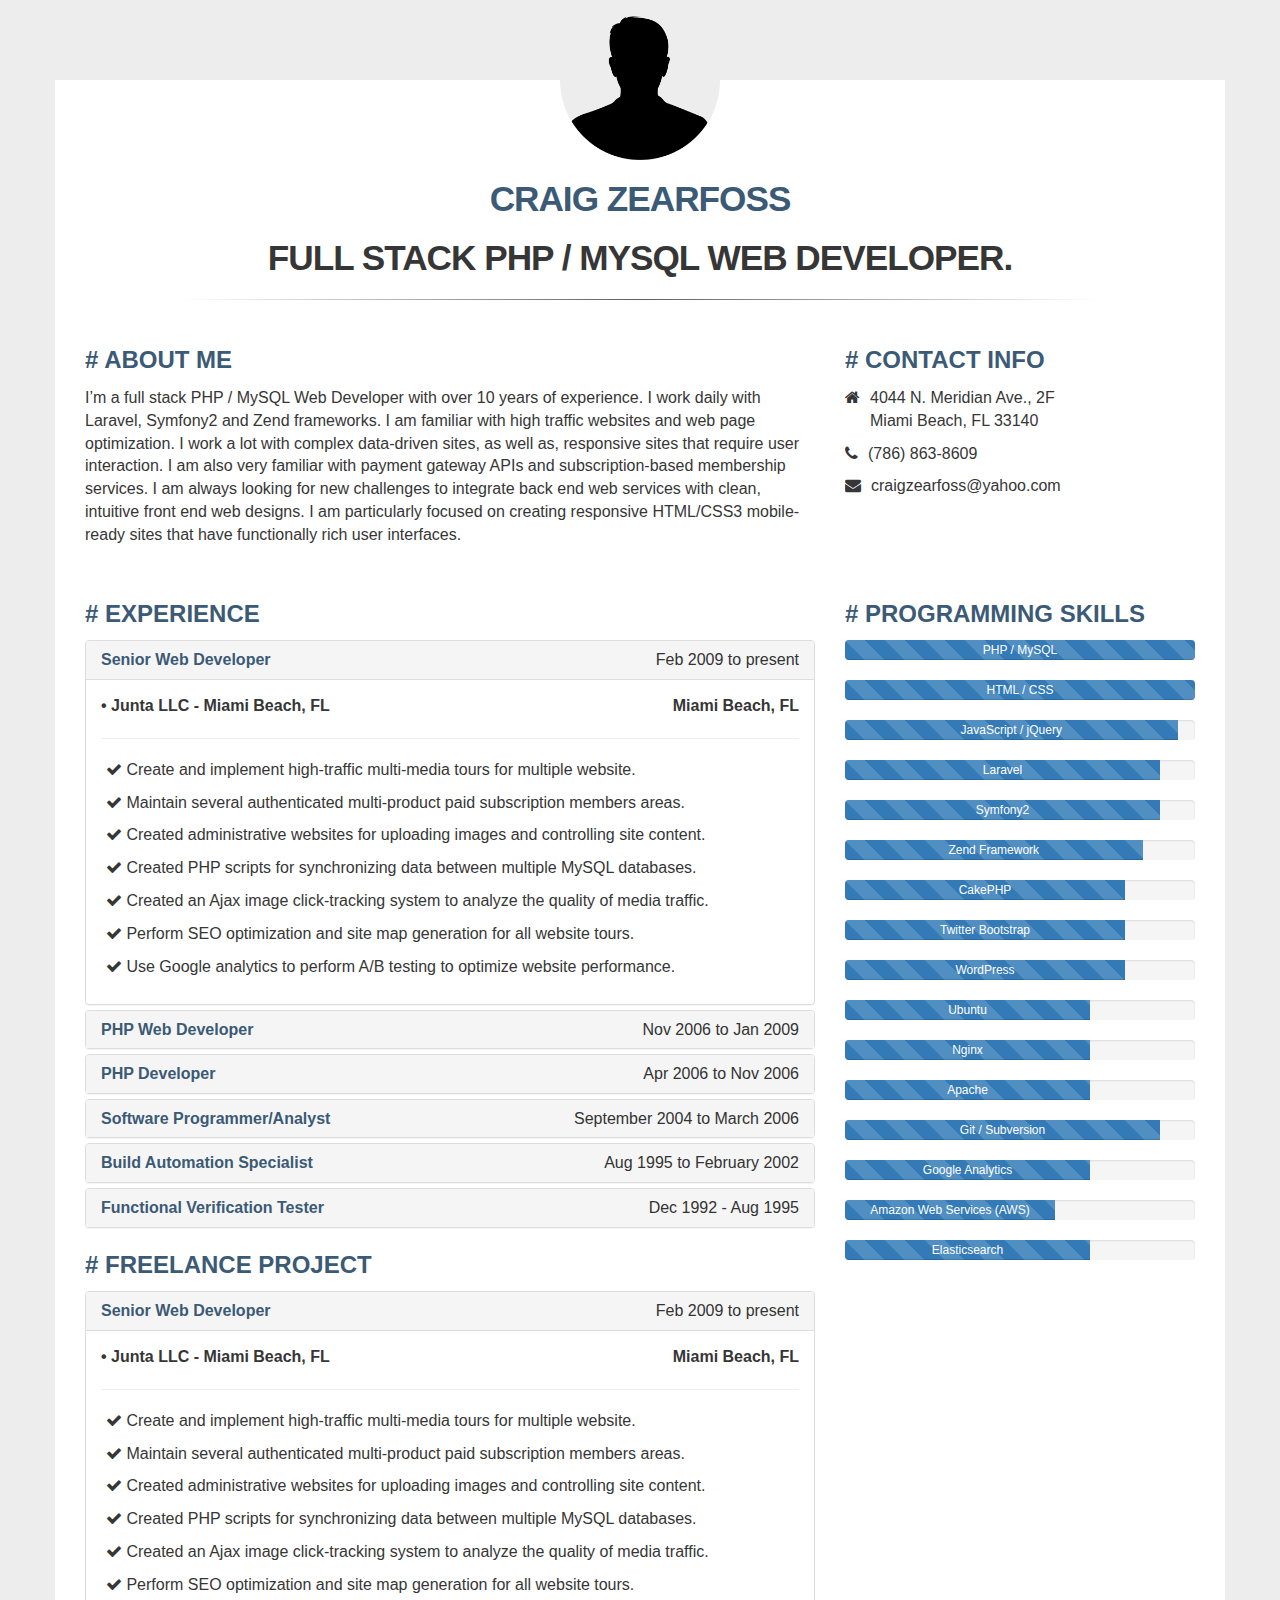
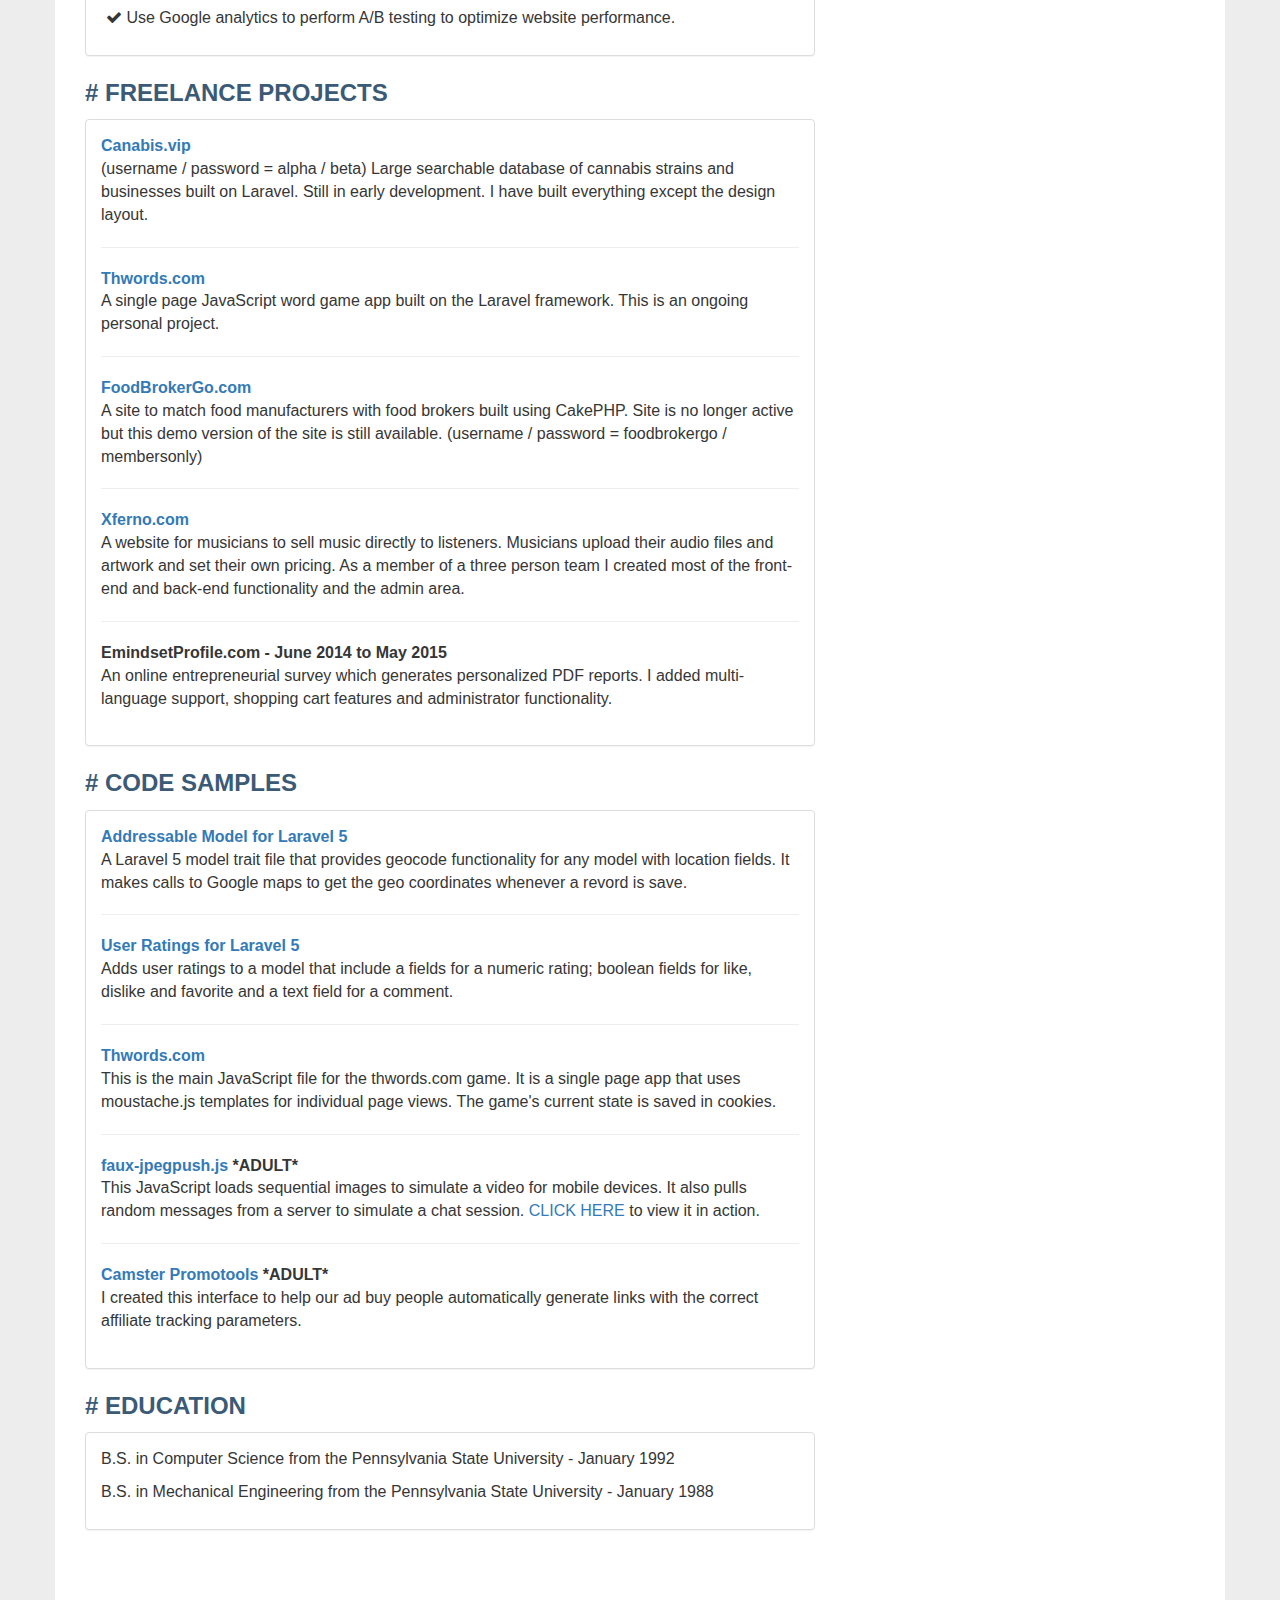
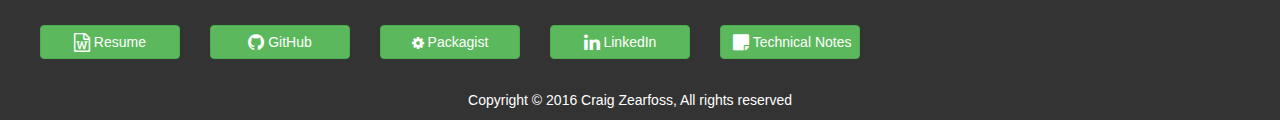
<file: public/index.html>
<!DOCTYPE html>
<html lang="en">

<head>
    <meta charset="utf-8">
    <meta http-equiv="X-UA-Compatible" content="IE=edge">
    <meta name="viewport" content="width=device-width, initial-scale=1">
    <title>Craig Zearfoss Senior Full Stack Web Developer Resume</title>
    <meta name="description" content="My name is Craig Zearfoss and I am a Senior PHP / MySQL Web Developer with expertise in Symfony2, Laravel, CakePHP and Zend PHP frameworks and client-side technologies like JavaScript, jQuery, HTML5/CSS3 and Twitter Bootstrap." />
    <meta name="keywords" content="PHP, MySQL, HTML5, CSS3, JavaScript, jQuery, mustache.js, Symfony2, Zend Framework, Laravel, CakePHP, Twitter Bootstrap, Linux, Ubuntu, Nginx, Google Analytics, Amazon Web Services, AWS, Elasticsearch" />
    <link rel="canonical" href="http://resume.craigzearfoss.com/" />

    <link href="css/style.css" rel="stylesheet">
    <link href="css/footer.css" rel="stylesheet">

    <link rel="stylesheet" href="fonts/font-awesome-4.5.0/css/font-awesome.min.css">
</head>

<body>

<section>

    <div class="container container-main">
        <img src="img/person.png" class="profile-img">

        <header>
            <h1><strong>Craig Zearfoss</strong></h1>
            <h1>Full Stack PHP / MySQL Web Developer.</h1>
        </header>

        <img src="img/line.png" class="line">

        <div class="row">
            <div class="col-md-8">
                <h2># About Me</h2>
                <p>
                    I’m a full stack PHP / MySQL Web Developer with over 10 years of experience. I work daily with Laravel, Symfony2 and Zend frameworks. I am familiar with high traffic websites and web page optimization. I work a lot with complex data-driven sites, as well as, responsive sites that require user interaction. I am also very familiar with payment gateway APIs and subscription-based membership services. I am always looking for new challenges to integrate back end web services with clean, intuitive front end web designs.  I am particularly focused on creating responsive HTML/CSS3 mobile-ready sites that have functionally rich user interfaces.
                </p>
            </div>
            <div class="col-md-4">
                <h2># Contact Info</h2>
                <ul class="media-list contact">
                    <li class="media">
                        <div class="media-left">
                            <i class="fa fa-home"></i>
                        </div>
                        <div class="media-body">
                            4044 N. Meridian Ave., 2F<br>Miami Beach, FL 33140
                        </div>
                    </li>
                    <li class="media">
                        <div class="media-left">
                            <i class="fa fa-phone"></i>
                        </div>
                        <div class="media-body">
                            (786) 863-8609
                        </div>
                    </li>
                    <li class="media">
                        <div class="media-left">
                            <i class="fa fa-envelope"></i>
                        </div>
                        <div class="media-body">
                            craigzearfoss@yahoo.com
                        </div>
                    </li>
                </ul>
            </div>
        </div>

        <div class="row">
            <div class="col-md-8">
                <h2># Experience</h2>
                <div class="panel-group" id="accordion" role="tablist" aria-multiselectable="true">
                    <div class="panel panel-default">
                        <div class="panel-heading" role="tab" id="headingOne">
                            <h4 class="panel-title">
                                <a role="button" data-toggle="collapse" data-parent="#accordion" href="#collapseOne" aria-expanded="true" aria-controls="collapseOne">
                                    <strong>Senior Web Developer</strong>
                                </a>
                                <span class="job-dates">Feb 2009 to present</span>
                            </h4>
                        </div>
                        <div id="collapseOne" class="panel-collapse collapse in" role="tabpanel" aria-labelledby="headingOne">
                            <div class="panel-body job-details">
                                <span class="co-name">&#8226; Junta LLC - Miami Beach, FL</span><span class="co-location">Miami Beach, FL</span>
                                <hr>
                                <ul>
                                    <li><i class="fa fa-check"></i> Create and implement high-traffic multi-media tours for multiple website.</li>
                                    <li><i class="fa fa-check"></i> Maintain several authenticated multi-product paid subscription members areas.</li>
                                    <li><i class="fa fa-check"></i> Created administrative websites for uploading images and controlling site content.</li>
                                    <li><i class="fa fa-check"></i> Created PHP scripts for synchronizing data between multiple MySQL databases.</li>
                                    <li><i class="fa fa-check"></i> Created an Ajax image click-tracking system to analyze the quality of media traffic.</li>
                                    <li><i class="fa fa-check"></i> Perform SEO optimization and site map generation for all website tours.</li>
                                    <li><i class="fa fa-check"></i> Use Google analytics to perform A/B testing to optimize website performance.</li>

                                </ul>
                            </div>
                        </div>
                    </div>
                    <div class="panel panel-default">
                        <div class="panel-heading" role="tab" id="headingTwo">
                            <h4 class="panel-title">
                                <a class="collapsed" role="button" data-toggle="collapse" data-parent="#accordion" href="#collapseTwo" aria-expanded="false" aria-controls="collapseTwo">
                                    <strong>PHP Web Developer</strong>
                                </a>
                                <span class="job-dates">Nov 2006 to Jan 2009</span>
                            </h4>
                        </div>
                        <div id="collapseTwo" class="panel-collapse collapse" role="tabpanel" aria-labelledby="headingTwo">
                            <div class="panel-body job-details">
                                <span class="co-name">&#8226; Presens Technologies, Ltd.</span><span class="co-location">Winston-Salem, NC</span>
                                <hr>
                                <ul>
                                    <li><i class="fa fa-check"></i> Designed and created web-based leadership assessments for consulting companies.</li>
                                    <li><i class="fa fa-check"></i> Designed and implemented the participant registration and test process.</li>
                                    <li><i class="fa fa-check"></i> Performed complex statistical analysis of raw assessment data.</li>
                                    <li><i class="fa fa-check"></i> Automated generation of graphical PDF reports using PDFlib.</li>
                                    <li><i class="fa fa-check"></i> Created a PHP class to export an HTML table to a Microsoft Excel spreadsheet.</li>
                                    <li><i class="fa fa-check"></i> Created a PHP database importer for Microsoft Excel spreadsheets.</li>
                                    <li><i class="fa fa-check"></i> Converted an ASP/MS SQL online assessment application to PHP/MySQL.</li>

                                </ul>
                            </div>
                        </div>
                    </div>
                    <div class="panel panel-default">
                        <div class="panel-heading" role="tab" id="headingThree">
                            <h4 class="panel-title">
                                <a class="collapsed" role="button" data-toggle="collapse" data-parent="#accordion" href="#collapseThree" aria-expanded="false" aria-controls="collapseThree">
                                    <strong>PHP Developer</strong>
                                </a>
                                <span class="job-dates">Apr 2006 to Nov 2006</span>
                            </h4>
                        </div>
                        <div id="collapseThree" class="panel-collapse collapse" role="tabpanel" aria-labelledby="headingThree">
                            <div class="panel-body job-details">
                                <span class="co-name">&#8226; Offutt Systems, Inc.</span><span class="co-location">Greensboro, NC</span>
                                <hr>
                                <ul>
                                    <li><i class="fa fa-check"></i> Converted a Linux-based real estate listing application to Windows.</li>
                                    <li><i class="fa fa-check"></i> Created bootable real estate listing CDs for delivery to real estate boards.</li>
                                </ul>
                            </div>
                        </div>
                    </div>
                    <div class="panel panel-default">
                        <div class="panel-heading" role="tab" id="headingFour">
                            <h4 class="panel-title">
                                <a class="collapsed" role="button" data-toggle="collapse" data-parent="#accordion" href="#collapseFour" aria-expanded="false" aria-controls="collapseThree">
                                    <strong>Software Programmer/Analyst</strong>
                                </a>
                                <span class="job-dates">September 2004 to March 2006</span>
                            </h4>
                        </div>
                        <div id="collapseFour" class="panel-collapse collapse" role="tabpanel" aria-labelledby="headingFour">
                            <div class="panel-body job-details">
                                <span class="co-name">&#8226; CTG (contract employee for Lenovo)</span><span class="co-location">Durham, NC</span>
                                <hr>
                                <ul>
                                    <li><i class="fa fa-check"></i> Managed release of Windows OEM pre-installation software for all Lenovo computers.</li>
                                    <li><i class="fa fa-check"></i> Performed software testing, hardware upgrades and pc maintenance.</li>
                                    <li><i class="fa fa-check"></i> Designed and created an in-house website for managing software applications.</li>
                                </ul>
                            </div>
                        </div>
                    </div>
                    <div class="panel panel-default">
                        <div class="panel-heading" role="tab" id="headingFive">
                            <h4 class="panel-title">
                                <a class="collapsed" role="button" data-toggle="collapse" data-parent="#accordion" href="#collapseFive" aria-expanded="false" aria-controls="collapseThree">
                                    <strong>Build Automation Specialist</strong>
                                </a>
                                <span class="job-dates">Aug 1995 to February 2002</span>
                            </h4>
                        </div>
                        <div id="collapseFive" class="panel-collapse collapse" role="tabpanel" aria-labelledby="headingFive">
                            <div class="panel-body job-details">
                                <span class="co-name">&#8226; IBM Desktop Systems</span><span class="co-location">Durham, NC</span>
                                <hr>
                                <ul>
                                    <li><i class="fa fa-check"></i> Automated the packaging and delivery of pre-installation software to manufacturing sites.</li>
                                    <li><i class="fa fa-check"></i> Tested and debugged vendor applications for Windows-based IBM desktop computers.</li>
                                </ul>
                            </div>
                        </div>
                    </div>
                    <div class="panel panel-default">
                        <div class="panel-heading" role="tab" id="headingSix">
                            <h4 class="panel-title">
                                <a class="collapsed" role="button" data-toggle="collapse" data-parent="#accordion" href="#collapseSix" aria-expanded="false" aria-controls="collapseThree">
                                    <strong>Functional Verification Tester</strong>
                                </a>
                                <span class="job-dates">Dec 1992 - Aug 1995</span>
                            </h4>
                        </div>
                        <div id="collapseSix" class="panel-collapse collapse" role="tabpanel" aria-labelledby="headingSix">
                            <div class="panel-body job-details">
                                <p class="co-name">&#8226; IBM Network Management Products</p><span class="co-location">Durham, NC</span>
                                <hr>
                                <ul>
                                    <li><i class="fa fa-check"></i> Tested network management products on multiple network platforms.</li>
                                </ul>
                            </div>
                        </div>
                    </div>
                </div>

                <h2># Freelance Project</h2>
                <div class="panel-group" id="freelance-accordion" role="tablist" aria-multiselectable="true">
                    <div class="panel panel-default">
                        <div class="panel-heading" role="tab" id="headingFreelanceOne">
                            <h4 class="panel-title">
                                <a role="button" data-toggle="collapse" data-parent="#freelance-accordion" href="#collapseFreelanceOne" aria-expanded="true" aria-controls="collapseOne">
                                    <strong>Senior Web Developer</strong>
                                </a>
                                <span class="job-dates">Feb 2009 to present</span>
                            </h4>
                        </div>
                        <div id="collapseFreelanceOne" class="panel-collapse collapse in" role="tabpanel" aria-labelledby="headingFreelanceOne">
                            <div class="panel-body job-details">
                                <span class="co-name">&#8226; Junta LLC - Miami Beach, FL</span><span class="co-location">Miami Beach, FL</span>
                                <hr>
                                <ul>
                                    <li><i class="fa fa-check"></i> Create and implement high-traffic multi-media tours for multiple website.</li>
                                    <li><i class="fa fa-check"></i> Maintain several authenticated multi-product paid subscription members areas.</li>
                                    <li><i class="fa fa-check"></i> Created administrative websites for uploading images and controlling site content.</li>
                                    <li><i class="fa fa-check"></i> Created PHP scripts for synchronizing data between multiple MySQL databases.</li>
                                    <li><i class="fa fa-check"></i> Created an Ajax image click-tracking system to analyze the quality of media traffic.</li>
                                    <li><i class="fa fa-check"></i> Perform SEO optimization and site map generation for all website tours.</li>
                                    <li><i class="fa fa-check"></i> Use Google analytics to perform A/B testing to optimize website performance.</li>

                                </ul>
                            </div>
                        </div>
                    </div>
                </div>

                <h2># Freelance Projects</h2>
                <div class="panel panel-default">
                    <div class="panel-body">
                        <dl>
                            <dt><a href="http://staging.cannabis.vip" target="_blank">Canabis.vip</a></dt>
                            <dd>(username / password = alpha / beta) Large searchable database of cannabis strains and businesses built on Laravel. Still in early development. I have built everything except the design layout.</dd>
                            <hr>
                            <dt><a href="http://thwords.com" target="_blank">Thwords.com</a></dt>
                            <dd>A single page JavaScript word game app built on the Laravel framework. This is an ongoing personal project.</dd>
                            <hr>
                            <dt><a href="http://foodbrokergo.thwords.com" target="_blank">FoodBrokerGo.com</a></dt>
                            <dd>A site to match food manufacturers with food brokers built using CakePHP. Site is no longer active but this demo version of the site is still available. (username / password = foodbrokergo / membersonly)</dd>
                            <hr>
                            <dt><a href="http://xferno.com" target="_blank">Xferno.com</a></dt>
                            <dd>A website for musicians to sell music directly to listeners. Musicians upload their audio files and artwork and set their own pricing. As a member of a three person team I created most of the front-end and back-end functionality and the admin area.</dd>
                            <hr>
                            <dt>EmindsetProfile.com - June 2014 to May 2015</dt>
                            <dd>An online entrepreneurial survey which generates personalized PDF reports.  I added multi-language support, shopping cart features and administrator functionality.</dd>
                        </dl>
                    </div>
                </div>

                <h2># Code Samples</h2>
                <div class="panel panel-default">
                    <div class="panel-body">
                        <dl>
                            <dt><a href="https://github.com/craigzearfoss/addressable-trait" target="_blank">Addressable Model for Laravel 5</a></dt>
                            <dd>A Laravel 5 model trait file that provides geocode functionality for any model with location fields. It makes calls to Google maps to get the geo coordinates whenever a revord is save.</dd>
                            <hr>
                            <dt><a href="https://github.com/craigzearfoss/user-ratings" target="_blank">User Ratings for Laravel 5</a></dt>
                            <dd>Adds user ratings to a model that include a fields for a numeric rating; boolean fields for like, dislike and favorite and a text field for a comment.</dd>
                            <hr>
                            <dt><a href="http://app.thwords.com/js/thwords.js" target="_blank">Thwords.com</a></dt>
                            <dd>This is the main JavaScript file for the thwords.com game. It is a single page app that uses moustache.js templates for individual page views. The game's current state is saved in cookies.</dd>
                            <hr>
                            <dt><a href="https://github.com/craigzearfoss/faux-jpegpush/blob/master/faux-jpegpush.js" target="_blank">faux-jpegpush.js</a> *ADULT*</dt>
                            <dd>This JavaScript loads sequential images to simulate a video for mobile devices.  It also pulls random messages from a server to simulate a chat session. <a href="http://camsterfriends.com/mobile2/webcam/1202/kylie-cupcake?aid=test&sound=n" target="_blank">CLICK HERE</a> to view it in action.</dd>
                            <hr>
                            <dt><a href="http://live.camster.com/promotools" target="_blank">Camster Promotools</a> *ADULT*</dt>
                            <dd>I created this interface to help our ad buy people automatically generate links with the correct affiliate tracking parameters.</dd>
                        </dl>
                    </div>
                </div>

                <h2># Education</h2>
                <div class="panel panel-default">
                    <div class="panel-body">
                        <p>B.S. in Computer Science from the Pennsylvania State University - January 1992</p>
                        <p>B.S. in Mechanical Engineering from the Pennsylvania State University - January 1988</p>
                    </div>
                </div>
            </div>

            <div class="col-md-4">
                <h2># Programming Skills</h2>
                <div class="progress">
                    <div class="progress-bar progress-bar-striped" role="progressbar" aria-valuenow="90" aria-valuemin="0" aria-valuemax="100" style="min-width: 2em; width: 100%;">
                        PHP / MySQL
                    </div>
                </div>
                <div class="progress">
                    <div class="progress-bar progress-bar-striped" role="progressbar" aria-valuenow="100" aria-valuemin="0" aria-valuemax="100" style="min-width: 2em; width: 100%;">
                        HTML / CSS
                    </div>
                </div>
                <div class="progress">
                    <div class="progress-bar progress-bar-striped" role="progressbar" aria-valuenow="90" aria-valuemin="0" aria-valuemax="100" style="min-width: 2em; width: 95%;">
                        JavaScript / jQuery
                    </div>
                </div>
                <div class="progress">
                    <div class="progress-bar progress-bar-striped" role="progressbar" aria-valuenow="90" aria-valuemin="0" aria-valuemax="100" style="min-width: 2em; width: 90%;">
                        Laravel
                    </div>
                </div>
                <div class="progress">
                    <div class="progress-bar progress-bar-striped" role="progressbar" aria-valuenow="90" aria-valuemin="0" aria-valuemax="100" style="min-width: 2em; width: 90%;">
                        Symfony2
                    </div>
                </div>
                <div class="progress">
                    <div class="progress-bar progress-bar-striped" role="progressbar" aria-valuenow="90" aria-valuemin="0" aria-valuemax="100" style="min-width: 2em; width: 85%;">
                        Zend Framework
                    </div>
                </div>
                <div class="progress">
                    <div class="progress-bar progress-bar-striped" role="progressbar" aria-valuenow="90" aria-valuemin="0" aria-valuemax="100" style="min-width: 2em; width: 80%;">
                        CakePHP
                    </div>
                </div>
                <div class="progress">
                    <div class="progress-bar progress-bar-striped" role="progressbar" aria-valuenow="90" aria-valuemin="0" aria-valuemax="100" style="min-width: 2em; width: 80%;">
                        Twitter Bootstrap
                    </div>
                </div>
                <div class="progress">
                    <div class="progress-bar progress-bar-striped" role="progressbar" aria-valuenow="90" aria-valuemin="0" aria-valuemax="100" style="min-width: 2em; width: 80%;">
                        WordPress
                    </div>
                </div>
                <div class="progress">
                    <div class="progress-bar progress-bar-striped" role="progressbar" aria-valuenow="90" aria-valuemin="0" aria-valuemax="100" style="min-width: 2em; width: 70%;">
                        Ubuntu
                    </div>
                </div>
                <div class="progress">
                    <div class="progress-bar progress-bar-striped" role="progressbar" aria-valuenow="90" aria-valuemin="0" aria-valuemax="100" style="min-width: 2em; width: 70%;">
                        Nginx
                    </div>
                </div>
                <div class="progress">
                    <div class="progress-bar progress-bar-striped" role="progressbar" aria-valuenow="90" aria-valuemin="0" aria-valuemax="100" style="min-width: 2em; width: 70%;">
                        Apache
                    </div>
                </div>
                <div class="progress">
                    <div class="progress-bar progress-bar-striped" role="progressbar" aria-valuenow="90" aria-valuemin="0" aria-valuemax="100" style="min-width: 2em; width: 90%;">
                        Git / Subversion
                    </div>
                </div>
                <div class="progress">
                    <div class="progress-bar progress-bar-striped" role="progressbar" aria-valuenow="90" aria-valuemin="0" aria-valuemax="100" style="min-width: 2em; width: 70%;">
                        Google Analytics
                    </div>
                </div>
                <div class="progress">
                    <div class="progress-bar progress-bar-striped" role="progressbar" aria-valuenow="90" aria-valuemin="0" aria-valuemax="100" style="min-width: 2em; width: 60%;">
                        Amazon Web Services (AWS)
                    </div>
                </div>
                <div class="progress">
                    <div class="progress-bar progress-bar-striped" role="progressbar" aria-valuenow="90" aria-valuemin="0" aria-valuemax="100" style="min-width: 2em; width: 70%;">
                        Elasticsearch
                    </div>
                </div>
            </div>

        </div>

        <!--
        <div class="row">
            <div class="col-md-7">
                <h2># Services</h2>
                <div class="alert alert-success" role="alert"><i class="glyphicon glyphicon-thumbs-up">&nbsp;</i>Website Design</div>
                <div class="alert alert-info" role="alert"><i class="glyphicon glyphicon-thumbs-up">&nbsp;</i>Web Programming</div>
                <div class="alert alert-success" role="alert"><i class="glyphicon glyphicon-thumbs-up">&nbsp;</i>Database Admin</div>
                <div class="alert alert-info" role="alert"><i class="glyphicon glyphicon-thumbs-up">&nbsp;</i>Scripting</div>
                <div class="alert alert-success" role="alert"><i class="glyphicon glyphicon-thumbs-up">&nbsp;</i>Joomla & Drupal</div>
                <div class="alert alert-info" role="alert"><i class="glyphicon glyphicon-thumbs-up">&nbsp;</i>Solution Architect</div>
            </div>
            <div class="col-md-5">
                <h2># Projects</h2>
                <ul class="projects">
                    <li><a href="#"><img src="img/work1.png"/></a></li>
                    <li><a href="#"><img src="img/work2.png"/></a></li>
                    <li><a href="#"><img src="img/work3.png"/></a></li>
                    <li><a href="#"><img src="img/work4.png"/></a></li>
                </ul>
            </div>
        </div>
        -->

    </div>
</section>

<footer>
    <div class="row footer-links">
        <div class="col-md-12">
            <ul>

                <li><a class="btn btn-success links" target="_blank" href="https://www.dropbox.com/s/hwppiqf7jh0wbhd/craigzearfoss.pdf?dl=0" title="Resume PDF"><i class="fa fa-file-word-o fa-lg"></i><span class="social-links"> Resume</span></a></li>
                <!--<li><a class="btn btn-success links" target="_blank" href="https://www.dropbox.com/s/hqs6ja1qbbrz5dx/craigzearfoss.pdf?dl=0" title="Resume PDF"><i class="fa fa-file-pdf-o fa-lg"></i><span class="social-links"> Resume</span></a></li>-->
                <li><a class="btn btn-success links" target="_blank" href="https://github.com/craigzearfoss"><i class="fa fa-github fa-lg" title="GitHub"></i><span class="social-links"> GitHub</span></a></li>
                <li><a class="btn btn-success links" target="_blank" href="https://packagist.org/packages/craigzearfoss"><i class="fa fa-cog" aria-hidden="true"></i> <span class="social-links"> Packagist</span></a></li>
                <li><a class="btn btn-success links" target="_blank" href="https://www.linkedin.com/in/craig-zearfoss-9052546" title="LinkedIn Profile"><i class="fa fa-linkedin fa-lg"></i><span class="social-links"> LinkedIn</span></a></li>
                <li><a class="btn btn-success links" target="_blank" href="http://notes.craigzearfoss.com/" title="My Developer Notes"><i class="fa fa-sticky-note fa-lg"></i><span class="social-links"> Technical Notes</span></a></li>
            </ul>
        </div>

    </div>
    <div class="row">
        <div class="col-md-12 copyright">
            <p class="text-center">Copyright &copy; 2016 Craig Zearfoss, All rights reserved</p>
        </div>
    </div>
</footer>

<script src="https://ajax.googleapis.com/ajax/libs/jquery/1.11.3/jquery.min.js"></script>
<script src="js/bootstrap.js"></script>

<script>
    (function(i,s,o,g,r,a,m){i['GoogleAnalyticsObject']=r;i[r]=i[r]||function(){
                (i[r].q=i[r].q||[]).push(arguments)},i[r].l=1*new Date();a=s.createElement(o),
            m=s.getElementsByTagName(o)[0];a.async=1;a.src=g;m.parentNode.insertBefore(a,m)
    })(window,document,'script','//www.google-analytics.com/analytics.js','ga');

    ga('create', 'UA-73368755-4', 'auto');
    ga('send', 'pageview');

</script>

</body>

</html>
</file>
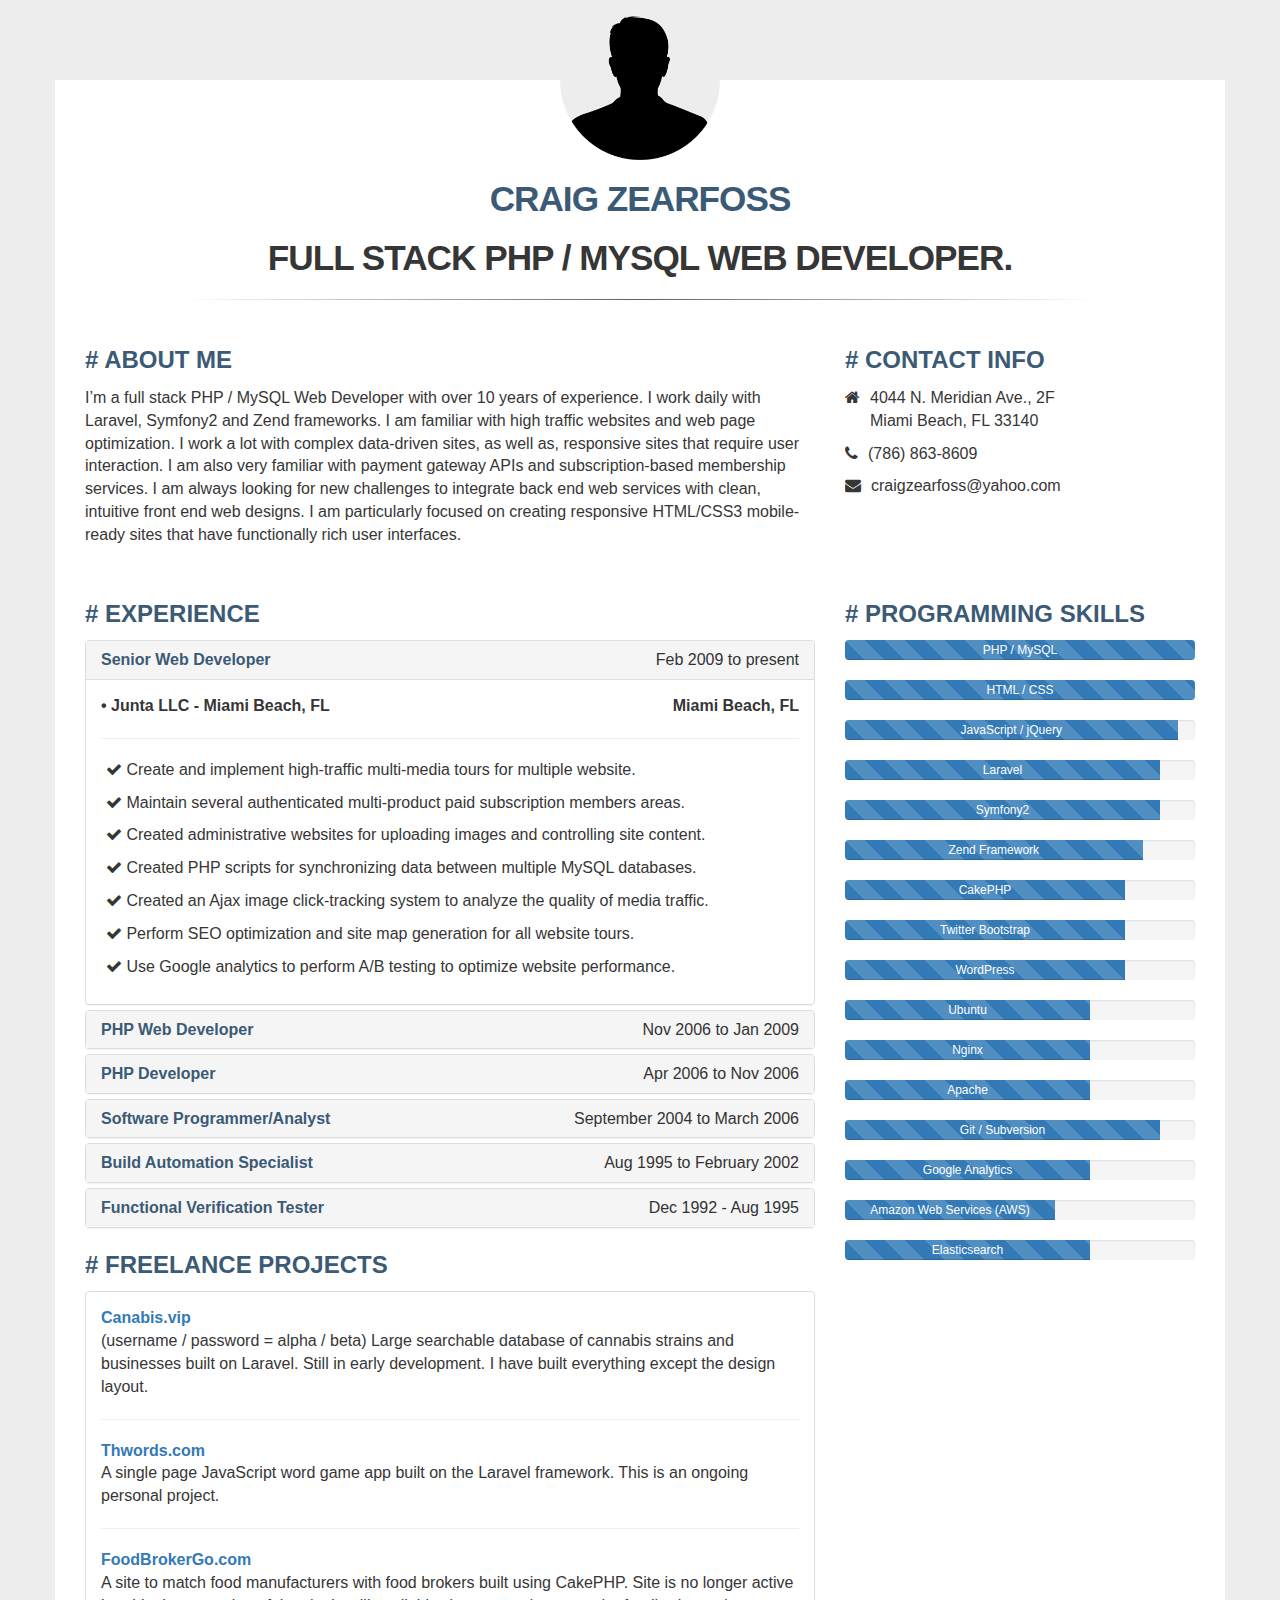
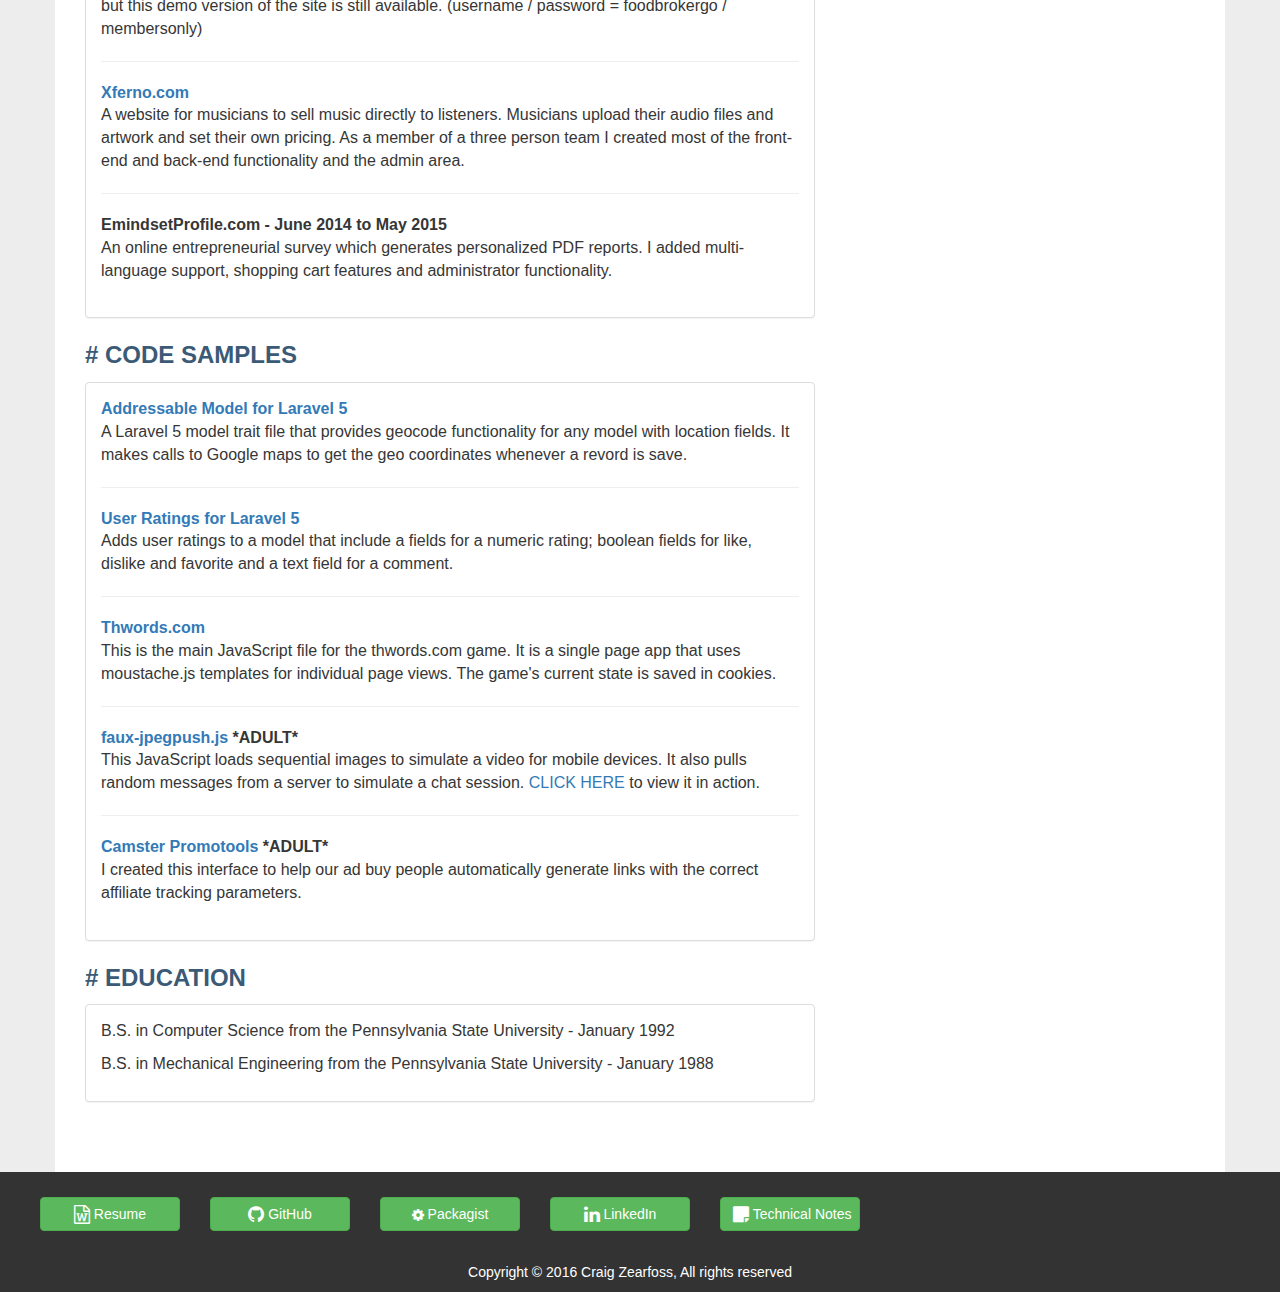
<file: public/index_2016015.html>
<!DOCTYPE html>
<html lang="en">

<head>
    <meta charset="utf-8">
    <meta http-equiv="X-UA-Compatible" content="IE=edge">
    <meta name="viewport" content="width=device-width, initial-scale=1">
    <title>Craig Zearfoss Senior Full Stack Web Developer Resume</title>
    <meta name="description" content="My name is Craig Zearfoss and I am a Senior PHP / MySQL Web Developer with expertise in Symfony2, Laravel, CakePHP and Zend PHP frameworks and client-side technologies like JavaScript, jQuery, HTML5/CSS3 and Twitter Bootstrap." />
    <meta name="keywords" content="PHP, MySQL, HTML5, CSS3, JavaScript, jQuery, mustache.js, Symfony2, Zend Framework, Laravel, CakePHP, Twitter Bootstrap, Linux, Ubuntu, Nginx, Google Analytics, Amazon Web Services, AWS, Elasticsearch" />
    <link rel="canonical" href="http://resume.craigzearfoss.com/" />

    <link href="css/style.css" rel="stylesheet">
    <link href="css/footer.css" rel="stylesheet">

    <link rel="stylesheet" href="fonts/font-awesome-4.5.0/css/font-awesome.min.css">
</head>

<body>

<section>

    <div class="container container-main">
        <img src="img/person.png" class="profile-img">

        <header>
            <h1><strong>Craig Zearfoss</strong></h1>
            <h1>Full Stack PHP / MySQL Web Developer.</h1>
        </header>

        <img src="img/line.png" class="line">

        <div class="row">
            <div class="col-md-8">
                <h2># About Me</h2>
                <p>
                    I’m a full stack PHP / MySQL Web Developer with over 10 years of experience. I work daily with Laravel, Symfony2 and Zend frameworks. I am familiar with high traffic websites and web page optimization. I work a lot with complex data-driven sites, as well as, responsive sites that require user interaction. I am also very familiar with payment gateway APIs and subscription-based membership services. I am always looking for new challenges to integrate back end web services with clean, intuitive front end web designs.  I am particularly focused on creating responsive HTML/CSS3 mobile-ready sites that have functionally rich user interfaces.
                </p>
            </div>
            <div class="col-md-4">
                <h2># Contact Info</h2>
                <ul class="media-list contact">
                    <li class="media">
                        <div class="media-left">
                            <i class="fa fa-home"></i>
                        </div>
                        <div class="media-body">
                            4044 N. Meridian Ave., 2F<br>Miami Beach, FL 33140
                        </div>
                    </li>
                    <li class="media">
                        <div class="media-left">
                            <i class="fa fa-phone"></i>
                        </div>
                        <div class="media-body">
                            (786) 863-8609
                        </div>
                    </li>
                    <li class="media">
                        <div class="media-left">
                            <i class="fa fa-envelope"></i>
                        </div>
                        <div class="media-body">
                            craigzearfoss@yahoo.com
                        </div>
                    </li>
                </ul>
            </div>
        </div>

        <div class="row">
            <div class="col-md-8">
                <h2># Experience</h2>
                <div class="panel-group" id="accordion" role="tablist" aria-multiselectable="true">
                    <div class="panel panel-default">
                        <div class="panel-heading" role="tab" id="headingOne">
                            <h4 class="panel-title">
                                <a role="button" data-toggle="collapse" data-parent="#accordion" href="#collapseOne" aria-expanded="true" aria-controls="collapseOne">
                                    <strong>Senior Web Developer</strong>
                                </a>
                                <span class="job-dates">Feb 2009 to present</span>
                            </h4>
                        </div>
                        <div id="collapseOne" class="panel-collapse collapse in" role="tabpanel" aria-labelledby="headingOne">
                            <div class="panel-body job-details">
                                <span class="co-name">&#8226; Junta LLC - Miami Beach, FL</span><span class="co-location">Miami Beach, FL</span>
                                <hr>
                                <ul>
                                    <li><i class="fa fa-check"></i> Create and implement high-traffic multi-media tours for multiple website.</li>
                                    <li><i class="fa fa-check"></i> Maintain several authenticated multi-product paid subscription members areas.</li>
                                    <li><i class="fa fa-check"></i> Created administrative websites for uploading images and controlling site content.</li>
                                    <li><i class="fa fa-check"></i> Created PHP scripts for synchronizing data between multiple MySQL databases.</li>
                                    <li><i class="fa fa-check"></i> Created an Ajax image click-tracking system to analyze the quality of media traffic.</li>
                                    <li><i class="fa fa-check"></i> Perform SEO optimization and site map generation for all website tours.</li>
                                    <li><i class="fa fa-check"></i> Use Google analytics to perform A/B testing to optimize website performance.</li>

                                </ul>
                            </div>
                        </div>
                    </div>
                    <div class="panel panel-default">
                        <div class="panel-heading" role="tab" id="headingTwo">
                            <h4 class="panel-title">
                                <a class="collapsed" role="button" data-toggle="collapse" data-parent="#accordion" href="#collapseTwo" aria-expanded="false" aria-controls="collapseTwo">
                                    <strong>PHP Web Developer</strong>
                                </a>
                                <span class="job-dates">Nov 2006 to Jan 2009</span>
                            </h4>
                        </div>
                        <div id="collapseTwo" class="panel-collapse collapse" role="tabpanel" aria-labelledby="headingTwo">
                            <div class="panel-body job-details">
                                <span class="co-name">&#8226; Presens Technologies, Ltd.</span><span class="co-location">Winston-Salem, NC</span>
                                <hr>
                                <ul>
                                    <li><i class="fa fa-check"></i> Designed and created web-based leadership assessments for consulting companies.</li>
                                    <li><i class="fa fa-check"></i> Designed and implemented the participant registration and test process.</li>
                                    <li><i class="fa fa-check"></i> Performed complex statistical analysis of raw assessment data.</li>
                                    <li><i class="fa fa-check"></i> Automated generation of graphical PDF reports using PDFlib.</li>
                                    <li><i class="fa fa-check"></i> Created a PHP class to export an HTML table to a Microsoft Excel spreadsheet.</li>
                                    <li><i class="fa fa-check"></i> Created a PHP database importer for Microsoft Excel spreadsheets.</li>
                                    <li><i class="fa fa-check"></i> Converted an ASP/MS SQL online assessment application to PHP/MySQL.</li>

                                </ul>
                            </div>
                        </div>
                    </div>
                    <div class="panel panel-default">
                        <div class="panel-heading" role="tab" id="headingThree">
                            <h4 class="panel-title">
                                <a class="collapsed" role="button" data-toggle="collapse" data-parent="#accordion" href="#collapseThree" aria-expanded="false" aria-controls="collapseThree">
                                    <strong>PHP Developer</strong>
                                </a>
                                <span class="job-dates">Apr 2006 to Nov 2006</span>
                            </h4>
                        </div>
                        <div id="collapseThree" class="panel-collapse collapse" role="tabpanel" aria-labelledby="headingThree">
                            <div class="panel-body job-details">
                                <span class="co-name">&#8226; Offutt Systems, Inc.</span><span class="co-location">Greensboro, NC</span>
                                <hr>
                                <ul>
                                    <li><i class="fa fa-check"></i> Converted a Linux-based real estate listing application to Windows.</li>
                                    <li><i class="fa fa-check"></i> Created bootable real estate listing CDs for delivery to real estate boards.</li>
                                </ul>
                            </div>
                        </div>
                    </div>
                    <div class="panel panel-default">
                        <div class="panel-heading" role="tab" id="headingFour">
                            <h4 class="panel-title">
                                <a class="collapsed" role="button" data-toggle="collapse" data-parent="#accordion" href="#collapseFour" aria-expanded="false" aria-controls="collapseThree">
                                    <strong>Software Programmer/Analyst</strong>
                                </a>
                                <span class="job-dates">September 2004 to March 2006</span>
                            </h4>
                        </div>
                        <div id="collapseFour" class="panel-collapse collapse" role="tabpanel" aria-labelledby="headingFour">
                            <div class="panel-body job-details">
                                <span class="co-name">&#8226; CTG (contract employee for Lenovo)</span><span class="co-location">Durham, NC</span>
                                <hr>
                                <ul>
                                    <li><i class="fa fa-check"></i> Managed release of Windows OEM pre-installation software for all Lenovo computers.</li>
                                    <li><i class="fa fa-check"></i> Performed software testing, hardware upgrades and pc maintenance.</li>
                                    <li><i class="fa fa-check"></i> Designed and created an in-house website for managing software applications.</li>
                                </ul>
                            </div>
                        </div>
                    </div>
                    <div class="panel panel-default">
                        <div class="panel-heading" role="tab" id="headingFive">
                            <h4 class="panel-title">
                                <a class="collapsed" role="button" data-toggle="collapse" data-parent="#accordion" href="#collapseFive" aria-expanded="false" aria-controls="collapseThree">
                                    <strong>Build Automation Specialist</strong>
                                </a>
                                <span class="job-dates">Aug 1995 to February 2002</span>
                            </h4>
                        </div>
                        <div id="collapseFive" class="panel-collapse collapse" role="tabpanel" aria-labelledby="headingFive">
                            <div class="panel-body job-details">
                                <span class="co-name">&#8226; IBM Desktop Systems</span><span class="co-location">Durham, NC</span>
                                <hr>
                                <ul>
                                    <li><i class="fa fa-check"></i> Automated the packaging and delivery of pre-installation software to manufacturing sites.</li>
                                    <li><i class="fa fa-check"></i> Tested and debugged vendor applications for Windows-based IBM desktop computers.</li>
                                </ul>
                            </div>
                        </div>
                    </div>
                    <div class="panel panel-default">
                        <div class="panel-heading" role="tab" id="headingSix">
                            <h4 class="panel-title">
                                <a class="collapsed" role="button" data-toggle="collapse" data-parent="#accordion" href="#collapseSix" aria-expanded="false" aria-controls="collapseThree">
                                    <strong>Functional Verification Tester</strong>
                                </a>
                                <span class="job-dates">Dec 1992 - Aug 1995</span>
                            </h4>
                        </div>
                        <div id="collapseSix" class="panel-collapse collapse" role="tabpanel" aria-labelledby="headingSix">
                            <div class="panel-body job-details">
                                <p class="co-name">&#8226; IBM Network Management Products</p><span class="co-location">Durham, NC</span>
                                <hr>
                                <ul>
                                    <li><i class="fa fa-check"></i> Tested network management products on multiple network platforms.</li>
                                </ul>
                            </div>
                        </div>
                    </div>
                </div>

                <h2># Freelance Projects</h2>
                <div class="panel panel-default">
                    <div class="panel-body">
                        <dl>
                            <dt><a href="http://staging.cannabis.vip" target="_blank">Canabis.vip</a></dt>
                            <dd>(username / password = alpha / beta) Large searchable database of cannabis strains and businesses built on Laravel. Still in early development. I have built everything except the design layout.</dd>
                            <hr>
                            <dt><a href="http://thwords.com" target="_blank">Thwords.com</a></dt>
                            <dd>A single page JavaScript word game app built on the Laravel framework. This is an ongoing personal project.</dd>
                            <hr>
                            <dt><a href="http://foodbrokergo.thwords.com" target="_blank">FoodBrokerGo.com</a></dt>
                            <dd>A site to match food manufacturers with food brokers built using CakePHP. Site is no longer active but this demo version of the site is still available. (username / password = foodbrokergo / membersonly)</dd>
                            <hr>
                            <dt><a href="http://xferno.com" target="_blank">Xferno.com</a></dt>
                            <dd>A website for musicians to sell music directly to listeners. Musicians upload their audio files and artwork and set their own pricing. As a member of a three person team I created most of the front-end and back-end functionality and the admin area.</dd>
                            <hr>
                            <dt>EmindsetProfile.com - June 2014 to May 2015</dt>
                            <dd>An online entrepreneurial survey which generates personalized PDF reports.  I added multi-language support, shopping cart features and administrator functionality.</dd>
                        </dl>
                    </div>
                </div>

                <h2># Code Samples</h2>
                <div class="panel panel-default">
                    <div class="panel-body">
                        <dl>
                            <dt><a href="https://github.com/craigzearfoss/addressable-trait" target="_blank">Addressable Model for Laravel 5</a></dt>
                            <dd>A Laravel 5 model trait file that provides geocode functionality for any model with location fields. It makes calls to Google maps to get the geo coordinates whenever a revord is save.</dd>
                            <hr>
                            <dt><a href="https://github.com/craigzearfoss/user-ratings" target="_blank">User Ratings for Laravel 5</a></dt>
                            <dd>Adds user ratings to a model that include a fields for a numeric rating; boolean fields for like, dislike and favorite and a text field for a comment.</dd>
                            <hr>
                            <dt><a href="http://app.thwords.com/js/thwords.js" target="_blank">Thwords.com</a></dt>
                            <dd>This is the main JavaScript file for the thwords.com game. It is a single page app that uses moustache.js templates for individual page views. The game's current state is saved in cookies.</dd>
                            <hr>
                            <dt><a href="https://github.com/craigzearfoss/faux-jpegpush/blob/master/faux-jpegpush.js" target="_blank">faux-jpegpush.js</a> *ADULT*</dt>
                            <dd>This JavaScript loads sequential images to simulate a video for mobile devices.  It also pulls random messages from a server to simulate a chat session. <a href="http://camsterfriends.com/mobile2/webcam/1202/kylie-cupcake?aid=test&sound=n" target="_blank">CLICK HERE</a> to view it in action.</dd>
                            <hr>
                            <dt><a href="http://live.camster.com/promotools" target="_blank">Camster Promotools</a> *ADULT*</dt>
                            <dd>I created this interface to help our ad buy people automatically generate links with the correct affiliate tracking parameters.</dd>
                        </dl>
                    </div>
                </div>

                <h2># Education</h2>
                <div class="panel panel-default">
                    <div class="panel-body">
                        <p>B.S. in Computer Science from the Pennsylvania State University - January 1992</p>
                        <p>B.S. in Mechanical Engineering from the Pennsylvania State University - January 1988</p>
                    </div>
                </div>
            </div>

            <div class="col-md-4">
                <h2># Programming Skills</h2>
                <div class="progress">
                    <div class="progress-bar progress-bar-striped" role="progressbar" aria-valuenow="90" aria-valuemin="0" aria-valuemax="100" style="min-width: 2em; width: 100%;">
                        PHP / MySQL
                    </div>
                </div>
                <div class="progress">
                    <div class="progress-bar progress-bar-striped" role="progressbar" aria-valuenow="100" aria-valuemin="0" aria-valuemax="100" style="min-width: 2em; width: 100%;">
                        HTML / CSS
                    </div>
                </div>
                <div class="progress">
                    <div class="progress-bar progress-bar-striped" role="progressbar" aria-valuenow="90" aria-valuemin="0" aria-valuemax="100" style="min-width: 2em; width: 95%;">
                        JavaScript / jQuery
                    </div>
                </div>
                <div class="progress">
                    <div class="progress-bar progress-bar-striped" role="progressbar" aria-valuenow="90" aria-valuemin="0" aria-valuemax="100" style="min-width: 2em; width: 90%;">
                        Laravel
                    </div>
                </div>
                <div class="progress">
                    <div class="progress-bar progress-bar-striped" role="progressbar" aria-valuenow="90" aria-valuemin="0" aria-valuemax="100" style="min-width: 2em; width: 90%;">
                        Symfony2
                    </div>
                </div>
                <div class="progress">
                    <div class="progress-bar progress-bar-striped" role="progressbar" aria-valuenow="90" aria-valuemin="0" aria-valuemax="100" style="min-width: 2em; width: 85%;">
                        Zend Framework
                    </div>
                </div>
                <div class="progress">
                    <div class="progress-bar progress-bar-striped" role="progressbar" aria-valuenow="90" aria-valuemin="0" aria-valuemax="100" style="min-width: 2em; width: 80%;">
                        CakePHP
                    </div>
                </div>
                <div class="progress">
                    <div class="progress-bar progress-bar-striped" role="progressbar" aria-valuenow="90" aria-valuemin="0" aria-valuemax="100" style="min-width: 2em; width: 80%;">
                        Twitter Bootstrap
                    </div>
                </div>
                <div class="progress">
                    <div class="progress-bar progress-bar-striped" role="progressbar" aria-valuenow="90" aria-valuemin="0" aria-valuemax="100" style="min-width: 2em; width: 80%;">
                        WordPress
                    </div>
                </div>
                <div class="progress">
                    <div class="progress-bar progress-bar-striped" role="progressbar" aria-valuenow="90" aria-valuemin="0" aria-valuemax="100" style="min-width: 2em; width: 70%;">
                        Ubuntu
                    </div>
                </div>
                <div class="progress">
                    <div class="progress-bar progress-bar-striped" role="progressbar" aria-valuenow="90" aria-valuemin="0" aria-valuemax="100" style="min-width: 2em; width: 70%;">
                        Nginx
                    </div>
                </div>
                <div class="progress">
                    <div class="progress-bar progress-bar-striped" role="progressbar" aria-valuenow="90" aria-valuemin="0" aria-valuemax="100" style="min-width: 2em; width: 70%;">
                        Apache
                    </div>
                </div>
                <div class="progress">
                    <div class="progress-bar progress-bar-striped" role="progressbar" aria-valuenow="90" aria-valuemin="0" aria-valuemax="100" style="min-width: 2em; width: 90%;">
                        Git / Subversion
                    </div>
                </div>
                <div class="progress">
                    <div class="progress-bar progress-bar-striped" role="progressbar" aria-valuenow="90" aria-valuemin="0" aria-valuemax="100" style="min-width: 2em; width: 70%;">
                        Google Analytics
                    </div>
                </div>
                <div class="progress">
                    <div class="progress-bar progress-bar-striped" role="progressbar" aria-valuenow="90" aria-valuemin="0" aria-valuemax="100" style="min-width: 2em; width: 60%;">
                        Amazon Web Services (AWS)
                    </div>
                </div>
                <div class="progress">
                    <div class="progress-bar progress-bar-striped" role="progressbar" aria-valuenow="90" aria-valuemin="0" aria-valuemax="100" style="min-width: 2em; width: 70%;">
                        Elasticsearch
                    </div>
                </div>
            </div>

        </div>

        <!--
        <div class="row">
            <div class="col-md-7">
                <h2># Services</h2>
                <div class="alert alert-success" role="alert"><i class="glyphicon glyphicon-thumbs-up">&nbsp;</i>Website Design</div>
                <div class="alert alert-info" role="alert"><i class="glyphicon glyphicon-thumbs-up">&nbsp;</i>Web Programming</div>
                <div class="alert alert-success" role="alert"><i class="glyphicon glyphicon-thumbs-up">&nbsp;</i>Database Admin</div>
                <div class="alert alert-info" role="alert"><i class="glyphicon glyphicon-thumbs-up">&nbsp;</i>Scripting</div>
                <div class="alert alert-success" role="alert"><i class="glyphicon glyphicon-thumbs-up">&nbsp;</i>Joomla & Drupal</div>
                <div class="alert alert-info" role="alert"><i class="glyphicon glyphicon-thumbs-up">&nbsp;</i>Solution Architect</div>
            </div>
            <div class="col-md-5">
                <h2># Projects</h2>
                <ul class="projects">
                    <li><a href="#"><img src="img/work1.png"/></a></li>
                    <li><a href="#"><img src="img/work2.png"/></a></li>
                    <li><a href="#"><img src="img/work3.png"/></a></li>
                    <li><a href="#"><img src="img/work4.png"/></a></li>
                </ul>
            </div>
        </div>
        -->

    </div>
</section>

<footer>
    <div class="row footer-links">
        <div class="col-md-12">
            <ul>

                <li><a class="btn btn-success links" target="_blank" href="https://www.dropbox.com/s/hwppiqf7jh0wbhd/craigzearfoss.pdf?dl=0" title="Resume PDF"><i class="fa fa-file-word-o fa-lg"></i><span class="social-links"> Resume</span></a></li>
                <!--<li><a class="btn btn-success links" target="_blank" href="https://www.dropbox.com/s/hqs6ja1qbbrz5dx/craigzearfoss.pdf?dl=0" title="Resume PDF"><i class="fa fa-file-pdf-o fa-lg"></i><span class="social-links"> Resume</span></a></li>-->
                <li><a class="btn btn-success links" target="_blank" href="https://github.com/craigzearfoss"><i class="fa fa-github fa-lg" title="GitHub"></i><span class="social-links"> GitHub</span></a></li>
                <li><a class="btn btn-success links" target="_blank" href="https://packagist.org/craigzearfoss"><i class="fa fa-cog" aria-hidden="true"></i> <span class="social-links"> Packagist</span></a></li>
                <li><a class="btn btn-success links" target="_blank" href="https://www.linkedin.com/in/craig-zearfoss-9052546" title="LinkedIn Profile"><i class="fa fa-linkedin fa-lg"></i><span class="social-links"> LinkedIn</span></a></li>
                <li><a class="btn btn-success links" target="_blank" href="https://notes.craigzearfoss.com/" title="My Developer Notes"><i class="fa fa-sticky-note fa-lg"></i><span class="social-links"> Technical Notes</span></a></li>
            </ul>
        </div>

    </div>
    <div class="row">
        <div class="col-md-12 copyright">
            <p class="text-center">Copyright &copy; 2016 Craig Zearfoss, All rights reserved</p>
        </div>
    </div>
</footer>

<script src="https://ajax.googleapis.com/ajax/libs/jquery/1.11.3/jquery.min.js"></script>
<script src="js/bootstrap.js"></script>

<script>
    (function(i,s,o,g,r,a,m){i['GoogleAnalyticsObject']=r;i[r]=i[r]||function(){
                (i[r].q=i[r].q||[]).push(arguments)},i[r].l=1*new Date();a=s.createElement(o),
            m=s.getElementsByTagName(o)[0];a.async=1;a.src=g;m.parentNode.insertBefore(a,m)
    })(window,document,'script','//www.google-analytics.com/analytics.js','ga');

    ga('create', 'UA-73368755-4', 'auto');
    ga('send', 'pageview');

</script>

</body>

</html>
</file>
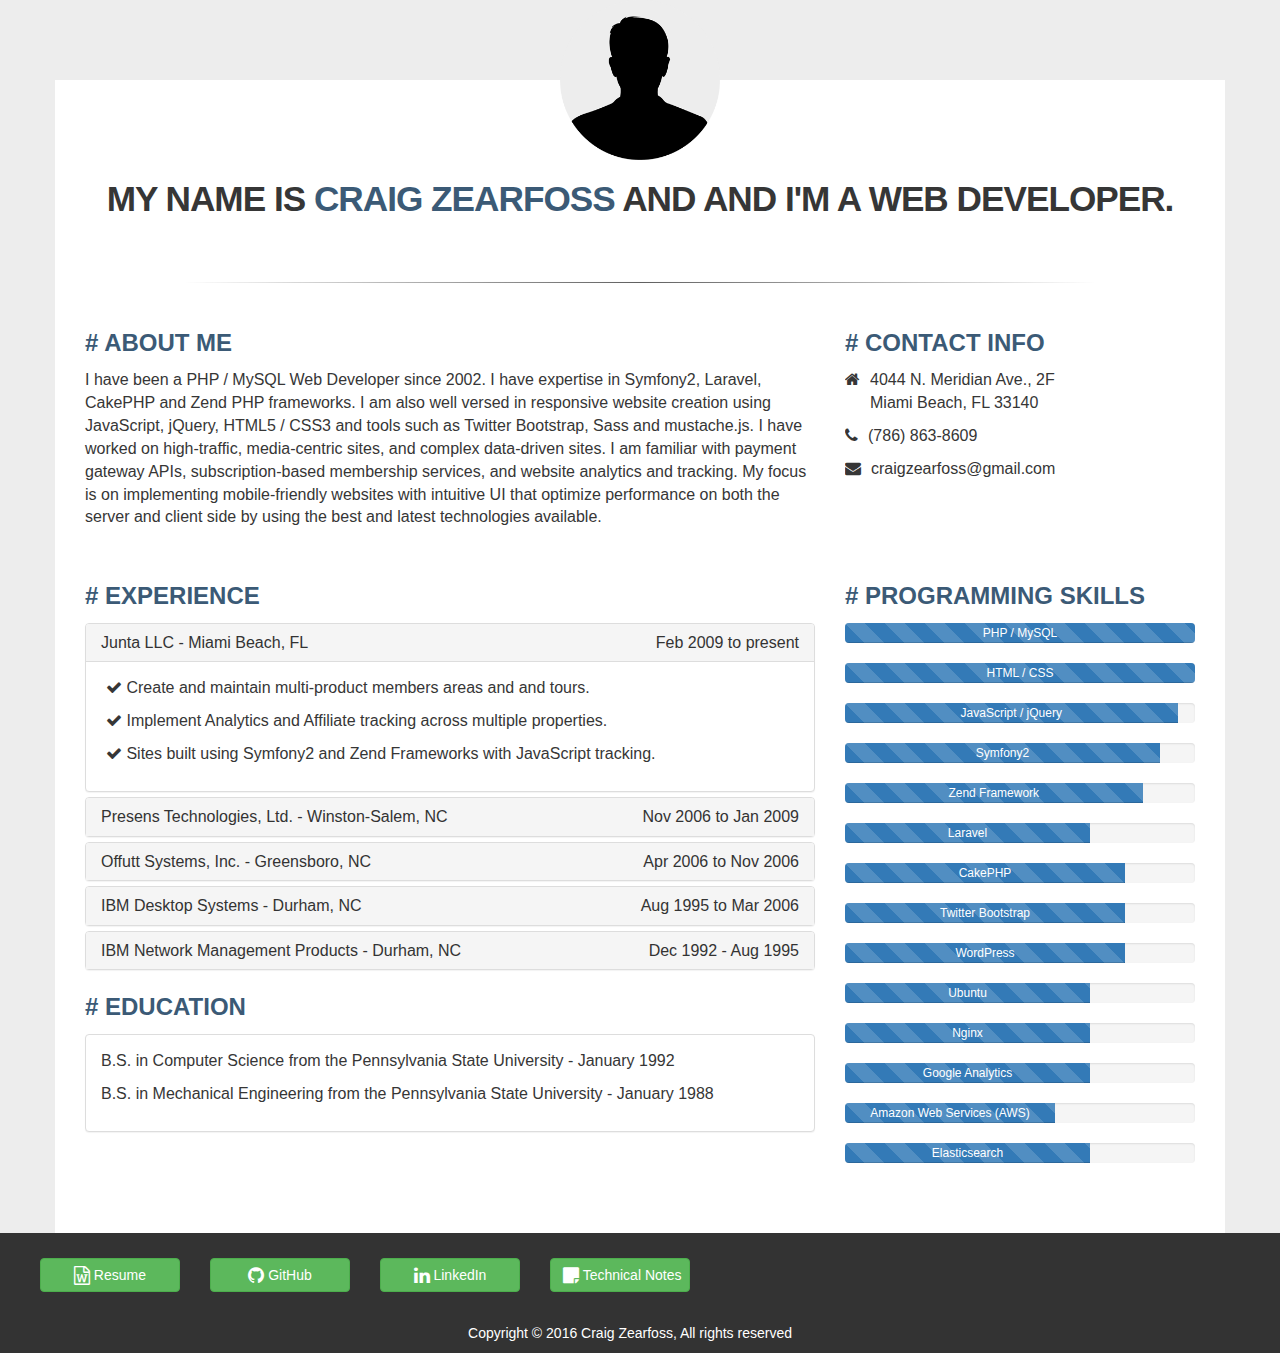
<file: public/index_20160808.html>
<!DOCTYPE html>
<html lang="en">

<head>
    <meta charset="utf-8">
    <meta http-equiv="X-UA-Compatible" content="IE=edge">
    <meta name="viewport" content="width=device-width, initial-scale=1">
    <title>Craig Zearfoss Senior Web Developer Resume</title>
    <meta name="description" content="My name is Craig Zearfoss and I am a Senior PHP / MySQL Web Developer with expertise in Symfony2, Laravel, CakePHP and Zend PHP frameworks and client-side technologies like JavaScript, jQuery, HTML5/CSS3 and Twitter Bootstrap." />
    <meta name="keywords" content="PHP, MySQL, HTML5, CSS3, JavaScript, jQuery, mustache.js, Symfony2, Zend Framework, Laravel, CakePHP, Twitter Bootstrap, Linux, Ubuntu, Nginx, Google Analytics, Amazon Web Services, AWS, Elasticsearch" />
    <link rel="canonical" href="http://resume.craigzearfoss.com/" />

    <link href="css/style.css" rel="stylesheet">
    <link href="css/footer.css" rel="stylesheet">

    <link rel="stylesheet" href="fonts/font-awesome-4.5.0/css/font-awesome.min.css">
</head>

<body>

<section>

    <div class="container container-main">
        <img src="img/person.png" class="profile-img">

        <header>
            <h1>My name is <strong>Craig Zearfoss</strong> and and I'm a Web Developer.</h1>
        </header>

        <img src="img/line.png" class="line">

        <div class="row">
            <div class="col-md-8">
                <h2># About Me</h2>
                <p>I have been a PHP / MySQL Web Developer since 2002. I have expertise in Symfony2, Laravel, CakePHP and Zend PHP frameworks. I am also well versed in responsive website creation using JavaScript, jQuery, HTML5 / CSS3 and tools such as Twitter Bootstrap, Sass and mustache.js. I have worked on high-traffic, media-centric sites, and complex data-driven sites. I am familiar with payment gateway APIs, subscription-based membership services, and website analytics and tracking. My focus is on implementing mobile-friendly websites with intuitive UI that optimize performance on both the server and client side by using the best and latest technologies available.</p>
            </div>
            <div class="col-md-4">
                <h2># Contact Info</h2>
                <ul class="media-list contact">
                    <li class="media">
                        <div class="media-left">
                            <i class="fa fa-home"></i>
                        </div>
                        <div class="media-body">
                            4044 N. Meridian Ave., 2F<br>Miami Beach, FL 33140
                        </div>
                    </li>
                    <li class="media">
                        <div class="media-left">
                            <i class="fa fa-phone"></i>
                        </div>
                        <div class="media-body">
                            (786) 863-8609
                        </div>
                    </li>
                    <li class="media">
                        <div class="media-left">
                            <i class="fa fa-envelope"></i>
                        </div>
                        <div class="media-body">
                            craigzearfoss@gmail.com
                        </div>
                    </li>
                </ul>
            </div>
        </div>

        <div class="row">
            <div class="col-md-8">
                <h2># Experience</h2>
                <div class="panel-group" id="accordion" role="tablist" aria-multiselectable="true">
                    <div class="panel panel-default">
                        <div class="panel-heading" role="tab" id="headingOne">
                            <h4 class="panel-title">
                                <a role="button" data-toggle="collapse" data-parent="#accordion" href="#collapseOne" aria-expanded="true" aria-controls="collapseOne">
                                    Junta LLC - Miami Beach, FL
                                </a>
                                <span class="job-dates">Feb 2009 to present</span>
                            </h4>
                        </div>
                        <div id="collapseOne" class="panel-collapse collapse in" role="tabpanel" aria-labelledby="headingOne">
                            <div class="panel-body job-details">
                                <ul>
                                    <li><i class="fa fa-check"></i> Create and maintain multi-product members areas and and tours.</li>
                                    <li><i class="fa fa-check"></i> Implement Analytics and Affiliate tracking across multiple properties.</li>
                                    <li><i class="fa fa-check"></i> Sites built using Symfony2 and Zend Frameworks with JavaScript tracking.</li>
                                </ul>
                            </div>
                        </div>
                    </div>
                    <div class="panel panel-default">
                        <div class="panel-heading" role="tab" id="headingTwo">
                            <h4 class="panel-title">
                                <a class="collapsed" role="button" data-toggle="collapse" data-parent="#accordion" href="#collapseTwo" aria-expanded="false" aria-controls="collapseTwo">
                                    Presens Technologies, Ltd. - Winston-Salem, NC
                                </a>
                                <span class="job-dates">Nov 2006 to Jan 2009</span>
                            </h4>
                        </div>
                        <div id="collapseTwo" class="panel-collapse collapse" role="tabpanel" aria-labelledby="headingTwo">
                            <div class="panel-body job-details">
                                <ul>
                                    <li><i class="fa fa-check"></i> Designed and implemented web-based assessments for consulting companies.</li>
                                    <li><i class="fa fa-check"></i> Automated PDF report creation and import / export of Excel spreadsheet data.</li>
                                    <li><i class="fa fa-check"></i> Assesments built on PHP / MySQL and reports generated with PDFLib.</li>
                                </ul>
                            </div>
                        </div>
                    </div>
                    <div class="panel panel-default">
                        <div class="panel-heading" role="tab" id="headingThree">
                            <h4 class="panel-title">
                                <a class="collapsed" role="button" data-toggle="collapse" data-parent="#accordion" href="#collapseThree" aria-expanded="false" aria-controls="collapseThree">
                                    Offutt Systems, Inc. - Greensboro, NC
                                </a>
                                <span class="job-dates">Apr 2006 to Nov 2006</span>
                            </h4>
                        </div>
                        <div id="collapseThree" class="panel-collapse collapse" role="tabpanel" aria-labelledby="headingThree">
                            <div class="panel-body job-details">
                                <ul>
                                    <li><i class="fa fa-check"></i> Maintained a Windows version of a Unix web-based real estate listing application.</li>
                                    <li><i class="fa fa-check"></i> Converted a Oracle-based server application to a MySQL-based client application.</li>
                                    <li><i class="fa fa-check"></i> Created installation CDs of the client application for delivery to customers.</li>
                                </ul>
                            </div>
                        </div>
                    </div>
                    <div class="panel panel-default">
                        <div class="panel-heading" role="tab" id="headingFour">
                            <h4 class="panel-title">
                                <a class="collapsed" role="button" data-toggle="collapse" data-parent="#accordion" href="#collapseFour" aria-expanded="false" aria-controls="collapseThree">
                                    IBM Desktop Systems -  Durham, NC
                                </a>
                                <span class="job-dates">Aug 1995 to Mar 2006</span>
                            </h4>
                        </div>
                        <div id="collapseFour" class="panel-collapse collapse" role="tabpanel" aria-labelledby="headingFour">
                            <div class="panel-body job-details">
                                <ul>
                                    <li><i class="fa fa-check"></i> Managed world-wide software releases for all personal desktop systems. (Sep 04 - Mar 06) </li>
                                    <li><i class="fa fa-check"></i> Automated the build process for IBM desktop software. (Mar 98 - Feb 02) </li>
                                    <li><i class="fa fa-check"></i> Integrated and tested vendor software for IBM personal computers. (Aug 95 - Mar 98) </li>
                                </ul>
                            </div>
                        </div>
                    </div>
                    <div class="panel panel-default">
                        <div class="panel-heading" role="tab" id="headingFive">
                            <h4 class="panel-title">
                                <a class="collapsed" role="button" data-toggle="collapse" data-parent="#accordion" href="#collapseFive" aria-expanded="false" aria-controls="collapseThree">
                                    IBM Network Management Products -  Durham, NC
                                </a>
                                <span class="job-dates">Dec 1992 - Aug 1995</span>
                            </h4>
                        </div>
                        <div id="collapseFive" class="panel-collapse collapse" role="tabpanel" aria-labelledby="headingFive">
                            <div class="panel-body job-details">
                                <ul>
                                    <li><i class="fa fa-check"></i> Designed and executed test plans for NetView and LAN Network Manager.</li>
                                </ul>
                            </div>
                        </div>
                    </div>
                </div>


                <h2># Education</h2>
                <div class="panel panel-default">
                    <div class="panel-body">
                        <p>B.S. in Computer Science from the Pennsylvania State University - January 1992</p>
                        <p>B.S. in Mechanical Engineering from the Pennsylvania State University - January 1988</p>
                    </div>
                </div>
            </div>

            <div class="col-md-4">
                <h2># Programming Skills</h2>
                <div class="progress">
                    <div class="progress-bar progress-bar-striped" role="progressbar" aria-valuenow="90" aria-valuemin="0" aria-valuemax="100" style="min-width: 2em; width: 100%;">
                        PHP / MySQL
                    </div>
                </div>
                <div class="progress">
                    <div class="progress-bar progress-bar-striped" role="progressbar" aria-valuenow="100" aria-valuemin="0" aria-valuemax="100" style="min-width: 2em; width: 100%;">
                        HTML / CSS
                    </div>
                </div>
                <div class="progress">
                    <div class="progress-bar progress-bar-striped" role="progressbar" aria-valuenow="90" aria-valuemin="0" aria-valuemax="100" style="min-width: 2em; width: 95%;">
                        JavaScript / jQuery
                    </div>
                </div>
                <div class="progress">
                    <div class="progress-bar progress-bar-striped" role="progressbar" aria-valuenow="90" aria-valuemin="0" aria-valuemax="100" style="min-width: 2em; width: 90%;">
                        Symfony2
                    </div>
                </div>
                <div class="progress">
                    <div class="progress-bar progress-bar-striped" role="progressbar" aria-valuenow="90" aria-valuemin="0" aria-valuemax="100" style="min-width: 2em; width: 85%;">
                        Zend Framework
                    </div>
                </div>
                <div class="progress">
                    <div class="progress-bar progress-bar-striped" role="progressbar" aria-valuenow="90" aria-valuemin="0" aria-valuemax="100" style="min-width: 2em; width: 70%;">
                        Laravel
                    </div>
                </div>
                <div class="progress">
                    <div class="progress-bar progress-bar-striped" role="progressbar" aria-valuenow="90" aria-valuemin="0" aria-valuemax="100" style="min-width: 2em; width: 80%;">
                        CakePHP
                    </div>
                </div>
                <div class="progress">
                    <div class="progress-bar progress-bar-striped" role="progressbar" aria-valuenow="90" aria-valuemin="0" aria-valuemax="100" style="min-width: 2em; width: 80%;">
                        Twitter Bootstrap
                    </div>
                </div>
                <div class="progress">
                    <div class="progress-bar progress-bar-striped" role="progressbar" aria-valuenow="90" aria-valuemin="0" aria-valuemax="100" style="min-width: 2em; width: 80%;">
                        WordPress
                    </div>
                </div>
                <div class="progress">
                    <div class="progress-bar progress-bar-striped" role="progressbar" aria-valuenow="90" aria-valuemin="0" aria-valuemax="100" style="min-width: 2em; width: 70%;">
                        Ubuntu
                    </div>
                </div>
                <div class="progress">
                    <div class="progress-bar progress-bar-striped" role="progressbar" aria-valuenow="90" aria-valuemin="0" aria-valuemax="100" style="min-width: 2em; width: 70%;">
                        Nginx
                    </div>
                </div>
                <div class="progress">
                    <div class="progress-bar progress-bar-striped" role="progressbar" aria-valuenow="90" aria-valuemin="0" aria-valuemax="100" style="min-width: 2em; width: 70%;">
                        Google Analytics
                    </div>
                </div>
                <div class="progress">
                    <div class="progress-bar progress-bar-striped" role="progressbar" aria-valuenow="90" aria-valuemin="0" aria-valuemax="100" style="min-width: 2em; width: 60%;">
                        Amazon Web Services (AWS)
                    </div>
                </div>
                <div class="progress">
                    <div class="progress-bar progress-bar-striped" role="progressbar" aria-valuenow="90" aria-valuemin="0" aria-valuemax="100" style="min-width: 2em; width: 70%;">
                        Elasticsearch
                    </div>
                </div>
            </div>

        </div>

        <!--
        <div class="row">
            <div class="col-md-7">
                <h2># Services</h2>
                <div class="alert alert-success" role="alert"><i class="glyphicon glyphicon-thumbs-up">&nbsp;</i>Website Design</div>
                <div class="alert alert-info" role="alert"><i class="glyphicon glyphicon-thumbs-up">&nbsp;</i>Web Programming</div>
                <div class="alert alert-success" role="alert"><i class="glyphicon glyphicon-thumbs-up">&nbsp;</i>Database Admin</div>
                <div class="alert alert-info" role="alert"><i class="glyphicon glyphicon-thumbs-up">&nbsp;</i>Scripting</div>
                <div class="alert alert-success" role="alert"><i class="glyphicon glyphicon-thumbs-up">&nbsp;</i>Joomla & Drupal</div>
                <div class="alert alert-info" role="alert"><i class="glyphicon glyphicon-thumbs-up">&nbsp;</i>Solution Architect</div>
            </div>
            <div class="col-md-5">
                <h2># Projects</h2>
                <ul class="projects">
                    <li><a href="#"><img src="img/work1.png"/></a></li>
                    <li><a href="#"><img src="img/work2.png"/></a></li>
                    <li><a href="#"><img src="img/work3.png"/></a></li>
                    <li><a href="#"><img src="img/work4.png"/></a></li>
                </ul>
            </div>
        </div>
        -->

    </div>
</section>

<footer>
    <div class="row footer-links">
        <div class="col-md-12">
            <ul>

                <li><a class="btn btn-success links" target="_blank" href="https://www.dropbox.com/s/1dhgfcw9nrbyf11/craigzearfoss.docx?dl=0" title="Resume PDF"><i class="fa fa-file-word-o fa-lg"></i><span class="social-links"> Resume</span></a></li>
                <!--<li><a class="btn btn-success links" target="_blank" href="https://www.dropbox.com/s/hqs6ja1qbbrz5dx/craigzearfoss.pdf?dl=0" title="Resume PDF"><i class="fa fa-file-pdf-o fa-lg"></i><span class="social-links"> Resume</span></a></li>-->
                <li><a class="btn btn-success links" target="_blank" href="https://github.com/craigzearfoss"><i class="fa fa-github fa-lg" title="GitHub"></i><span class="social-links"> GitHub</span></a></li>
                <li><a class="btn btn-success links" target="_blank" href="https://www.linkedin.com/in/craig-zearfoss-9052546" title="LinkedIn Profile"><i class="fa fa-linkedin fa-lg"></i><span class="social-links"> LinkedIn</span></a></li>
                <li><a class="btn btn-success links" target="_blank" href="https://notes.craigzearfoss.com/" title="My Developer Notes"><i class="fa fa-sticky-note fa-lg"></i><span class="social-links"> Technical Notes</span></a></li>
            </ul>
        </div>

    </div>
    <div class="row">
        <div class="col-md-12 copyright">
            <p class="text-center">Copyright &copy; 2016 Craig Zearfoss, All rights reserved</p>
        </div>
    </div>
</footer>

<script src="https://ajax.googleapis.com/ajax/libs/jquery/1.11.3/jquery.min.js"></script>
<script src="js/bootstrap.js"></script>

<script>
    (function(i,s,o,g,r,a,m){i['GoogleAnalyticsObject']=r;i[r]=i[r]||function(){
                (i[r].q=i[r].q||[]).push(arguments)},i[r].l=1*new Date();a=s.createElement(o),
            m=s.getElementsByTagName(o)[0];a.async=1;a.src=g;m.parentNode.insertBefore(a,m)
    })(window,document,'script','//www.google-analytics.com/analytics.js','ga');

    ga('create', 'UA-73368755-4', 'auto');
    ga('send', 'pageview');

</script>

</body>

</html>
</file>
<file: public/css/footer.css>
footer {
    background: #333;
    color: white;
    padding: 10px;
    height: 120px;
    overflow: hidden;
}

footer div {
    height: 60px;
    position: relative;
}

footer ul {
    padding-left: 20px;
}

footer li {
    list-style: none;
    float: left;
    padding-right: 20px;
    position: relative;
    height: 60px;
    margin-top: 15px;
}

footer a {
    color: white;
}

footer a:hover {
    color: yellow !important
}

footer p {
    font-size: 16px;
    text-align: right;
    padding-top: 20px;
    padding-bottom: 20px;
    margin-right: 20px;
}

footer i {
    font-size: 30px;
    vertical-align: middle;
}

footer .links {
    min-width: 140px;
    max-width: 140px;
}

/* For all other sizes except desktop */
@media (max-width: 1199px) {

    footer {
        height: 120px;
        text-align: center;
    }

    .social-links {
        display: none;
    }

    footer ul {
        display: inline-block;
        text-align: center;
    }

    footer .links {
        min-width: 40px;
        max-width: 40px;
    }

    footer p {
        font-size: 18px;
        text-align: center;
        padding-top: 5px;
    }

}
</file>
<file: public/css/style.css>
/*
 * Bootstrap v3.3.6 (http://getbootstrap.com)
 * Copyright 2011-2015 Twitter, Inc.
 * Licensed under MIT (https://github.com/twbs/bootstrap/blob/master/LICENSE)
 */
/* normalize.css v3.0.3 | MIT License | github.com/necolas/normalize.css */
html {
    font-family: sans-serif;
    -webkit-text-size-adjust: 100%;
    -ms-text-size-adjust: 100%;
}

body {
    margin: 0;
}

article,
aside,
details,
figcaption,
figure,
footer,
header,
hgroup,
main,
menu,
nav,
section,
summary {
    display: block;
}

audio,
canvas,
progress,
video {
    display: inline-block;
    vertical-align: baseline;
}

audio:not([controls]) {
    display: none;
    height: 0;
}

[hidden],
template {
    display: none;
}

a {
    background-color: transparent;
}

a:active,
a:hover {
    outline: 0;
}

abbr[title] {
    border-bottom: 1px dotted;
}

b,
strong {
    font-weight: bold;
}

dfn {
    font-style: italic;
}

h1 {
    margin: .67em 0;
    font-size: 2em;
}

mark {
    color: #000;
    background: #ff0;
}

small {
    font-size: 80%;
}

sub,
sup {
    position: relative;
    font-size: 75%;
    line-height: 0;
    vertical-align: baseline;
}

sup {
    top: -0.5em;
}

sub {
    bottom: -0.25em;
}

img {
    border: 0;
}

svg:not(:root) {
    overflow: hidden;
}

figure {
    margin: 1em 40px;
}

hr {
    height: 0;
    -webkit-box-sizing: content-box;
    -moz-box-sizing: content-box;
    box-sizing: content-box;
}

pre {
    overflow: auto;
}

code,
kbd,
pre,
samp {
    font-family: monospace, monospace;
    font-size: 1em;
}

button,
input,
optgroup,
select,
textarea {
    margin: 0;
    font: inherit;
    color: inherit;
}

button {
    overflow: visible;
}

button,
select {
    text-transform: none;
}

button,
html input[type="button"],
input[type="reset"],
input[type="submit"] {
    -webkit-appearance: button;
    cursor: pointer;
}

button[disabled],
html input[disabled] {
    cursor: default;
}

button::-moz-focus-inner,
input::-moz-focus-inner {
    padding: 0;
    border: 0;
}

input {
    line-height: normal;
}

input[type="checkbox"],
input[type="radio"] {
    -webkit-box-sizing: border-box;
    -moz-box-sizing: border-box;
    box-sizing: border-box;
    padding: 0;
}

input[type="number"]::-webkit-inner-spin-button,
input[type="number"]::-webkit-outer-spin-button {
    height: auto;
}

input[type="search"] {
    -webkit-box-sizing: content-box;
    -moz-box-sizing: content-box;
    box-sizing: content-box;
    -webkit-appearance: textfield;
}

input[type="search"]::-webkit-search-cancel-button,
input[type="search"]::-webkit-search-decoration {
    -webkit-appearance: none;
}

fieldset {
    padding: .35em .625em .75em;
    margin: 0 2px;
    border: 1px solid #c0c0c0;
}

legend {
    padding: 0;
    border: 0;
}

textarea {
    overflow: auto;
}

optgroup {
    font-weight: bold;
}

table {
    border-spacing: 0;
    border-collapse: collapse;
}

td,
th {
    padding: 0;
}

/* Source: https://github.com/h5bp/html5-boilerplate/blob/master/src/css/main.css */
@media print {
    *,
    *:before,
    *:after {
        color: #000 !important;
        text-shadow: none !important;
        background: transparent !important;
        -webkit-box-shadow: none !important;
        box-shadow: none !important;
    }

    a,
    a:visited {
        text-decoration: underline;
    }

    a[href]:after {
        content: " (" attr(href) ")";
    }

    abbr[title]:after {
        content: " (" attr(title) ")";
    }

    a[href^="#"]:after,
    a[href^="javascript:"]:after {
        content: "";
    }

    pre,
    blockquote {
        border: 1px solid #999;
        page-break-inside: avoid;
    }

    thead {
        display: table-header-group;
    }

    tr,
    img {
        page-break-inside: avoid;
    }

    img {
        max-width: 100% !important;
    }

    p,
    h2,
    h3 {
        orphans: 3;
        widows: 3;
    }

    h2,
    h3 {
        page-break-after: avoid;
    }

    .navbar {
        display: none;
    }

    .btn > .caret,
    .dropup > .btn > .caret {
        border-top-color: #000 !important;
    }

    .label {
        border: 1px solid #000;
    }

    .table {
        border-collapse: collapse !important;
    }

    .table td,
    .table th {
        background-color: #fff !important;
    }

    .table-bordered th,
    .table-bordered td {
        border: 1px solid #ddd !important;
    }
}
@font-face {
    font-family: 'Glyphicons Halflings';
    src: url("../fonts/glyphicons-halflings-regular.eot");
    src: url("../fonts/glyphicons-halflings-regular.eot?#iefix") format("embedded-opentype"), url("../fonts/glyphicons-halflings-regular.woff2") format("woff2"), url("../fonts/glyphicons-halflings-regular.woff") format("woff"), url("../fonts/glyphicons-halflings-regular.ttf") format("truetype"), url("../fonts/glyphicons-halflings-regular.svg#glyphicons_halflingsregular") format("svg");
}

.glyphicon {
    position: relative;
    top: 1px;
    display: inline-block;
    font-family: 'Glyphicons Halflings';
    font-style: normal;
    font-weight: normal;
    line-height: 1;
    -webkit-font-smoothing: antialiased;
    -moz-osx-font-smoothing: grayscale;
}

.glyphicon-asterisk:before {
    content: "\002a";
}

.glyphicon-plus:before {
    content: "\002b";
}

.glyphicon-euro:before,
.glyphicon-eur:before {
    content: "\20ac";
}

.glyphicon-minus:before {
    content: "\2212";
}

.glyphicon-cloud:before {
    content: "\2601";
}

.glyphicon-envelope:before {
    content: "\2709";
}

.glyphicon-pencil:before {
    content: "\270f";
}

.glyphicon-glass:before {
    content: "\e001";
}

.glyphicon-music:before {
    content: "\e002";
}

.glyphicon-search:before {
    content: "\e003";
}

.glyphicon-heart:before {
    content: "\e005";
}

.glyphicon-star:before {
    content: "\e006";
}

.glyphicon-star-empty:before {
    content: "\e007";
}

.glyphicon-user:before {
    content: "\e008";
}

.glyphicon-film:before {
    content: "\e009";
}

.glyphicon-th-large:before {
    content: "\e010";
}

.glyphicon-th:before {
    content: "\e011";
}

.glyphicon-th-list:before {
    content: "\e012";
}

.glyphicon-ok:before {
    content: "\e013";
}

.glyphicon-remove:before {
    content: "\e014";
}

.glyphicon-zoom-in:before {
    content: "\e015";
}

.glyphicon-zoom-out:before {
    content: "\e016";
}

.glyphicon-off:before {
    content: "\e017";
}

.glyphicon-signal:before {
    content: "\e018";
}

.glyphicon-cog:before {
    content: "\e019";
}

.glyphicon-trash:before {
    content: "\e020";
}

.glyphicon-home:before {
    content: "\e021";
}

.glyphicon-file:before {
    content: "\e022";
}

.glyphicon-time:before {
    content: "\e023";
}

.glyphicon-road:before {
    content: "\e024";
}

.glyphicon-download-alt:before {
    content: "\e025";
}

.glyphicon-download:before {
    content: "\e026";
}

.glyphicon-upload:before {
    content: "\e027";
}

.glyphicon-inbox:before {
    content: "\e028";
}

.glyphicon-play-circle:before {
    content: "\e029";
}

.glyphicon-repeat:before {
    content: "\e030";
}

.glyphicon-refresh:before {
    content: "\e031";
}

.glyphicon-list-alt:before {
    content: "\e032";
}

.glyphicon-lock:before {
    content: "\e033";
}

.glyphicon-flag:before {
    content: "\e034";
}

.glyphicon-headphones:before {
    content: "\e035";
}

.glyphicon-volume-off:before {
    content: "\e036";
}

.glyphicon-volume-down:before {
    content: "\e037";
}

.glyphicon-volume-up:before {
    content: "\e038";
}

.glyphicon-qrcode:before {
    content: "\e039";
}

.glyphicon-barcode:before {
    content: "\e040";
}

.glyphicon-tag:before {
    content: "\e041";
}

.glyphicon-tags:before {
    content: "\e042";
}

.glyphicon-book:before {
    content: "\e043";
}

.glyphicon-bookmark:before {
    content: "\e044";
}

.glyphicon-print:before {
    content: "\e045";
}

.glyphicon-camera:before {
    content: "\e046";
}

.glyphicon-font:before {
    content: "\e047";
}

.glyphicon-bold:before {
    content: "\e048";
}

.glyphicon-italic:before {
    content: "\e049";
}

.glyphicon-text-height:before {
    content: "\e050";
}

.glyphicon-text-width:before {
    content: "\e051";
}

.glyphicon-align-left:before {
    content: "\e052";
}

.glyphicon-align-center:before {
    content: "\e053";
}

.glyphicon-align-right:before {
    content: "\e054";
}

.glyphicon-align-justify:before {
    content: "\e055";
}

.glyphicon-list:before {
    content: "\e056";
}

.glyphicon-indent-left:before {
    content: "\e057";
}

.glyphicon-indent-right:before {
    content: "\e058";
}

.glyphicon-facetime-video:before {
    content: "\e059";
}

.glyphicon-picture:before {
    content: "\e060";
}

.glyphicon-map-marker:before {
    content: "\e062";
}

.glyphicon-adjust:before {
    content: "\e063";
}

.glyphicon-tint:before {
    content: "\e064";
}

.glyphicon-edit:before {
    content: "\e065";
}

.glyphicon-share:before {
    content: "\e066";
}

.glyphicon-check:before {
    content: "\e067";
}

.glyphicon-move:before {
    content: "\e068";
}

.glyphicon-step-backward:before {
    content: "\e069";
}

.glyphicon-fast-backward:before {
    content: "\e070";
}

.glyphicon-backward:before {
    content: "\e071";
}

.glyphicon-play:before {
    content: "\e072";
}

.glyphicon-pause:before {
    content: "\e073";
}

.glyphicon-stop:before {
    content: "\e074";
}

.glyphicon-forward:before {
    content: "\e075";
}

.glyphicon-fast-forward:before {
    content: "\e076";
}

.glyphicon-step-forward:before {
    content: "\e077";
}

.glyphicon-eject:before {
    content: "\e078";
}

.glyphicon-chevron-left:before {
    content: "\e079";
}

.glyphicon-chevron-right:before {
    content: "\e080";
}

.glyphicon-plus-sign:before {
    content: "\e081";
}

.glyphicon-minus-sign:before {
    content: "\e082";
}

.glyphicon-remove-sign:before {
    content: "\e083";
}

.glyphicon-ok-sign:before {
    content: "\e084";
}

.glyphicon-question-sign:before {
    content: "\e085";
}

.glyphicon-info-sign:before {
    content: "\e086";
}

.glyphicon-screenshot:before {
    content: "\e087";
}

.glyphicon-remove-circle:before {
    content: "\e088";
}

.glyphicon-ok-circle:before {
    content: "\e089";
}

.glyphicon-ban-circle:before {
    content: "\e090";
}

.glyphicon-arrow-left:before {
    content: "\e091";
}

.glyphicon-arrow-right:before {
    content: "\e092";
}

.glyphicon-arrow-up:before {
    content: "\e093";
}

.glyphicon-arrow-down:before {
    content: "\e094";
}

.glyphicon-share-alt:before {
    content: "\e095";
}

.glyphicon-resize-full:before {
    content: "\e096";
}

.glyphicon-resize-small:before {
    content: "\e097";
}

.glyphicon-exclamation-sign:before {
    content: "\e101";
}

.glyphicon-gift:before {
    content: "\e102";
}

.glyphicon-leaf:before {
    content: "\e103";
}

.glyphicon-fire:before {
    content: "\e104";
}

.glyphicon-eye-open:before {
    content: "\e105";
}

.glyphicon-eye-close:before {
    content: "\e106";
}

.glyphicon-warning-sign:before {
    content: "\e107";
}

.glyphicon-plane:before {
    content: "\e108";
}

.glyphicon-calendar:before {
    content: "\e109";
}

.glyphicon-random:before {
    content: "\e110";
}

.glyphicon-comment:before {
    content: "\e111";
}

.glyphicon-magnet:before {
    content: "\e112";
}

.glyphicon-chevron-up:before {
    content: "\e113";
}

.glyphicon-chevron-down:before {
    content: "\e114";
}

.glyphicon-retweet:before {
    content: "\e115";
}

.glyphicon-shopping-cart:before {
    content: "\e116";
}

.glyphicon-folder-close:before {
    content: "\e117";
}

.glyphicon-folder-open:before {
    content: "\e118";
}

.glyphicon-resize-vertical:before {
    content: "\e119";
}

.glyphicon-resize-horizontal:before {
    content: "\e120";
}

.glyphicon-hdd:before {
    content: "\e121";
}

.glyphicon-bullhorn:before {
    content: "\e122";
}

.glyphicon-bell:before {
    content: "\e123";
}

.glyphicon-certificate:before {
    content: "\e124";
}

.glyphicon-thumbs-up:before {
    content: "\e125";
}

.glyphicon-thumbs-down:before {
    content: "\e126";
}

.glyphicon-hand-right:before {
    content: "\e127";
}

.glyphicon-hand-left:before {
    content: "\e128";
}

.glyphicon-hand-up:before {
    content: "\e129";
}

.glyphicon-hand-down:before {
    content: "\e130";
}

.glyphicon-circle-arrow-right:before {
    content: "\e131";
}

.glyphicon-circle-arrow-left:before {
    content: "\e132";
}

.glyphicon-circle-arrow-up:before {
    content: "\e133";
}

.glyphicon-circle-arrow-down:before {
    content: "\e134";
}

.glyphicon-globe:before {
    content: "\e135";
}

.glyphicon-wrench:before {
    content: "\e136";
}

.glyphicon-tasks:before {
    content: "\e137";
}

.glyphicon-filter:before {
    content: "\e138";
}

.glyphicon-briefcase:before {
    content: "\e139";
}

.glyphicon-fullscreen:before {
    content: "\e140";
}

.glyphicon-dashboard:before {
    content: "\e141";
}

.glyphicon-paperclip:before {
    content: "\e142";
}

.glyphicon-heart-empty:before {
    content: "\e143";
}

.glyphicon-link:before {
    content: "\e144";
}

.glyphicon-phone:before {
    content: "\e145";
}

.glyphicon-pushpin:before {
    content: "\e146";
}

.glyphicon-usd:before {
    content: "\e148";
}

.glyphicon-gbp:before {
    content: "\e149";
}

.glyphicon-sort:before {
    content: "\e150";
}

.glyphicon-sort-by-alphabet:before {
    content: "\e151";
}

.glyphicon-sort-by-alphabet-alt:before {
    content: "\e152";
}

.glyphicon-sort-by-order:before {
    content: "\e153";
}

.glyphicon-sort-by-order-alt:before {
    content: "\e154";
}

.glyphicon-sort-by-attributes:before {
    content: "\e155";
}

.glyphicon-sort-by-attributes-alt:before {
    content: "\e156";
}

.glyphicon-unchecked:before {
    content: "\e157";
}

.glyphicon-expand:before {
    content: "\e158";
}

.glyphicon-collapse-down:before {
    content: "\e159";
}

.glyphicon-collapse-up:before {
    content: "\e160";
}

.glyphicon-log-in:before {
    content: "\e161";
}

.glyphicon-flash:before {
    content: "\e162";
}

.glyphicon-log-out:before {
    content: "\e163";
}

.glyphicon-new-window:before {
    content: "\e164";
}

.glyphicon-record:before {
    content: "\e165";
}

.glyphicon-save:before {
    content: "\e166";
}

.glyphicon-open:before {
    content: "\e167";
}

.glyphicon-saved:before {
    content: "\e168";
}

.glyphicon-import:before {
    content: "\e169";
}

.glyphicon-export:before {
    content: "\e170";
}

.glyphicon-send:before {
    content: "\e171";
}

.glyphicon-floppy-disk:before {
    content: "\e172";
}

.glyphicon-floppy-saved:before {
    content: "\e173";
}

.glyphicon-floppy-remove:before {
    content: "\e174";
}

.glyphicon-floppy-save:before {
    content: "\e175";
}

.glyphicon-floppy-open:before {
    content: "\e176";
}

.glyphicon-credit-card:before {
    content: "\e177";
}

.glyphicon-transfer:before {
    content: "\e178";
}

.glyphicon-cutlery:before {
    content: "\e179";
}

.glyphicon-header:before {
    content: "\e180";
}

.glyphicon-compressed:before {
    content: "\e181";
}

.glyphicon-earphone:before {
    content: "\e182";
}

.glyphicon-phone-alt:before {
    content: "\e183";
}

.glyphicon-tower:before {
    content: "\e184";
}

.glyphicon-stats:before {
    content: "\e185";
}

.glyphicon-sd-video:before {
    content: "\e186";
}

.glyphicon-hd-video:before {
    content: "\e187";
}

.glyphicon-subtitles:before {
    content: "\e188";
}

.glyphicon-sound-stereo:before {
    content: "\e189";
}

.glyphicon-sound-dolby:before {
    content: "\e190";
}

.glyphicon-sound-5-1:before {
    content: "\e191";
}

.glyphicon-sound-6-1:before {
    content: "\e192";
}

.glyphicon-sound-7-1:before {
    content: "\e193";
}

.glyphicon-copyright-mark:before {
    content: "\e194";
}

.glyphicon-registration-mark:before {
    content: "\e195";
}

.glyphicon-cloud-download:before {
    content: "\e197";
}

.glyphicon-cloud-upload:before {
    content: "\e198";
}

.glyphicon-tree-conifer:before {
    content: "\e199";
}

.glyphicon-tree-deciduous:before {
    content: "\e200";
}

.glyphicon-cd:before {
    content: "\e201";
}

.glyphicon-save-file:before {
    content: "\e202";
}

.glyphicon-open-file:before {
    content: "\e203";
}

.glyphicon-level-up:before {
    content: "\e204";
}

.glyphicon-copy:before {
    content: "\e205";
}

.glyphicon-paste:before {
    content: "\e206";
}

.glyphicon-alert:before {
    content: "\e209";
}

.glyphicon-equalizer:before {
    content: "\e210";
}

.glyphicon-king:before {
    content: "\e211";
}

.glyphicon-queen:before {
    content: "\e212";
}

.glyphicon-pawn:before {
    content: "\e213";
}

.glyphicon-bishop:before {
    content: "\e214";
}

.glyphicon-knight:before {
    content: "\e215";
}

.glyphicon-baby-formula:before {
    content: "\e216";
}

.glyphicon-tent:before {
    content: "\26fa";
}

.glyphicon-blackboard:before {
    content: "\e218";
}

.glyphicon-bed:before {
    content: "\e219";
}

.glyphicon-apple:before {
    content: "\f8ff";
}

.glyphicon-erase:before {
    content: "\e221";
}

.glyphicon-hourglass:before {
    content: "\231b";
}

.glyphicon-lamp:before {
    content: "\e223";
}

.glyphicon-duplicate:before {
    content: "\e224";
}

.glyphicon-piggy-bank:before {
    content: "\e225";
}

.glyphicon-scissors:before {
    content: "\e226";
}

.glyphicon-bitcoin:before {
    content: "\e227";
}

.glyphicon-btc:before {
    content: "\e227";
}

.glyphicon-xbt:before {
    content: "\e227";
}

.glyphicon-yen:before {
    content: "\00a5";
}

.glyphicon-jpy:before {
    content: "\00a5";
}

.glyphicon-ruble:before {
    content: "\20bd";
}

.glyphicon-rub:before {
    content: "\20bd";
}

.glyphicon-scale:before {
    content: "\e230";
}

.glyphicon-ice-lolly:before {
    content: "\e231";
}

.glyphicon-ice-lolly-tasted:before {
    content: "\e232";
}

.glyphicon-education:before {
    content: "\e233";
}

.glyphicon-option-horizontal:before {
    content: "\e234";
}

.glyphicon-option-vertical:before {
    content: "\e235";
}

.glyphicon-menu-hamburger:before {
    content: "\e236";
}

.glyphicon-modal-window:before {
    content: "\e237";
}

.glyphicon-oil:before {
    content: "\e238";
}

.glyphicon-grain:before {
    content: "\e239";
}

.glyphicon-sunglasses:before {
    content: "\e240";
}

.glyphicon-text-size:before {
    content: "\e241";
}

.glyphicon-text-color:before {
    content: "\e242";
}

.glyphicon-text-background:before {
    content: "\e243";
}

.glyphicon-object-align-top:before {
    content: "\e244";
}

.glyphicon-object-align-bottom:before {
    content: "\e245";
}

.glyphicon-object-align-horizontal:before {
    content: "\e246";
}

.glyphicon-object-align-left:before {
    content: "\e247";
}

.glyphicon-object-align-vertical:before {
    content: "\e248";
}

.glyphicon-object-align-right:before {
    content: "\e249";
}

.glyphicon-triangle-right:before {
    content: "\e250";
}

.glyphicon-triangle-left:before {
    content: "\e251";
}

.glyphicon-triangle-bottom:before {
    content: "\e252";
}

.glyphicon-triangle-top:before {
    content: "\e253";
}

.glyphicon-console:before {
    content: "\e254";
}

.glyphicon-superscript:before {
    content: "\e255";
}

.glyphicon-subscript:before {
    content: "\e256";
}

.glyphicon-menu-left:before {
    content: "\e257";
}

.glyphicon-menu-right:before {
    content: "\e258";
}

.glyphicon-menu-down:before {
    content: "\e259";
}

.glyphicon-menu-up:before {
    content: "\e260";
}

* {
    -webkit-box-sizing: border-box;
    -moz-box-sizing: border-box;
    box-sizing: border-box;
}

*:before,
*:after {
    -webkit-box-sizing: border-box;
    -moz-box-sizing: border-box;
    box-sizing: border-box;
}

html {
    font-size: 10px;
    -webkit-tap-highlight-color: rgba(0, 0, 0, 0);
}

body {
    font-family: "Helvetica Neue", Helvetica, Arial, sans-serif;
    font-size: 14px;
    line-height: 1.42857143;
    color: #333;
    background-color: #fff;
}

input,
button,
select,
textarea {
    font-family: inherit;
    font-size: inherit;
    line-height: inherit;
}

a {
    color: #337ab7;
    text-decoration: none;
}

a:hover,
a:focus {
    color: #23527c;
    text-decoration: underline;
}

a:focus {
    outline: thin dotted;
    outline: 5px auto -webkit-focus-ring-color;
    outline-offset: -2px;
}

figure {
    margin: 0;
}

img {
    vertical-align: middle;
}

.img-responsive,
.thumbnail > img,
.thumbnail a > img,
.carousel-inner > .item > img,
.carousel-inner > .item > a > img {
    display: block;
    max-width: 100%;
    height: auto;
}

.img-rounded {
    border-radius: 6px;
}

.img-thumbnail {
    display: inline-block;
    max-width: 100%;
    height: auto;
    padding: 4px;
    line-height: 1.42857143;
    background-color: #fff;
    border: 1px solid #ddd;
    border-radius: 4px;
    -webkit-transition: all .2s ease-in-out;
    -o-transition: all .2s ease-in-out;
    transition: all .2s ease-in-out;
}

.img-circle {
    border-radius: 50%;
}

hr {
    margin-top: 20px;
    margin-bottom: 20px;
    border: 0;
    border-top: 1px solid #eee;
}

.sr-only {
    position: absolute;
    width: 1px;
    height: 1px;
    padding: 0;
    margin: -1px;
    overflow: hidden;
    clip: rect(0, 0, 0, 0);
    border: 0;
}

.sr-only-focusable:active,
.sr-only-focusable:focus {
    position: static;
    width: auto;
    height: auto;
    margin: 0;
    overflow: visible;
    clip: auto;
}

[role="button"] {
    cursor: pointer;
}

h1,
h2,
h3,
h4,
h5,
h6,
.h1,
.h2,
.h3,
.h4,
.h5,
.h6 {
    font-family: inherit;
    font-weight: 500;
    line-height: 1.1;
    color: inherit;
}

h1 small,
h2 small,
h3 small,
h4 small,
h5 small,
h6 small,
.h1 small,
.h2 small,
.h3 small,
.h4 small,
.h5 small,
.h6 small,
h1 .small,
h2 .small,
h3 .small,
h4 .small,
h5 .small,
h6 .small,
.h1 .small,
.h2 .small,
.h3 .small,
.h4 .small,
.h5 .small,
.h6 .small {
    font-weight: normal;
    line-height: 1;
    color: #777;
}

h1,
.h1,
h2,
.h2,
h3,
.h3 {
    margin-top: 20px;
    margin-bottom: 10px;
}

h1 small,
.h1 small,
h2 small,
.h2 small,
h3 small,
.h3 small,
h1 .small,
.h1 .small,
h2 .small,
.h2 .small,
h3 .small,
.h3 .small {
    font-size: 65%;
}

h4,
.h4,
h5,
.h5,
h6,
.h6 {
    margin-top: 10px;
    margin-bottom: 10px;
}

h4 small,
.h4 small,
h5 small,
.h5 small,
h6 small,
.h6 small,
h4 .small,
.h4 .small,
h5 .small,
.h5 .small,
h6 .small,
.h6 .small {
    font-size: 75%;
}

h1,
.h1 {
    font-size: 36px;
}

h2,
.h2 {
    font-size: 30px;
}

h3,
.h3 {
    font-size: 24px;
}

h4,
.h4 {
    font-size: 18px;
}

h5,
.h5 {
    font-size: 14px;
}

h6,
.h6 {
    font-size: 12px;
}

p {
    margin: 0 0 10px;
}

.lead {
    margin-bottom: 20px;
    font-size: 16px;
    font-weight: 300;
    line-height: 1.4;
}

@media (min-width: 768px) {
    .lead {
        font-size: 21px;
    }
}
small,
.small {
    font-size: 85%;
}

mark,
.mark {
    padding: .2em;
    background-color: #fcf8e3;
}

.text-left {
    text-align: left;
}

.text-right {
    text-align: right;
}

.text-center {
    text-align: center;
}

.text-justify {
    text-align: justify;
}

.text-nowrap {
    white-space: nowrap;
}

.text-lowercase {
    text-transform: lowercase;
}

.text-uppercase {
    text-transform: uppercase;
}

.text-capitalize {
    text-transform: capitalize;
}

.text-muted {
    color: #777;
}

.text-primary {
    color: #337ab7;
}

a.text-primary:hover,
a.text-primary:focus {
    color: #286090;
}

.text-success {
    color: #3c763d;
}

a.text-success:hover,
a.text-success:focus {
    color: #2b542c;
}

.text-info {
    color: #31708f;
}

a.text-info:hover,
a.text-info:focus {
    color: #245269;
}

.text-warning {
    color: #8a6d3b;
}

a.text-warning:hover,
a.text-warning:focus {
    color: #66512c;
}

.text-danger {
    color: #a94442;
}

a.text-danger:hover,
a.text-danger:focus {
    color: #843534;
}

.bg-primary {
    color: #fff;
    background-color: #337ab7;
}

a.bg-primary:hover,
a.bg-primary:focus {
    background-color: #286090;
}

.bg-success {
    background-color: #dff0d8;
}

a.bg-success:hover,
a.bg-success:focus {
    background-color: #c1e2b3;
}

.bg-info {
    background-color: #d9edf7;
}

a.bg-info:hover,
a.bg-info:focus {
    background-color: #afd9ee;
}

.bg-warning {
    background-color: #fcf8e3;
}

a.bg-warning:hover,
a.bg-warning:focus {
    background-color: #f7ecb5;
}

.bg-danger {
    background-color: #f2dede;
}

a.bg-danger:hover,
a.bg-danger:focus {
    background-color: #e4b9b9;
}

.page-header {
    padding-bottom: 9px;
    margin: 40px 0 20px;
    border-bottom: 1px solid #eee;
}

ul,
ol {
    margin-top: 0;
    margin-bottom: 10px;
}

ul ul,
ol ul,
ul ol,
ol ol {
    margin-bottom: 0;
}

.list-unstyled {
    padding-left: 0;
    list-style: none;
}

.list-inline {
    padding-left: 0;
    margin-left: -5px;
    list-style: none;
}

.list-inline > li {
    display: inline-block;
    padding-right: 5px;
    padding-left: 5px;
}

dl {
    margin-top: 0;
    margin-bottom: 20px;
}

dt,
dd {
    line-height: 1.42857143;
}

dt {
    font-weight: bold;
}

dd {
    margin-left: 0;
}

@media (min-width: 768px) {
    .dl-horizontal dt {
        float: left;
        width: 160px;
        overflow: hidden;
        clear: left;
        text-align: right;
        text-overflow: ellipsis;
        white-space: nowrap;
    }

    .dl-horizontal dd {
        margin-left: 180px;
    }
}
abbr[title],
abbr[data-original-title] {
    cursor: help;
    border-bottom: 1px dotted #777;
}

.initialism {
    font-size: 90%;
    text-transform: uppercase;
}

blockquote {
    padding: 10px 20px;
    margin: 0 0 20px;
    font-size: 17.5px;
    border-left: 5px solid #eee;
}

blockquote p:last-child,
blockquote ul:last-child,
blockquote ol:last-child {
    margin-bottom: 0;
}

blockquote footer,
blockquote small,
blockquote .small {
    display: block;
    font-size: 80%;
    line-height: 1.42857143;
    color: #777;
}

blockquote footer:before,
blockquote small:before,
blockquote .small:before {
    content: '\2014 \00A0';
}

.blockquote-reverse,
blockquote.pull-right {
    padding-right: 15px;
    padding-left: 0;
    text-align: right;
    border-right: 5px solid #eee;
    border-left: 0;
}

.blockquote-reverse footer:before,
blockquote.pull-right footer:before,
.blockquote-reverse small:before,
blockquote.pull-right small:before,
.blockquote-reverse .small:before,
blockquote.pull-right .small:before {
    content: '';
}

.blockquote-reverse footer:after,
blockquote.pull-right footer:after,
.blockquote-reverse small:after,
blockquote.pull-right small:after,
.blockquote-reverse .small:after,
blockquote.pull-right .small:after {
    content: '\00A0 \2014';
}

address {
    margin-bottom: 20px;
    font-style: normal;
    line-height: 1.42857143;
}

code,
kbd,
pre,
samp {
    font-family: Menlo, Monaco, Consolas, "Courier New", monospace;
}

code {
    padding: 2px 4px;
    font-size: 90%;
    color: #c7254e;
    background-color: #f9f2f4;
    border-radius: 4px;
}

kbd {
    padding: 2px 4px;
    font-size: 90%;
    color: #fff;
    background-color: #333;
    border-radius: 3px;
    -webkit-box-shadow: inset 0 -1px 0 rgba(0, 0, 0, 0.25);
    box-shadow: inset 0 -1px 0 rgba(0, 0, 0, 0.25);
}

kbd kbd {
    padding: 0;
    font-size: 100%;
    font-weight: bold;
    -webkit-box-shadow: none;
    box-shadow: none;
}

pre {
    display: block;
    padding: 9.5px;
    margin: 0 0 10px;
    font-size: 13px;
    line-height: 1.42857143;
    color: #333;
    word-break: break-all;
    word-wrap: break-word;
    background-color: #f5f5f5;
    border: 1px solid #ccc;
    border-radius: 4px;
}

pre code {
    padding: 0;
    font-size: inherit;
    color: inherit;
    white-space: pre-wrap;
    background-color: transparent;
    border-radius: 0;
}

.pre-scrollable {
    max-height: 340px;
    overflow-y: scroll;
}

.container {
    padding-right: 15px;
    padding-left: 15px;
    margin-right: auto;
    margin-left: auto;
}

@media (min-width: 768px) {
    .container {
        width: 750px;
    }
}
@media (min-width: 992px) {
    .container {
        width: 970px;
    }
}
@media (min-width: 1200px) {
    .container {
        width: 1170px;
    }
}
.container-fluid {
    padding-right: 15px;
    padding-left: 15px;
    margin-right: auto;
    margin-left: auto;
}

.row {
    margin-right: -15px;
    margin-left: -15px;
}

.col-xs-1, .col-sm-1, .col-md-1, .col-lg-1, .col-xs-2, .col-sm-2, .col-md-2, .col-lg-2, .col-xs-3, .col-sm-3, .col-md-3, .col-lg-3, .col-xs-4, .col-sm-4, .col-md-4, .col-lg-4, .col-xs-5, .col-sm-5, .col-md-5, .col-lg-5, .col-xs-6, .col-sm-6, .col-md-6, .col-lg-6, .col-xs-7, .col-sm-7, .col-md-7, .col-lg-7, .col-xs-8, .col-sm-8, .col-md-8, .col-lg-8, .col-xs-9, .col-sm-9, .col-md-9, .col-lg-9, .col-xs-10, .col-sm-10, .col-md-10, .col-lg-10, .col-xs-11, .col-sm-11, .col-md-11, .col-lg-11, .col-xs-12, .col-sm-12, .col-md-12, .col-lg-12 {
    position: relative;
    min-height: 1px;
    padding-right: 15px;
    padding-left: 15px;
}

.col-xs-1, .col-xs-2, .col-xs-3, .col-xs-4, .col-xs-5, .col-xs-6, .col-xs-7, .col-xs-8, .col-xs-9, .col-xs-10, .col-xs-11, .col-xs-12 {
    float: left;
}

.col-xs-12 {
    width: 100%;
}

.col-xs-11 {
    width: 91.66666667%;
}

.col-xs-10 {
    width: 83.33333333%;
}

.col-xs-9 {
    width: 75%;
}

.col-xs-8 {
    width: 66.66666667%;
}

.col-xs-7 {
    width: 58.33333333%;
}

.col-xs-6 {
    width: 50%;
}

.col-xs-5 {
    width: 41.66666667%;
}

.col-xs-4 {
    width: 33.33333333%;
}

.col-xs-3 {
    width: 25%;
}

.col-xs-2 {
    width: 16.66666667%;
}

.col-xs-1 {
    width: 8.33333333%;
}

.col-xs-pull-12 {
    right: 100%;
}

.col-xs-pull-11 {
    right: 91.66666667%;
}

.col-xs-pull-10 {
    right: 83.33333333%;
}

.col-xs-pull-9 {
    right: 75%;
}

.col-xs-pull-8 {
    right: 66.66666667%;
}

.col-xs-pull-7 {
    right: 58.33333333%;
}

.col-xs-pull-6 {
    right: 50%;
}

.col-xs-pull-5 {
    right: 41.66666667%;
}

.col-xs-pull-4 {
    right: 33.33333333%;
}

.col-xs-pull-3 {
    right: 25%;
}

.col-xs-pull-2 {
    right: 16.66666667%;
}

.col-xs-pull-1 {
    right: 8.33333333%;
}

.col-xs-pull-0 {
    right: auto;
}

.col-xs-push-12 {
    left: 100%;
}

.col-xs-push-11 {
    left: 91.66666667%;
}

.col-xs-push-10 {
    left: 83.33333333%;
}

.col-xs-push-9 {
    left: 75%;
}

.col-xs-push-8 {
    left: 66.66666667%;
}

.col-xs-push-7 {
    left: 58.33333333%;
}

.col-xs-push-6 {
    left: 50%;
}

.col-xs-push-5 {
    left: 41.66666667%;
}

.col-xs-push-4 {
    left: 33.33333333%;
}

.col-xs-push-3 {
    left: 25%;
}

.col-xs-push-2 {
    left: 16.66666667%;
}

.col-xs-push-1 {
    left: 8.33333333%;
}

.col-xs-push-0 {
    left: auto;
}

.col-xs-offset-12 {
    margin-left: 100%;
}

.col-xs-offset-11 {
    margin-left: 91.66666667%;
}

.col-xs-offset-10 {
    margin-left: 83.33333333%;
}

.col-xs-offset-9 {
    margin-left: 75%;
}

.col-xs-offset-8 {
    margin-left: 66.66666667%;
}

.col-xs-offset-7 {
    margin-left: 58.33333333%;
}

.col-xs-offset-6 {
    margin-left: 50%;
}

.col-xs-offset-5 {
    margin-left: 41.66666667%;
}

.col-xs-offset-4 {
    margin-left: 33.33333333%;
}

.col-xs-offset-3 {
    margin-left: 25%;
}

.col-xs-offset-2 {
    margin-left: 16.66666667%;
}

.col-xs-offset-1 {
    margin-left: 8.33333333%;
}

.col-xs-offset-0 {
    margin-left: 0;
}

@media (min-width: 768px) {
    .col-sm-1, .col-sm-2, .col-sm-3, .col-sm-4, .col-sm-5, .col-sm-6, .col-sm-7, .col-sm-8, .col-sm-9, .col-sm-10, .col-sm-11, .col-sm-12 {
        float: left;
    }

    .col-sm-12 {
        width: 100%;
    }

    .col-sm-11 {
        width: 91.66666667%;
    }

    .col-sm-10 {
        width: 83.33333333%;
    }

    .col-sm-9 {
        width: 75%;
    }

    .col-sm-8 {
        width: 66.66666667%;
    }

    .col-sm-7 {
        width: 58.33333333%;
    }

    .col-sm-6 {
        width: 50%;
    }

    .col-sm-5 {
        width: 41.66666667%;
    }

    .col-sm-4 {
        width: 33.33333333%;
    }

    .col-sm-3 {
        width: 25%;
    }

    .col-sm-2 {
        width: 16.66666667%;
    }

    .col-sm-1 {
        width: 8.33333333%;
    }

    .col-sm-pull-12 {
        right: 100%;
    }

    .col-sm-pull-11 {
        right: 91.66666667%;
    }

    .col-sm-pull-10 {
        right: 83.33333333%;
    }

    .col-sm-pull-9 {
        right: 75%;
    }

    .col-sm-pull-8 {
        right: 66.66666667%;
    }

    .col-sm-pull-7 {
        right: 58.33333333%;
    }

    .col-sm-pull-6 {
        right: 50%;
    }

    .col-sm-pull-5 {
        right: 41.66666667%;
    }

    .col-sm-pull-4 {
        right: 33.33333333%;
    }

    .col-sm-pull-3 {
        right: 25%;
    }

    .col-sm-pull-2 {
        right: 16.66666667%;
    }

    .col-sm-pull-1 {
        right: 8.33333333%;
    }

    .col-sm-pull-0 {
        right: auto;
    }

    .col-sm-push-12 {
        left: 100%;
    }

    .col-sm-push-11 {
        left: 91.66666667%;
    }

    .col-sm-push-10 {
        left: 83.33333333%;
    }

    .col-sm-push-9 {
        left: 75%;
    }

    .col-sm-push-8 {
        left: 66.66666667%;
    }

    .col-sm-push-7 {
        left: 58.33333333%;
    }

    .col-sm-push-6 {
        left: 50%;
    }

    .col-sm-push-5 {
        left: 41.66666667%;
    }

    .col-sm-push-4 {
        left: 33.33333333%;
    }

    .col-sm-push-3 {
        left: 25%;
    }

    .col-sm-push-2 {
        left: 16.66666667%;
    }

    .col-sm-push-1 {
        left: 8.33333333%;
    }

    .col-sm-push-0 {
        left: auto;
    }

    .col-sm-offset-12 {
        margin-left: 100%;
    }

    .col-sm-offset-11 {
        margin-left: 91.66666667%;
    }

    .col-sm-offset-10 {
        margin-left: 83.33333333%;
    }

    .col-sm-offset-9 {
        margin-left: 75%;
    }

    .col-sm-offset-8 {
        margin-left: 66.66666667%;
    }

    .col-sm-offset-7 {
        margin-left: 58.33333333%;
    }

    .col-sm-offset-6 {
        margin-left: 50%;
    }

    .col-sm-offset-5 {
        margin-left: 41.66666667%;
    }

    .col-sm-offset-4 {
        margin-left: 33.33333333%;
    }

    .col-sm-offset-3 {
        margin-left: 25%;
    }

    .col-sm-offset-2 {
        margin-left: 16.66666667%;
    }

    .col-sm-offset-1 {
        margin-left: 8.33333333%;
    }

    .col-sm-offset-0 {
        margin-left: 0;
    }
}
@media (min-width: 992px) {
    .col-md-1, .col-md-2, .col-md-3, .col-md-4, .col-md-5, .col-md-6, .col-md-7, .col-md-8, .col-md-9, .col-md-10, .col-md-11, .col-md-12 {
        float: left;
    }

    .col-md-12 {
        width: 100%;
    }

    .col-md-11 {
        width: 91.66666667%;
    }

    .col-md-10 {
        width: 83.33333333%;
    }

    .col-md-9 {
        width: 75%;
    }

    .col-md-8 {
        width: 66.66666667%;
    }

    .col-md-7 {
        width: 58.33333333%;
    }

    .col-md-6 {
        width: 50%;
    }

    .col-md-5 {
        width: 41.66666667%;
    }

    .col-md-4 {
        width: 33.33333333%;
    }

    .col-md-3 {
        width: 25%;
    }

    .col-md-2 {
        width: 16.66666667%;
    }

    .col-md-1 {
        width: 8.33333333%;
    }

    .col-md-pull-12 {
        right: 100%;
    }

    .col-md-pull-11 {
        right: 91.66666667%;
    }

    .col-md-pull-10 {
        right: 83.33333333%;
    }

    .col-md-pull-9 {
        right: 75%;
    }

    .col-md-pull-8 {
        right: 66.66666667%;
    }

    .col-md-pull-7 {
        right: 58.33333333%;
    }

    .col-md-pull-6 {
        right: 50%;
    }

    .col-md-pull-5 {
        right: 41.66666667%;
    }

    .col-md-pull-4 {
        right: 33.33333333%;
    }

    .col-md-pull-3 {
        right: 25%;
    }

    .col-md-pull-2 {
        right: 16.66666667%;
    }

    .col-md-pull-1 {
        right: 8.33333333%;
    }

    .col-md-pull-0 {
        right: auto;
    }

    .col-md-push-12 {
        left: 100%;
    }

    .col-md-push-11 {
        left: 91.66666667%;
    }

    .col-md-push-10 {
        left: 83.33333333%;
    }

    .col-md-push-9 {
        left: 75%;
    }

    .col-md-push-8 {
        left: 66.66666667%;
    }

    .col-md-push-7 {
        left: 58.33333333%;
    }

    .col-md-push-6 {
        left: 50%;
    }

    .col-md-push-5 {
        left: 41.66666667%;
    }

    .col-md-push-4 {
        left: 33.33333333%;
    }

    .col-md-push-3 {
        left: 25%;
    }

    .col-md-push-2 {
        left: 16.66666667%;
    }

    .col-md-push-1 {
        left: 8.33333333%;
    }

    .col-md-push-0 {
        left: auto;
    }

    .col-md-offset-12 {
        margin-left: 100%;
    }

    .col-md-offset-11 {
        margin-left: 91.66666667%;
    }

    .col-md-offset-10 {
        margin-left: 83.33333333%;
    }

    .col-md-offset-9 {
        margin-left: 75%;
    }

    .col-md-offset-8 {
        margin-left: 66.66666667%;
    }

    .col-md-offset-7 {
        margin-left: 58.33333333%;
    }

    .col-md-offset-6 {
        margin-left: 50%;
    }

    .col-md-offset-5 {
        margin-left: 41.66666667%;
    }

    .col-md-offset-4 {
        margin-left: 33.33333333%;
    }

    .col-md-offset-3 {
        margin-left: 25%;
    }

    .col-md-offset-2 {
        margin-left: 16.66666667%;
    }

    .col-md-offset-1 {
        margin-left: 8.33333333%;
    }

    .col-md-offset-0 {
        margin-left: 0;
    }
}
@media (min-width: 1200px) {
    .col-lg-1, .col-lg-2, .col-lg-3, .col-lg-4, .col-lg-5, .col-lg-6, .col-lg-7, .col-lg-8, .col-lg-9, .col-lg-10, .col-lg-11, .col-lg-12 {
        float: left;
    }

    .col-lg-12 {
        width: 100%;
    }

    .col-lg-11 {
        width: 91.66666667%;
    }

    .col-lg-10 {
        width: 83.33333333%;
    }

    .col-lg-9 {
        width: 75%;
    }

    .col-lg-8 {
        width: 66.66666667%;
    }

    .col-lg-7 {
        width: 58.33333333%;
    }

    .col-lg-6 {
        width: 50%;
    }

    .col-lg-5 {
        width: 41.66666667%;
    }

    .col-lg-4 {
        width: 33.33333333%;
    }

    .col-lg-3 {
        width: 25%;
    }

    .col-lg-2 {
        width: 16.66666667%;
    }

    .col-lg-1 {
        width: 8.33333333%;
    }

    .col-lg-pull-12 {
        right: 100%;
    }

    .col-lg-pull-11 {
        right: 91.66666667%;
    }

    .col-lg-pull-10 {
        right: 83.33333333%;
    }

    .col-lg-pull-9 {
        right: 75%;
    }

    .col-lg-pull-8 {
        right: 66.66666667%;
    }

    .col-lg-pull-7 {
        right: 58.33333333%;
    }

    .col-lg-pull-6 {
        right: 50%;
    }

    .col-lg-pull-5 {
        right: 41.66666667%;
    }

    .col-lg-pull-4 {
        right: 33.33333333%;
    }

    .col-lg-pull-3 {
        right: 25%;
    }

    .col-lg-pull-2 {
        right: 16.66666667%;
    }

    .col-lg-pull-1 {
        right: 8.33333333%;
    }

    .col-lg-pull-0 {
        right: auto;
    }

    .col-lg-push-12 {
        left: 100%;
    }

    .col-lg-push-11 {
        left: 91.66666667%;
    }

    .col-lg-push-10 {
        left: 83.33333333%;
    }

    .col-lg-push-9 {
        left: 75%;
    }

    .col-lg-push-8 {
        left: 66.66666667%;
    }

    .col-lg-push-7 {
        left: 58.33333333%;
    }

    .col-lg-push-6 {
        left: 50%;
    }

    .col-lg-push-5 {
        left: 41.66666667%;
    }

    .col-lg-push-4 {
        left: 33.33333333%;
    }

    .col-lg-push-3 {
        left: 25%;
    }

    .col-lg-push-2 {
        left: 16.66666667%;
    }

    .col-lg-push-1 {
        left: 8.33333333%;
    }

    .col-lg-push-0 {
        left: auto;
    }

    .col-lg-offset-12 {
        margin-left: 100%;
    }

    .col-lg-offset-11 {
        margin-left: 91.66666667%;
    }

    .col-lg-offset-10 {
        margin-left: 83.33333333%;
    }

    .col-lg-offset-9 {
        margin-left: 75%;
    }

    .col-lg-offset-8 {
        margin-left: 66.66666667%;
    }

    .col-lg-offset-7 {
        margin-left: 58.33333333%;
    }

    .col-lg-offset-6 {
        margin-left: 50%;
    }

    .col-lg-offset-5 {
        margin-left: 41.66666667%;
    }

    .col-lg-offset-4 {
        margin-left: 33.33333333%;
    }

    .col-lg-offset-3 {
        margin-left: 25%;
    }

    .col-lg-offset-2 {
        margin-left: 16.66666667%;
    }

    .col-lg-offset-1 {
        margin-left: 8.33333333%;
    }

    .col-lg-offset-0 {
        margin-left: 0;
    }
}
table {
    background-color: transparent;
}

caption {
    padding-top: 8px;
    padding-bottom: 8px;
    color: #777;
    text-align: left;
}

th {
    text-align: left;
}

.table {
    width: 100%;
    max-width: 100%;
    margin-bottom: 20px;
}

.table > thead > tr > th,
.table > tbody > tr > th,
.table > tfoot > tr > th,
.table > thead > tr > td,
.table > tbody > tr > td,
.table > tfoot > tr > td {
    padding: 8px;
    line-height: 1.42857143;
    vertical-align: top;
    border-top: 1px solid #ddd;
}

.table > thead > tr > th {
    vertical-align: bottom;
    border-bottom: 2px solid #ddd;
}

.table > caption + thead > tr:first-child > th,
.table > colgroup + thead > tr:first-child > th,
.table > thead:first-child > tr:first-child > th,
.table > caption + thead > tr:first-child > td,
.table > colgroup + thead > tr:first-child > td,
.table > thead:first-child > tr:first-child > td {
    border-top: 0;
}

.table > tbody + tbody {
    border-top: 2px solid #ddd;
}

.table .table {
    background-color: #fff;
}

.table-condensed > thead > tr > th,
.table-condensed > tbody > tr > th,
.table-condensed > tfoot > tr > th,
.table-condensed > thead > tr > td,
.table-condensed > tbody > tr > td,
.table-condensed > tfoot > tr > td {
    padding: 5px;
}

.table-bordered {
    border: 1px solid #ddd;
}

.table-bordered > thead > tr > th,
.table-bordered > tbody > tr > th,
.table-bordered > tfoot > tr > th,
.table-bordered > thead > tr > td,
.table-bordered > tbody > tr > td,
.table-bordered > tfoot > tr > td {
    border: 1px solid #ddd;
}

.table-bordered > thead > tr > th,
.table-bordered > thead > tr > td {
    border-bottom-width: 2px;
}

.table-striped > tbody > tr:nth-of-type(odd) {
    background-color: #f9f9f9;
}

.table-hover > tbody > tr:hover {
    background-color: #f5f5f5;
}

table col[class*="col-"] {
    position: static;
    display: table-column;
    float: none;
}

table td[class*="col-"],
table th[class*="col-"] {
    position: static;
    display: table-cell;
    float: none;
}

.table > thead > tr > td.active,
.table > tbody > tr > td.active,
.table > tfoot > tr > td.active,
.table > thead > tr > th.active,
.table > tbody > tr > th.active,
.table > tfoot > tr > th.active,
.table > thead > tr.active > td,
.table > tbody > tr.active > td,
.table > tfoot > tr.active > td,
.table > thead > tr.active > th,
.table > tbody > tr.active > th,
.table > tfoot > tr.active > th {
    background-color: #f5f5f5;
}

.table-hover > tbody > tr > td.active:hover,
.table-hover > tbody > tr > th.active:hover,
.table-hover > tbody > tr.active:hover > td,
.table-hover > tbody > tr:hover > .active,
.table-hover > tbody > tr.active:hover > th {
    background-color: #e8e8e8;
}

.table > thead > tr > td.success,
.table > tbody > tr > td.success,
.table > tfoot > tr > td.success,
.table > thead > tr > th.success,
.table > tbody > tr > th.success,
.table > tfoot > tr > th.success,
.table > thead > tr.success > td,
.table > tbody > tr.success > td,
.table > tfoot > tr.success > td,
.table > thead > tr.success > th,
.table > tbody > tr.success > th,
.table > tfoot > tr.success > th {
    background-color: #dff0d8;
}

.table-hover > tbody > tr > td.success:hover,
.table-hover > tbody > tr > th.success:hover,
.table-hover > tbody > tr.success:hover > td,
.table-hover > tbody > tr:hover > .success,
.table-hover > tbody > tr.success:hover > th {
    background-color: #d0e9c6;
}

.table > thead > tr > td.info,
.table > tbody > tr > td.info,
.table > tfoot > tr > td.info,
.table > thead > tr > th.info,
.table > tbody > tr > th.info,
.table > tfoot > tr > th.info,
.table > thead > tr.info > td,
.table > tbody > tr.info > td,
.table > tfoot > tr.info > td,
.table > thead > tr.info > th,
.table > tbody > tr.info > th,
.table > tfoot > tr.info > th {
    background-color: #d9edf7;
}

.table-hover > tbody > tr > td.info:hover,
.table-hover > tbody > tr > th.info:hover,
.table-hover > tbody > tr.info:hover > td,
.table-hover > tbody > tr:hover > .info,
.table-hover > tbody > tr.info:hover > th {
    background-color: #c4e3f3;
}

.table > thead > tr > td.warning,
.table > tbody > tr > td.warning,
.table > tfoot > tr > td.warning,
.table > thead > tr > th.warning,
.table > tbody > tr > th.warning,
.table > tfoot > tr > th.warning,
.table > thead > tr.warning > td,
.table > tbody > tr.warning > td,
.table > tfoot > tr.warning > td,
.table > thead > tr.warning > th,
.table > tbody > tr.warning > th,
.table > tfoot > tr.warning > th {
    background-color: #fcf8e3;
}

.table-hover > tbody > tr > td.warning:hover,
.table-hover > tbody > tr > th.warning:hover,
.table-hover > tbody > tr.warning:hover > td,
.table-hover > tbody > tr:hover > .warning,
.table-hover > tbody > tr.warning:hover > th {
    background-color: #faf2cc;
}

.table > thead > tr > td.danger,
.table > tbody > tr > td.danger,
.table > tfoot > tr > td.danger,
.table > thead > tr > th.danger,
.table > tbody > tr > th.danger,
.table > tfoot > tr > th.danger,
.table > thead > tr.danger > td,
.table > tbody > tr.danger > td,
.table > tfoot > tr.danger > td,
.table > thead > tr.danger > th,
.table > tbody > tr.danger > th,
.table > tfoot > tr.danger > th {
    background-color: #f2dede;
}

.table-hover > tbody > tr > td.danger:hover,
.table-hover > tbody > tr > th.danger:hover,
.table-hover > tbody > tr.danger:hover > td,
.table-hover > tbody > tr:hover > .danger,
.table-hover > tbody > tr.danger:hover > th {
    background-color: #ebcccc;
}

.table-responsive {
    min-height: .01%;
    overflow-x: auto;
}

@media screen and (max-width: 767px) {
    .table-responsive {
        width: 100%;
        margin-bottom: 15px;
        overflow-y: hidden;
        -ms-overflow-style: -ms-autohiding-scrollbar;
        border: 1px solid #ddd;
    }

    .table-responsive > .table {
        margin-bottom: 0;
    }

    .table-responsive > .table > thead > tr > th,
    .table-responsive > .table > tbody > tr > th,
    .table-responsive > .table > tfoot > tr > th,
    .table-responsive > .table > thead > tr > td,
    .table-responsive > .table > tbody > tr > td,
    .table-responsive > .table > tfoot > tr > td {
        white-space: nowrap;
    }

    .table-responsive > .table-bordered {
        border: 0;
    }

    .table-responsive > .table-bordered > thead > tr > th:first-child,
    .table-responsive > .table-bordered > tbody > tr > th:first-child,
    .table-responsive > .table-bordered > tfoot > tr > th:first-child,
    .table-responsive > .table-bordered > thead > tr > td:first-child,
    .table-responsive > .table-bordered > tbody > tr > td:first-child,
    .table-responsive > .table-bordered > tfoot > tr > td:first-child {
        border-left: 0;
    }

    .table-responsive > .table-bordered > thead > tr > th:last-child,
    .table-responsive > .table-bordered > tbody > tr > th:last-child,
    .table-responsive > .table-bordered > tfoot > tr > th:last-child,
    .table-responsive > .table-bordered > thead > tr > td:last-child,
    .table-responsive > .table-bordered > tbody > tr > td:last-child,
    .table-responsive > .table-bordered > tfoot > tr > td:last-child {
        border-right: 0;
    }

    .table-responsive > .table-bordered > tbody > tr:last-child > th,
    .table-responsive > .table-bordered > tfoot > tr:last-child > th,
    .table-responsive > .table-bordered > tbody > tr:last-child > td,
    .table-responsive > .table-bordered > tfoot > tr:last-child > td {
        border-bottom: 0;
    }
}
fieldset {
    min-width: 0;
    padding: 0;
    margin: 0;
    border: 0;
}

legend {
    display: block;
    width: 100%;
    padding: 0;
    margin-bottom: 20px;
    font-size: 21px;
    line-height: inherit;
    color: #333;
    border: 0;
    border-bottom: 1px solid #e5e5e5;
}

label {
    display: inline-block;
    max-width: 100%;
    margin-bottom: 5px;
    font-weight: bold;
}

input[type="search"] {
    -webkit-box-sizing: border-box;
    -moz-box-sizing: border-box;
    box-sizing: border-box;
}

input[type="radio"],
input[type="checkbox"] {
    margin: 4px 0 0;
    margin-top: 1px \9;
    line-height: normal;
}

input[type="file"] {
    display: block;
}

input[type="range"] {
    display: block;
    width: 100%;
}

select[multiple],
select[size] {
    height: auto;
}

input[type="file"]:focus,
input[type="radio"]:focus,
input[type="checkbox"]:focus {
    outline: thin dotted;
    outline: 5px auto -webkit-focus-ring-color;
    outline-offset: -2px;
}

output {
    display: block;
    padding-top: 7px;
    font-size: 14px;
    line-height: 1.42857143;
    color: #555;
}

.form-control {
    display: block;
    width: 100%;
    height: 34px;
    padding: 6px 12px;
    font-size: 14px;
    line-height: 1.42857143;
    color: #555;
    background-color: #fff;
    background-image: none;
    border: 1px solid #ccc;
    border-radius: 4px;
    -webkit-box-shadow: inset 0 1px 1px rgba(0, 0, 0, 0.075);
    box-shadow: inset 0 1px 1px rgba(0, 0, 0, 0.075);
    -webkit-transition: border-color ease-in-out 0.15s, -webkit-box-shadow ease-in-out 0.15s;
    -o-transition: border-color ease-in-out .15s, box-shadow ease-in-out .15s;
    transition: border-color ease-in-out .15s, box-shadow ease-in-out .15s;
}

.form-control:focus {
    border-color: #66afe9;
    outline: 0;
    -webkit-box-shadow: inset 0 1px 1px rgba(0, 0, 0, 0.075), 0 0 8px rgba(102, 175, 233, 0.6);
    box-shadow: inset 0 1px 1px rgba(0, 0, 0, 0.075), 0 0 8px rgba(102, 175, 233, 0.6);
}

.form-control::-moz-placeholder {
    color: #999;
    opacity: 1;
}

.form-control:-ms-input-placeholder {
    color: #999;
}

.form-control::-webkit-input-placeholder {
    color: #999;
}

.form-control::-ms-expand {
    background-color: transparent;
    border: 0;
}

.form-control[disabled],
.form-control[readonly],
fieldset[disabled] .form-control {
    background-color: #eee;
    opacity: 1;
}

.form-control[disabled],
fieldset[disabled] .form-control {
    cursor: not-allowed;
}

textarea.form-control {
    height: auto;
}

input[type="search"] {
    -webkit-appearance: none;
}

@media screen and (-webkit-min-device-pixel-ratio: 0) {
    input[type="date"].form-control,
    input[type="time"].form-control,
    input[type="datetime-local"].form-control,
    input[type="month"].form-control {
        line-height: 34px;
    }

    input[type="date"].input-sm,
    input[type="time"].input-sm,
    input[type="datetime-local"].input-sm,
    input[type="month"].input-sm,
    .input-group-sm input[type="date"],
    .input-group-sm input[type="time"],
    .input-group-sm input[type="datetime-local"],
    .input-group-sm input[type="month"] {
        line-height: 30px;
    }

    input[type="date"].input-lg,
    input[type="time"].input-lg,
    input[type="datetime-local"].input-lg,
    input[type="month"].input-lg,
    .input-group-lg input[type="date"],
    .input-group-lg input[type="time"],
    .input-group-lg input[type="datetime-local"],
    .input-group-lg input[type="month"] {
        line-height: 46px;
    }
}
.form-group {
    margin-bottom: 15px;
}

.radio,
.checkbox {
    position: relative;
    display: block;
    margin-top: 10px;
    margin-bottom: 10px;
}

.radio label,
.checkbox label {
    min-height: 20px;
    padding-left: 20px;
    margin-bottom: 0;
    font-weight: normal;
    cursor: pointer;
}

.radio input[type="radio"],
.radio-inline input[type="radio"],
.checkbox input[type="checkbox"],
.checkbox-inline input[type="checkbox"] {
    position: absolute;
    margin-top: 4px \9;
    margin-left: -20px;
}

.radio + .radio,
.checkbox + .checkbox {
    margin-top: -5px;
}

.radio-inline,
.checkbox-inline {
    position: relative;
    display: inline-block;
    padding-left: 20px;
    margin-bottom: 0;
    font-weight: normal;
    vertical-align: middle;
    cursor: pointer;
}

.radio-inline + .radio-inline,
.checkbox-inline + .checkbox-inline {
    margin-top: 0;
    margin-left: 10px;
}

input[type="radio"][disabled],
input[type="checkbox"][disabled],
input[type="radio"].disabled,
input[type="checkbox"].disabled,
fieldset[disabled] input[type="radio"],
fieldset[disabled] input[type="checkbox"] {
    cursor: not-allowed;
}

.radio-inline.disabled,
.checkbox-inline.disabled,
fieldset[disabled] .radio-inline,
fieldset[disabled] .checkbox-inline {
    cursor: not-allowed;
}

.radio.disabled label,
.checkbox.disabled label,
fieldset[disabled] .radio label,
fieldset[disabled] .checkbox label {
    cursor: not-allowed;
}

.form-control-static {
    min-height: 34px;
    padding-top: 7px;
    padding-bottom: 7px;
    margin-bottom: 0;
}

.form-control-static.input-lg,
.form-control-static.input-sm {
    padding-right: 0;
    padding-left: 0;
}

.input-sm {
    height: 30px;
    padding: 5px 10px;
    font-size: 12px;
    line-height: 1.5;
    border-radius: 3px;
}

select.input-sm {
    height: 30px;
    line-height: 30px;
}

textarea.input-sm,
select[multiple].input-sm {
    height: auto;
}

.form-group-sm .form-control {
    height: 30px;
    padding: 5px 10px;
    font-size: 12px;
    line-height: 1.5;
    border-radius: 3px;
}

.form-group-sm select.form-control {
    height: 30px;
    line-height: 30px;
}

.form-group-sm textarea.form-control,
.form-group-sm select[multiple].form-control {
    height: auto;
}

.form-group-sm .form-control-static {
    height: 30px;
    min-height: 32px;
    padding: 6px 10px;
    font-size: 12px;
    line-height: 1.5;
}

.input-lg {
    height: 46px;
    padding: 10px 16px;
    font-size: 18px;
    line-height: 1.3333333;
    border-radius: 6px;
}

select.input-lg {
    height: 46px;
    line-height: 46px;
}

textarea.input-lg,
select[multiple].input-lg {
    height: auto;
}

.form-group-lg .form-control {
    height: 46px;
    padding: 10px 16px;
    font-size: 18px;
    line-height: 1.3333333;
    border-radius: 6px;
}

.form-group-lg select.form-control {
    height: 46px;
    line-height: 46px;
}

.form-group-lg textarea.form-control,
.form-group-lg select[multiple].form-control {
    height: auto;
}

.form-group-lg .form-control-static {
    height: 46px;
    min-height: 38px;
    padding: 11px 16px;
    font-size: 18px;
    line-height: 1.3333333;
}

.has-feedback {
    position: relative;
}

.has-feedback .form-control {
    padding-right: 42.5px;
}

.form-control-feedback {
    position: absolute;
    top: 0;
    right: 0;
    z-index: 2;
    display: block;
    width: 34px;
    height: 34px;
    line-height: 34px;
    text-align: center;
    pointer-events: none;
}

.input-lg + .form-control-feedback,
.input-group-lg + .form-control-feedback,
.form-group-lg .form-control + .form-control-feedback {
    width: 46px;
    height: 46px;
    line-height: 46px;
}

.input-sm + .form-control-feedback,
.input-group-sm + .form-control-feedback,
.form-group-sm .form-control + .form-control-feedback {
    width: 30px;
    height: 30px;
    line-height: 30px;
}

.has-success .help-block,
.has-success .control-label,
.has-success .radio,
.has-success .checkbox,
.has-success .radio-inline,
.has-success .checkbox-inline,
.has-success.radio label,
.has-success.checkbox label,
.has-success.radio-inline label,
.has-success.checkbox-inline label {
    color: #3c763d;
}

.has-success .form-control {
    border-color: #3c763d;
    -webkit-box-shadow: inset 0 1px 1px rgba(0, 0, 0, 0.075);
    box-shadow: inset 0 1px 1px rgba(0, 0, 0, 0.075);
}

.has-success .form-control:focus {
    border-color: #2b542c;
    -webkit-box-shadow: inset 0 1px 1px rgba(0, 0, 0, 0.075), 0 0 6px #67b168;
    box-shadow: inset 0 1px 1px rgba(0, 0, 0, 0.075), 0 0 6px #67b168;
}

.has-success .input-group-addon {
    color: #3c763d;
    background-color: #dff0d8;
    border-color: #3c763d;
}

.has-success .form-control-feedback {
    color: #3c763d;
}

.has-warning .help-block,
.has-warning .control-label,
.has-warning .radio,
.has-warning .checkbox,
.has-warning .radio-inline,
.has-warning .checkbox-inline,
.has-warning.radio label,
.has-warning.checkbox label,
.has-warning.radio-inline label,
.has-warning.checkbox-inline label {
    color: #8a6d3b;
}

.has-warning .form-control {
    border-color: #8a6d3b;
    -webkit-box-shadow: inset 0 1px 1px rgba(0, 0, 0, 0.075);
    box-shadow: inset 0 1px 1px rgba(0, 0, 0, 0.075);
}

.has-warning .form-control:focus {
    border-color: #66512c;
    -webkit-box-shadow: inset 0 1px 1px rgba(0, 0, 0, 0.075), 0 0 6px #c0a16b;
    box-shadow: inset 0 1px 1px rgba(0, 0, 0, 0.075), 0 0 6px #c0a16b;
}

.has-warning .input-group-addon {
    color: #8a6d3b;
    background-color: #fcf8e3;
    border-color: #8a6d3b;
}

.has-warning .form-control-feedback {
    color: #8a6d3b;
}

.has-error .help-block,
.has-error .control-label,
.has-error .radio,
.has-error .checkbox,
.has-error .radio-inline,
.has-error .checkbox-inline,
.has-error.radio label,
.has-error.checkbox label,
.has-error.radio-inline label,
.has-error.checkbox-inline label {
    color: #a94442;
}

.has-error .form-control {
    border-color: #a94442;
    -webkit-box-shadow: inset 0 1px 1px rgba(0, 0, 0, 0.075);
    box-shadow: inset 0 1px 1px rgba(0, 0, 0, 0.075);
}

.has-error .form-control:focus {
    border-color: #843534;
    -webkit-box-shadow: inset 0 1px 1px rgba(0, 0, 0, 0.075), 0 0 6px #ce8483;
    box-shadow: inset 0 1px 1px rgba(0, 0, 0, 0.075), 0 0 6px #ce8483;
}

.has-error .input-group-addon {
    color: #a94442;
    background-color: #f2dede;
    border-color: #a94442;
}

.has-error .form-control-feedback {
    color: #a94442;
}

.has-feedback label ~ .form-control-feedback {
    top: 25px;
}

.has-feedback label.sr-only ~ .form-control-feedback {
    top: 0;
}

.help-block {
    display: block;
    margin-top: 5px;
    margin-bottom: 10px;
    color: #737373;
}

@media (min-width: 768px) {
    .form-inline .form-group {
        display: inline-block;
        margin-bottom: 0;
        vertical-align: middle;
    }

    .form-inline .form-control {
        display: inline-block;
        width: auto;
        vertical-align: middle;
    }

    .form-inline .form-control-static {
        display: inline-block;
    }

    .form-inline .input-group {
        display: inline-table;
        vertical-align: middle;
    }

    .form-inline .input-group .input-group-addon,
    .form-inline .input-group .input-group-btn,
    .form-inline .input-group .form-control {
        width: auto;
    }

    .form-inline .input-group > .form-control {
        width: 100%;
    }

    .form-inline .control-label {
        margin-bottom: 0;
        vertical-align: middle;
    }

    .form-inline .radio,
    .form-inline .checkbox {
        display: inline-block;
        margin-top: 0;
        margin-bottom: 0;
        vertical-align: middle;
    }

    .form-inline .radio label,
    .form-inline .checkbox label {
        padding-left: 0;
    }

    .form-inline .radio input[type="radio"],
    .form-inline .checkbox input[type="checkbox"] {
        position: relative;
        margin-left: 0;
    }

    .form-inline .has-feedback .form-control-feedback {
        top: 0;
    }
}
.form-horizontal .radio,
.form-horizontal .checkbox,
.form-horizontal .radio-inline,
.form-horizontal .checkbox-inline {
    padding-top: 7px;
    margin-top: 0;
    margin-bottom: 0;
}

.form-horizontal .radio,
.form-horizontal .checkbox {
    min-height: 27px;
}

.form-horizontal .form-group {
    margin-right: -15px;
    margin-left: -15px;
}

@media (min-width: 768px) {
    .form-horizontal .control-label {
        padding-top: 7px;
        margin-bottom: 0;
        text-align: right;
    }
}
.form-horizontal .has-feedback .form-control-feedback {
    right: 15px;
}

@media (min-width: 768px) {
    .form-horizontal .form-group-lg .control-label {
        padding-top: 11px;
        font-size: 18px;
    }
}
@media (min-width: 768px) {
    .form-horizontal .form-group-sm .control-label {
        padding-top: 6px;
        font-size: 12px;
    }
}
.btn {
    display: inline-block;
    padding: 6px 12px;
    margin-bottom: 0;
    font-size: 14px;
    font-weight: normal;
    line-height: 1.42857143;
    text-align: center;
    white-space: nowrap;
    vertical-align: middle;
    -ms-touch-action: manipulation;
    touch-action: manipulation;
    cursor: pointer;
    -webkit-user-select: none;
    -moz-user-select: none;
    -ms-user-select: none;
    user-select: none;
    background-image: none;
    border: 1px solid transparent;
    border-radius: 4px;
}

.btn:focus,
.btn:active:focus,
.btn.active:focus,
.btn.focus,
.btn:active.focus,
.btn.active.focus {
    outline: thin dotted;
    outline: 5px auto -webkit-focus-ring-color;
    outline-offset: -2px;
}

.btn:hover,
.btn:focus,
.btn.focus {
    color: #333;
    text-decoration: none;
}

.btn:active,
.btn.active {
    background-image: none;
    outline: 0;
    -webkit-box-shadow: inset 0 3px 5px rgba(0, 0, 0, 0.125);
    box-shadow: inset 0 3px 5px rgba(0, 0, 0, 0.125);
}

.btn.disabled,
.btn[disabled],
fieldset[disabled] .btn {
    cursor: not-allowed;
    filter: alpha(opacity=65);
    -webkit-box-shadow: none;
    box-shadow: none;
    opacity: .65;
}

a.btn.disabled,
fieldset[disabled] a.btn {
    pointer-events: none;
}

.btn-default {
    color: #333;
    background-color: #fff;
    border-color: #ccc;
}

.btn-default:focus,
.btn-default.focus {
    color: #333;
    background-color: #e6e6e6;
    border-color: #8c8c8c;
}

.btn-default:hover {
    color: #333;
    background-color: #e6e6e6;
    border-color: #adadad;
}

.btn-default:active,
.btn-default.active,
.open > .dropdown-toggle.btn-default {
    color: #333;
    background-color: #e6e6e6;
    border-color: #adadad;
}

.btn-default:active:hover,
.btn-default.active:hover,
.open > .dropdown-toggle.btn-default:hover,
.btn-default:active:focus,
.btn-default.active:focus,
.open > .dropdown-toggle.btn-default:focus,
.btn-default:active.focus,
.btn-default.active.focus,
.open > .dropdown-toggle.btn-default.focus {
    color: #333;
    background-color: #d4d4d4;
    border-color: #8c8c8c;
}

.btn-default:active,
.btn-default.active,
.open > .dropdown-toggle.btn-default {
    background-image: none;
}

.btn-default.disabled:hover,
.btn-default[disabled]:hover,
fieldset[disabled] .btn-default:hover,
.btn-default.disabled:focus,
.btn-default[disabled]:focus,
fieldset[disabled] .btn-default:focus,
.btn-default.disabled.focus,
.btn-default[disabled].focus,
fieldset[disabled] .btn-default.focus {
    background-color: #fff;
    border-color: #ccc;
}

.btn-default .badge {
    color: #fff;
    background-color: #333;
}

.btn-primary {
    color: #fff;
    background-color: #337ab7;
    border-color: #2e6da4;
}

.btn-primary:focus,
.btn-primary.focus {
    color: #fff;
    background-color: #286090;
    border-color: #122b40;
}

.btn-primary:hover {
    color: #fff;
    background-color: #286090;
    border-color: #204d74;
}

.btn-primary:active,
.btn-primary.active,
.open > .dropdown-toggle.btn-primary {
    color: #fff;
    background-color: #286090;
    border-color: #204d74;
}

.btn-primary:active:hover,
.btn-primary.active:hover,
.open > .dropdown-toggle.btn-primary:hover,
.btn-primary:active:focus,
.btn-primary.active:focus,
.open > .dropdown-toggle.btn-primary:focus,
.btn-primary:active.focus,
.btn-primary.active.focus,
.open > .dropdown-toggle.btn-primary.focus {
    color: #fff;
    background-color: #204d74;
    border-color: #122b40;
}

.btn-primary:active,
.btn-primary.active,
.open > .dropdown-toggle.btn-primary {
    background-image: none;
}

.btn-primary.disabled:hover,
.btn-primary[disabled]:hover,
fieldset[disabled] .btn-primary:hover,
.btn-primary.disabled:focus,
.btn-primary[disabled]:focus,
fieldset[disabled] .btn-primary:focus,
.btn-primary.disabled.focus,
.btn-primary[disabled].focus,
fieldset[disabled] .btn-primary.focus {
    background-color: #337ab7;
    border-color: #2e6da4;
}

.btn-primary .badge {
    color: #337ab7;
    background-color: #fff;
}

.btn-success {
    color: #fff;
    background-color: #5cb85c;
    border-color: #4cae4c;
}

.btn-success:focus,
.btn-success.focus {
    color: #fff;
    background-color: #449d44;
    border-color: #255625;
}

.btn-success:hover {
    color: #fff;
    background-color: #449d44;
    border-color: #398439;
}

.btn-success:active,
.btn-success.active,
.open > .dropdown-toggle.btn-success {
    color: #fff;
    background-color: #449d44;
    border-color: #398439;
}

.btn-success:active:hover,
.btn-success.active:hover,
.open > .dropdown-toggle.btn-success:hover,
.btn-success:active:focus,
.btn-success.active:focus,
.open > .dropdown-toggle.btn-success:focus,
.btn-success:active.focus,
.btn-success.active.focus,
.open > .dropdown-toggle.btn-success.focus {
    color: #fff;
    background-color: #398439;
    border-color: #255625;
}

.btn-success:active,
.btn-success.active,
.open > .dropdown-toggle.btn-success {
    background-image: none;
}

.btn-success.disabled:hover,
.btn-success[disabled]:hover,
fieldset[disabled] .btn-success:hover,
.btn-success.disabled:focus,
.btn-success[disabled]:focus,
fieldset[disabled] .btn-success:focus,
.btn-success.disabled.focus,
.btn-success[disabled].focus,
fieldset[disabled] .btn-success.focus {
    background-color: #5cb85c;
    border-color: #4cae4c;
}

.btn-success .badge {
    color: #5cb85c;
    background-color: #fff;
}

.btn-info {
    color: #fff;
    background-color: #5bc0de;
    border-color: #46b8da;
}

.btn-info:focus,
.btn-info.focus {
    color: #fff;
    background-color: #31b0d5;
    border-color: #1b6d85;
}

.btn-info:hover {
    color: #fff;
    background-color: #31b0d5;
    border-color: #269abc;
}

.btn-info:active,
.btn-info.active,
.open > .dropdown-toggle.btn-info {
    color: #fff;
    background-color: #31b0d5;
    border-color: #269abc;
}

.btn-info:active:hover,
.btn-info.active:hover,
.open > .dropdown-toggle.btn-info:hover,
.btn-info:active:focus,
.btn-info.active:focus,
.open > .dropdown-toggle.btn-info:focus,
.btn-info:active.focus,
.btn-info.active.focus,
.open > .dropdown-toggle.btn-info.focus {
    color: #fff;
    background-color: #269abc;
    border-color: #1b6d85;
}

.btn-info:active,
.btn-info.active,
.open > .dropdown-toggle.btn-info {
    background-image: none;
}

.btn-info.disabled:hover,
.btn-info[disabled]:hover,
fieldset[disabled] .btn-info:hover,
.btn-info.disabled:focus,
.btn-info[disabled]:focus,
fieldset[disabled] .btn-info:focus,
.btn-info.disabled.focus,
.btn-info[disabled].focus,
fieldset[disabled] .btn-info.focus {
    background-color: #5bc0de;
    border-color: #46b8da;
}

.btn-info .badge {
    color: #5bc0de;
    background-color: #fff;
}

.btn-warning {
    color: #fff;
    background-color: #f0ad4e;
    border-color: #eea236;
}

.btn-warning:focus,
.btn-warning.focus {
    color: #fff;
    background-color: #ec971f;
    border-color: #985f0d;
}

.btn-warning:hover {
    color: #fff;
    background-color: #ec971f;
    border-color: #d58512;
}

.btn-warning:active,
.btn-warning.active,
.open > .dropdown-toggle.btn-warning {
    color: #fff;
    background-color: #ec971f;
    border-color: #d58512;
}

.btn-warning:active:hover,
.btn-warning.active:hover,
.open > .dropdown-toggle.btn-warning:hover,
.btn-warning:active:focus,
.btn-warning.active:focus,
.open > .dropdown-toggle.btn-warning:focus,
.btn-warning:active.focus,
.btn-warning.active.focus,
.open > .dropdown-toggle.btn-warning.focus {
    color: #fff;
    background-color: #d58512;
    border-color: #985f0d;
}

.btn-warning:active,
.btn-warning.active,
.open > .dropdown-toggle.btn-warning {
    background-image: none;
}

.btn-warning.disabled:hover,
.btn-warning[disabled]:hover,
fieldset[disabled] .btn-warning:hover,
.btn-warning.disabled:focus,
.btn-warning[disabled]:focus,
fieldset[disabled] .btn-warning:focus,
.btn-warning.disabled.focus,
.btn-warning[disabled].focus,
fieldset[disabled] .btn-warning.focus {
    background-color: #f0ad4e;
    border-color: #eea236;
}

.btn-warning .badge {
    color: #f0ad4e;
    background-color: #fff;
}

.btn-danger {
    color: #fff;
    background-color: #d9534f;
    border-color: #d43f3a;
}

.btn-danger:focus,
.btn-danger.focus {
    color: #fff;
    background-color: #c9302c;
    border-color: #761c19;
}

.btn-danger:hover {
    color: #fff;
    background-color: #c9302c;
    border-color: #ac2925;
}

.btn-danger:active,
.btn-danger.active,
.open > .dropdown-toggle.btn-danger {
    color: #fff;
    background-color: #c9302c;
    border-color: #ac2925;
}

.btn-danger:active:hover,
.btn-danger.active:hover,
.open > .dropdown-toggle.btn-danger:hover,
.btn-danger:active:focus,
.btn-danger.active:focus,
.open > .dropdown-toggle.btn-danger:focus,
.btn-danger:active.focus,
.btn-danger.active.focus,
.open > .dropdown-toggle.btn-danger.focus {
    color: #fff;
    background-color: #ac2925;
    border-color: #761c19;
}

.btn-danger:active,
.btn-danger.active,
.open > .dropdown-toggle.btn-danger {
    background-image: none;
}

.btn-danger.disabled:hover,
.btn-danger[disabled]:hover,
fieldset[disabled] .btn-danger:hover,
.btn-danger.disabled:focus,
.btn-danger[disabled]:focus,
fieldset[disabled] .btn-danger:focus,
.btn-danger.disabled.focus,
.btn-danger[disabled].focus,
fieldset[disabled] .btn-danger.focus {
    background-color: #d9534f;
    border-color: #d43f3a;
}

.btn-danger .badge {
    color: #d9534f;
    background-color: #fff;
}

.btn-link {
    font-weight: normal;
    color: #337ab7;
    border-radius: 0;
}

.btn-link,
.btn-link:active,
.btn-link.active,
.btn-link[disabled],
fieldset[disabled] .btn-link {
    background-color: transparent;
    -webkit-box-shadow: none;
    box-shadow: none;
}

.btn-link,
.btn-link:hover,
.btn-link:focus,
.btn-link:active {
    border-color: transparent;
}

.btn-link:hover,
.btn-link:focus {
    color: #23527c;
    text-decoration: underline;
    background-color: transparent;
}

.btn-link[disabled]:hover,
fieldset[disabled] .btn-link:hover,
.btn-link[disabled]:focus,
fieldset[disabled] .btn-link:focus {
    color: #777;
    text-decoration: none;
}

.btn-lg,
.btn-group-lg > .btn {
    padding: 10px 16px;
    font-size: 18px;
    line-height: 1.3333333;
    border-radius: 6px;
}

.btn-sm,
.btn-group-sm > .btn {
    padding: 5px 10px;
    font-size: 12px;
    line-height: 1.5;
    border-radius: 3px;
}

.btn-xs,
.btn-group-xs > .btn {
    padding: 1px 5px;
    font-size: 12px;
    line-height: 1.5;
    border-radius: 3px;
}

.btn-block {
    display: block;
    width: 100%;
}

.btn-block + .btn-block {
    margin-top: 5px;
}

input[type="submit"].btn-block,
input[type="reset"].btn-block,
input[type="button"].btn-block {
    width: 100%;
}

.fade {
    opacity: 0;
    -webkit-transition: opacity .15s linear;
    -o-transition: opacity .15s linear;
    transition: opacity .15s linear;
}

.fade.in {
    opacity: 1;
}

.collapse {
    display: none;
}

.collapse.in {
    display: block;
}

tr.collapse.in {
    display: table-row;
}

tbody.collapse.in {
    display: table-row-group;
}

.collapsing {
    position: relative;
    height: 0;
    overflow: hidden;
    -webkit-transition-timing-function: ease;
    -o-transition-timing-function: ease;
    transition-timing-function: ease;
    -webkit-transition-duration: .35s;
    -o-transition-duration: .35s;
    transition-duration: .35s;
    -webkit-transition-property: height, visibility;
    -o-transition-property: height, visibility;
    transition-property: height, visibility;
}

.caret {
    display: inline-block;
    width: 0;
    height: 0;
    margin-left: 2px;
    vertical-align: middle;
    border-top: 4px dashed;
    border-top: 4px solid \9;
    border-right: 4px solid transparent;
    border-left: 4px solid transparent;
}

.dropup,
.dropdown {
    position: relative;
}

.dropdown-toggle:focus {
    outline: 0;
}

.dropdown-menu {
    position: absolute;
    top: 100%;
    left: 0;
    z-index: 1000;
    display: none;
    float: left;
    min-width: 160px;
    padding: 5px 0;
    margin: 2px 0 0;
    font-size: 14px;
    text-align: left;
    list-style: none;
    background-color: #fff;
    -webkit-background-clip: padding-box;
    background-clip: padding-box;
    border: 1px solid #ccc;
    border: 1px solid rgba(0, 0, 0, 0.15);
    border-radius: 4px;
    -webkit-box-shadow: 0 6px 12px rgba(0, 0, 0, 0.175);
    box-shadow: 0 6px 12px rgba(0, 0, 0, 0.175);
}

.dropdown-menu.pull-right {
    right: 0;
    left: auto;
}

.dropdown-menu .divider {
    height: 1px;
    margin: 9px 0;
    overflow: hidden;
    background-color: #e5e5e5;
}

.dropdown-menu > li > a {
    display: block;
    padding: 3px 20px;
    clear: both;
    font-weight: normal;
    line-height: 1.42857143;
    color: #333;
    white-space: nowrap;
}

.dropdown-menu > li > a:hover,
.dropdown-menu > li > a:focus {
    color: #262626;
    text-decoration: none;
    background-color: #f5f5f5;
}

.dropdown-menu > .active > a,
.dropdown-menu > .active > a:hover,
.dropdown-menu > .active > a:focus {
    color: #fff;
    text-decoration: none;
    background-color: #337ab7;
    outline: 0;
}

.dropdown-menu > .disabled > a,
.dropdown-menu > .disabled > a:hover,
.dropdown-menu > .disabled > a:focus {
    color: #777;
}

.dropdown-menu > .disabled > a:hover,
.dropdown-menu > .disabled > a:focus {
    text-decoration: none;
    cursor: not-allowed;
    background-color: transparent;
    background-image: none;
    filter: progid:DXImageTransform.Microsoft.gradient(enabled = false);
}

.open > .dropdown-menu {
    display: block;
}

.open > a {
    outline: 0;
}

.dropdown-menu-right {
    right: 0;
    left: auto;
}

.dropdown-menu-left {
    right: auto;
    left: 0;
}

.dropdown-header {
    display: block;
    padding: 3px 20px;
    font-size: 12px;
    line-height: 1.42857143;
    color: #777;
    white-space: nowrap;
}

.dropdown-backdrop {
    position: fixed;
    top: 0;
    right: 0;
    bottom: 0;
    left: 0;
    z-index: 990;
}

.pull-right > .dropdown-menu {
    right: 0;
    left: auto;
}

.dropup .caret,
.navbar-fixed-bottom .dropdown .caret {
    content: "";
    border-top: 0;
    border-bottom: 4px dashed;
    border-bottom: 4px solid \9;
}

.dropup .dropdown-menu,
.navbar-fixed-bottom .dropdown .dropdown-menu {
    top: auto;
    bottom: 100%;
    margin-bottom: 2px;
}

@media (min-width: 768px) {
    .navbar-right .dropdown-menu {
        right: 0;
        left: auto;
    }

    .navbar-right .dropdown-menu-left {
        right: auto;
        left: 0;
    }
}
.btn-group,
.btn-group-vertical {
    position: relative;
    display: inline-block;
    vertical-align: middle;
}

.btn-group > .btn,
.btn-group-vertical > .btn {
    position: relative;
    float: left;
}

.btn-group > .btn:hover,
.btn-group-vertical > .btn:hover,
.btn-group > .btn:focus,
.btn-group-vertical > .btn:focus,
.btn-group > .btn:active,
.btn-group-vertical > .btn:active,
.btn-group > .btn.active,
.btn-group-vertical > .btn.active {
    z-index: 2;
}

.btn-group .btn + .btn,
.btn-group .btn + .btn-group,
.btn-group .btn-group + .btn,
.btn-group .btn-group + .btn-group {
    margin-left: -1px;
}

.btn-toolbar {
    margin-left: -5px;
}

.btn-toolbar .btn,
.btn-toolbar .btn-group,
.btn-toolbar .input-group {
    float: left;
}

.btn-toolbar > .btn,
.btn-toolbar > .btn-group,
.btn-toolbar > .input-group {
    margin-left: 5px;
}

.btn-group > .btn:not(:first-child):not(:last-child):not(.dropdown-toggle) {
    border-radius: 0;
}

.btn-group > .btn:first-child {
    margin-left: 0;
}

.btn-group > .btn:first-child:not(:last-child):not(.dropdown-toggle) {
    border-top-right-radius: 0;
    border-bottom-right-radius: 0;
}

.btn-group > .btn:last-child:not(:first-child),
.btn-group > .dropdown-toggle:not(:first-child) {
    border-top-left-radius: 0;
    border-bottom-left-radius: 0;
}

.btn-group > .btn-group {
    float: left;
}

.btn-group > .btn-group:not(:first-child):not(:last-child) > .btn {
    border-radius: 0;
}

.btn-group > .btn-group:first-child:not(:last-child) > .btn:last-child,
.btn-group > .btn-group:first-child:not(:last-child) > .dropdown-toggle {
    border-top-right-radius: 0;
    border-bottom-right-radius: 0;
}

.btn-group > .btn-group:last-child:not(:first-child) > .btn:first-child {
    border-top-left-radius: 0;
    border-bottom-left-radius: 0;
}

.btn-group .dropdown-toggle:active,
.btn-group.open .dropdown-toggle {
    outline: 0;
}

.btn-group > .btn + .dropdown-toggle {
    padding-right: 8px;
    padding-left: 8px;
}

.btn-group > .btn-lg + .dropdown-toggle {
    padding-right: 12px;
    padding-left: 12px;
}

.btn-group.open .dropdown-toggle {
    -webkit-box-shadow: inset 0 3px 5px rgba(0, 0, 0, 0.125);
    box-shadow: inset 0 3px 5px rgba(0, 0, 0, 0.125);
}

.btn-group.open .dropdown-toggle.btn-link {
    -webkit-box-shadow: none;
    box-shadow: none;
}

.btn .caret {
    margin-left: 0;
}

.btn-lg .caret {
    border-width: 5px 5px 0;
    border-bottom-width: 0;
}

.dropup .btn-lg .caret {
    border-width: 0 5px 5px;
}

.btn-group-vertical > .btn,
.btn-group-vertical > .btn-group,
.btn-group-vertical > .btn-group > .btn {
    display: block;
    float: none;
    width: 100%;
    max-width: 100%;
}

.btn-group-vertical > .btn-group > .btn {
    float: none;
}

.btn-group-vertical > .btn + .btn,
.btn-group-vertical > .btn + .btn-group,
.btn-group-vertical > .btn-group + .btn,
.btn-group-vertical > .btn-group + .btn-group {
    margin-top: -1px;
    margin-left: 0;
}

.btn-group-vertical > .btn:not(:first-child):not(:last-child) {
    border-radius: 0;
}

.btn-group-vertical > .btn:first-child:not(:last-child) {
    border-top-left-radius: 4px;
    border-top-right-radius: 4px;
    border-bottom-right-radius: 0;
    border-bottom-left-radius: 0;
}

.btn-group-vertical > .btn:last-child:not(:first-child) {
    border-top-left-radius: 0;
    border-top-right-radius: 0;
    border-bottom-right-radius: 4px;
    border-bottom-left-radius: 4px;
}

.btn-group-vertical > .btn-group:not(:first-child):not(:last-child) > .btn {
    border-radius: 0;
}

.btn-group-vertical > .btn-group:first-child:not(:last-child) > .btn:last-child,
.btn-group-vertical > .btn-group:first-child:not(:last-child) > .dropdown-toggle {
    border-bottom-right-radius: 0;
    border-bottom-left-radius: 0;
}

.btn-group-vertical > .btn-group:last-child:not(:first-child) > .btn:first-child {
    border-top-left-radius: 0;
    border-top-right-radius: 0;
}

.btn-group-justified {
    display: table;
    width: 100%;
    table-layout: fixed;
    border-collapse: separate;
}

.btn-group-justified > .btn,
.btn-group-justified > .btn-group {
    display: table-cell;
    float: none;
    width: 1%;
}

.btn-group-justified > .btn-group .btn {
    width: 100%;
}

.btn-group-justified > .btn-group .dropdown-menu {
    left: auto;
}

[data-toggle="buttons"] > .btn input[type="radio"],
[data-toggle="buttons"] > .btn-group > .btn input[type="radio"],
[data-toggle="buttons"] > .btn input[type="checkbox"],
[data-toggle="buttons"] > .btn-group > .btn input[type="checkbox"] {
    position: absolute;
    clip: rect(0, 0, 0, 0);
    pointer-events: none;
}

.input-group {
    position: relative;
    display: table;
    border-collapse: separate;
}

.input-group[class*="col-"] {
    float: none;
    padding-right: 0;
    padding-left: 0;
}

.input-group .form-control {
    position: relative;
    z-index: 2;
    float: left;
    width: 100%;
    margin-bottom: 0;
}

.input-group .form-control:focus {
    z-index: 3;
}

.input-group-lg > .form-control,
.input-group-lg > .input-group-addon,
.input-group-lg > .input-group-btn > .btn {
    height: 46px;
    padding: 10px 16px;
    font-size: 18px;
    line-height: 1.3333333;
    border-radius: 6px;
}

select.input-group-lg > .form-control,
select.input-group-lg > .input-group-addon,
select.input-group-lg > .input-group-btn > .btn {
    height: 46px;
    line-height: 46px;
}

textarea.input-group-lg > .form-control,
textarea.input-group-lg > .input-group-addon,
textarea.input-group-lg > .input-group-btn > .btn,
select[multiple].input-group-lg > .form-control,
select[multiple].input-group-lg > .input-group-addon,
select[multiple].input-group-lg > .input-group-btn > .btn {
    height: auto;
}

.input-group-sm > .form-control,
.input-group-sm > .input-group-addon,
.input-group-sm > .input-group-btn > .btn {
    height: 30px;
    padding: 5px 10px;
    font-size: 12px;
    line-height: 1.5;
    border-radius: 3px;
}

select.input-group-sm > .form-control,
select.input-group-sm > .input-group-addon,
select.input-group-sm > .input-group-btn > .btn {
    height: 30px;
    line-height: 30px;
}

textarea.input-group-sm > .form-control,
textarea.input-group-sm > .input-group-addon,
textarea.input-group-sm > .input-group-btn > .btn,
select[multiple].input-group-sm > .form-control,
select[multiple].input-group-sm > .input-group-addon,
select[multiple].input-group-sm > .input-group-btn > .btn {
    height: auto;
}

.input-group-addon,
.input-group-btn,
.input-group .form-control {
    display: table-cell;
}

.input-group-addon:not(:first-child):not(:last-child),
.input-group-btn:not(:first-child):not(:last-child),
.input-group .form-control:not(:first-child):not(:last-child) {
    border-radius: 0;
}

.input-group-addon,
.input-group-btn {
    width: 1%;
    white-space: nowrap;
    vertical-align: middle;
}

.input-group-addon {
    padding: 6px 12px;
    font-size: 14px;
    font-weight: normal;
    line-height: 1;
    color: #555;
    text-align: center;
    background-color: #eee;
    border: 1px solid #ccc;
    border-radius: 4px;
}

.input-group-addon.input-sm {
    padding: 5px 10px;
    font-size: 12px;
    border-radius: 3px;
}

.input-group-addon.input-lg {
    padding: 10px 16px;
    font-size: 18px;
    border-radius: 6px;
}

.input-group-addon input[type="radio"],
.input-group-addon input[type="checkbox"] {
    margin-top: 0;
}

.input-group .form-control:first-child,
.input-group-addon:first-child,
.input-group-btn:first-child > .btn,
.input-group-btn:first-child > .btn-group > .btn,
.input-group-btn:first-child > .dropdown-toggle,
.input-group-btn:last-child > .btn:not(:last-child):not(.dropdown-toggle),
.input-group-btn:last-child > .btn-group:not(:last-child) > .btn {
    border-top-right-radius: 0;
    border-bottom-right-radius: 0;
}

.input-group-addon:first-child {
    border-right: 0;
}

.input-group .form-control:last-child,
.input-group-addon:last-child,
.input-group-btn:last-child > .btn,
.input-group-btn:last-child > .btn-group > .btn,
.input-group-btn:last-child > .dropdown-toggle,
.input-group-btn:first-child > .btn:not(:first-child),
.input-group-btn:first-child > .btn-group:not(:first-child) > .btn {
    border-top-left-radius: 0;
    border-bottom-left-radius: 0;
}

.input-group-addon:last-child {
    border-left: 0;
}

.input-group-btn {
    position: relative;
    font-size: 0;
    white-space: nowrap;
}

.input-group-btn > .btn {
    position: relative;
}

.input-group-btn > .btn + .btn {
    margin-left: -1px;
}

.input-group-btn > .btn:hover,
.input-group-btn > .btn:focus,
.input-group-btn > .btn:active {
    z-index: 2;
}

.input-group-btn:first-child > .btn,
.input-group-btn:first-child > .btn-group {
    margin-right: -1px;
}

.input-group-btn:last-child > .btn,
.input-group-btn:last-child > .btn-group {
    z-index: 2;
    margin-left: -1px;
}

.nav {
    padding-left: 0;
    margin-bottom: 0;
    list-style: none;
}

.nav > li {
    position: relative;
    display: block;
}

.nav > li > a {
    position: relative;
    display: block;
    padding: 10px 15px;
}

.nav > li > a:hover,
.nav > li > a:focus {
    text-decoration: none;
    background-color: #eee;
}

.nav > li.disabled > a {
    color: #777;
}

.nav > li.disabled > a:hover,
.nav > li.disabled > a:focus {
    color: #777;
    text-decoration: none;
    cursor: not-allowed;
    background-color: transparent;
}

.nav .open > a,
.nav .open > a:hover,
.nav .open > a:focus {
    background-color: #eee;
    border-color: #337ab7;
}

.nav .nav-divider {
    height: 1px;
    margin: 9px 0;
    overflow: hidden;
    background-color: #e5e5e5;
}

.nav > li > a > img {
    max-width: none;
}

.nav-tabs {
    border-bottom: 1px solid #ddd;
}

.nav-tabs > li {
    float: left;
    margin-bottom: -1px;
}

.nav-tabs > li > a {
    margin-right: 2px;
    line-height: 1.42857143;
    border: 1px solid transparent;
    border-radius: 4px 4px 0 0;
}

.nav-tabs > li > a:hover {
    border-color: #eee #eee #ddd;
}

.nav-tabs > li.active > a,
.nav-tabs > li.active > a:hover,
.nav-tabs > li.active > a:focus {
    color: #555;
    cursor: default;
    background-color: #fff;
    border: 1px solid #ddd;
    border-bottom-color: transparent;
}

.nav-tabs.nav-justified {
    width: 100%;
    border-bottom: 0;
}

.nav-tabs.nav-justified > li {
    float: none;
}

.nav-tabs.nav-justified > li > a {
    margin-bottom: 5px;
    text-align: center;
}

.nav-tabs.nav-justified > .dropdown .dropdown-menu {
    top: auto;
    left: auto;
}

@media (min-width: 768px) {
    .nav-tabs.nav-justified > li {
        display: table-cell;
        width: 1%;
    }

    .nav-tabs.nav-justified > li > a {
        margin-bottom: 0;
    }
}
.nav-tabs.nav-justified > li > a {
    margin-right: 0;
    border-radius: 4px;
}

.nav-tabs.nav-justified > .active > a,
.nav-tabs.nav-justified > .active > a:hover,
.nav-tabs.nav-justified > .active > a:focus {
    border: 1px solid #ddd;
}

@media (min-width: 768px) {
    .nav-tabs.nav-justified > li > a {
        border-bottom: 1px solid #ddd;
        border-radius: 4px 4px 0 0;
    }

    .nav-tabs.nav-justified > .active > a,
    .nav-tabs.nav-justified > .active > a:hover,
    .nav-tabs.nav-justified > .active > a:focus {
        border-bottom-color: #fff;
    }
}
.nav-pills > li {
    float: left;
}

.nav-pills > li > a {
    border-radius: 4px;
}

.nav-pills > li + li {
    margin-left: 2px;
}

.nav-pills > li.active > a,
.nav-pills > li.active > a:hover,
.nav-pills > li.active > a:focus {
    color: #fff;
    background-color: #337ab7;
}

.nav-stacked > li {
    float: none;
}

.nav-stacked > li + li {
    margin-top: 2px;
    margin-left: 0;
}

.nav-justified {
    width: 100%;
}

.nav-justified > li {
    float: none;
}

.nav-justified > li > a {
    margin-bottom: 5px;
    text-align: center;
}

.nav-justified > .dropdown .dropdown-menu {
    top: auto;
    left: auto;
}

@media (min-width: 768px) {
    .nav-justified > li {
        display: table-cell;
        width: 1%;
    }

    .nav-justified > li > a {
        margin-bottom: 0;
    }
}
.nav-tabs-justified {
    border-bottom: 0;
}

.nav-tabs-justified > li > a {
    margin-right: 0;
    border-radius: 4px;
}

.nav-tabs-justified > .active > a,
.nav-tabs-justified > .active > a:hover,
.nav-tabs-justified > .active > a:focus {
    border: 1px solid #ddd;
}

@media (min-width: 768px) {
    .nav-tabs-justified > li > a {
        border-bottom: 1px solid #ddd;
        border-radius: 4px 4px 0 0;
    }

    .nav-tabs-justified > .active > a,
    .nav-tabs-justified > .active > a:hover,
    .nav-tabs-justified > .active > a:focus {
        border-bottom-color: #fff;
    }
}
.tab-content > .tab-pane {
    display: none;
}

.tab-content > .active {
    display: block;
}

.nav-tabs .dropdown-menu {
    margin-top: -1px;
    border-top-left-radius: 0;
    border-top-right-radius: 0;
}

.navbar {
    position: relative;
    min-height: 50px;
    margin-bottom: 20px;
    border: 1px solid transparent;
}

@media (min-width: 768px) {
    .navbar {
        border-radius: 4px;
    }
}
@media (min-width: 768px) {
    .navbar-header {
        float: left;
    }
}
.navbar-collapse {
    padding-right: 15px;
    padding-left: 15px;
    overflow-x: visible;
    -webkit-overflow-scrolling: touch;
    border-top: 1px solid transparent;
    -webkit-box-shadow: inset 0 1px 0 rgba(255, 255, 255, 0.1);
    box-shadow: inset 0 1px 0 rgba(255, 255, 255, 0.1);
}

.navbar-collapse.in {
    overflow-y: auto;
}

@media (min-width: 768px) {
    .navbar-collapse {
        width: auto;
        border-top: 0;
        -webkit-box-shadow: none;
        box-shadow: none;
    }

    .navbar-collapse.collapse {
        display: block !important;
        height: auto !important;
        padding-bottom: 0;
        overflow: visible !important;
    }

    .navbar-collapse.in {
        overflow-y: visible;
    }

    .navbar-fixed-top .navbar-collapse,
    .navbar-static-top .navbar-collapse,
    .navbar-fixed-bottom .navbar-collapse {
        padding-right: 0;
        padding-left: 0;
    }
}
.navbar-fixed-top .navbar-collapse,
.navbar-fixed-bottom .navbar-collapse {
    max-height: 340px;
}

@media (max-device-width: 480px) and (orientation: landscape) {
    .navbar-fixed-top .navbar-collapse,
    .navbar-fixed-bottom .navbar-collapse {
        max-height: 200px;
    }
}
.container > .navbar-header,
.container-fluid > .navbar-header,
.container > .navbar-collapse,
.container-fluid > .navbar-collapse {
    margin-right: -15px;
    margin-left: -15px;
}

@media (min-width: 768px) {
    .container > .navbar-header,
    .container-fluid > .navbar-header,
    .container > .navbar-collapse,
    .container-fluid > .navbar-collapse {
        margin-right: 0;
        margin-left: 0;
    }
}
.navbar-static-top {
    z-index: 1000;
    border-width: 0 0 1px;
}

@media (min-width: 768px) {
    .navbar-static-top {
        border-radius: 0;
    }
}
.navbar-fixed-top,
.navbar-fixed-bottom {
    position: fixed;
    right: 0;
    left: 0;
    z-index: 1030;
}

@media (min-width: 768px) {
    .navbar-fixed-top,
    .navbar-fixed-bottom {
        border-radius: 0;
    }
}
.navbar-fixed-top {
    top: 0;
    border-width: 0 0 1px;
}

.navbar-fixed-bottom {
    bottom: 0;
    margin-bottom: 0;
    border-width: 1px 0 0;
}

.navbar-brand {
    float: left;
    height: 50px;
    padding: 15px 15px;
    font-size: 18px;
    line-height: 20px;
}

.navbar-brand:hover,
.navbar-brand:focus {
    text-decoration: none;
}

.navbar-brand > img {
    display: block;
}

@media (min-width: 768px) {
    .navbar > .container .navbar-brand,
    .navbar > .container-fluid .navbar-brand {
        margin-left: -15px;
    }
}
.navbar-toggle {
    position: relative;
    float: right;
    padding: 9px 10px;
    margin-top: 8px;
    margin-right: 15px;
    margin-bottom: 8px;
    background-color: transparent;
    background-image: none;
    border: 1px solid transparent;
    border-radius: 4px;
}

.navbar-toggle:focus {
    outline: 0;
}

.navbar-toggle .icon-bar {
    display: block;
    width: 22px;
    height: 2px;
    border-radius: 1px;
}

.navbar-toggle .icon-bar + .icon-bar {
    margin-top: 4px;
}

@media (min-width: 768px) {
    .navbar-toggle {
        display: none;
    }
}
.navbar-nav {
    margin: 7.5px -15px;
}

.navbar-nav > li > a {
    padding-top: 10px;
    padding-bottom: 10px;
    line-height: 20px;
}

@media (max-width: 767px) {
    .navbar-nav .open .dropdown-menu {
        position: static;
        float: none;
        width: auto;
        margin-top: 0;
        background-color: transparent;
        border: 0;
        -webkit-box-shadow: none;
        box-shadow: none;
    }

    .navbar-nav .open .dropdown-menu > li > a,
    .navbar-nav .open .dropdown-menu .dropdown-header {
        padding: 5px 15px 5px 25px;
    }

    .navbar-nav .open .dropdown-menu > li > a {
        line-height: 20px;
    }

    .navbar-nav .open .dropdown-menu > li > a:hover,
    .navbar-nav .open .dropdown-menu > li > a:focus {
        background-image: none;
    }
}
@media (min-width: 768px) {
    .navbar-nav {
        float: left;
        margin: 0;
    }

    .navbar-nav > li {
        float: left;
    }

    .navbar-nav > li > a {
        padding-top: 15px;
        padding-bottom: 15px;
    }
}
.navbar-form {
    padding: 10px 15px;
    margin-top: 8px;
    margin-right: -15px;
    margin-bottom: 8px;
    margin-left: -15px;
    border-top: 1px solid transparent;
    border-bottom: 1px solid transparent;
    -webkit-box-shadow: inset 0 1px 0 rgba(255, 255, 255, 0.1), 0 1px 0 rgba(255, 255, 255, 0.1);
    box-shadow: inset 0 1px 0 rgba(255, 255, 255, 0.1), 0 1px 0 rgba(255, 255, 255, 0.1);
}

@media (min-width: 768px) {
    .navbar-form .form-group {
        display: inline-block;
        margin-bottom: 0;
        vertical-align: middle;
    }

    .navbar-form .form-control {
        display: inline-block;
        width: auto;
        vertical-align: middle;
    }

    .navbar-form .form-control-static {
        display: inline-block;
    }

    .navbar-form .input-group {
        display: inline-table;
        vertical-align: middle;
    }

    .navbar-form .input-group .input-group-addon,
    .navbar-form .input-group .input-group-btn,
    .navbar-form .input-group .form-control {
        width: auto;
    }

    .navbar-form .input-group > .form-control {
        width: 100%;
    }

    .navbar-form .control-label {
        margin-bottom: 0;
        vertical-align: middle;
    }

    .navbar-form .radio,
    .navbar-form .checkbox {
        display: inline-block;
        margin-top: 0;
        margin-bottom: 0;
        vertical-align: middle;
    }

    .navbar-form .radio label,
    .navbar-form .checkbox label {
        padding-left: 0;
    }

    .navbar-form .radio input[type="radio"],
    .navbar-form .checkbox input[type="checkbox"] {
        position: relative;
        margin-left: 0;
    }

    .navbar-form .has-feedback .form-control-feedback {
        top: 0;
    }
}
@media (max-width: 767px) {
    .navbar-form .form-group {
        margin-bottom: 5px;
    }

    .navbar-form .form-group:last-child {
        margin-bottom: 0;
    }
}
@media (min-width: 768px) {
    .navbar-form {
        width: auto;
        padding-top: 0;
        padding-bottom: 0;
        margin-right: 0;
        margin-left: 0;
        border: 0;
        -webkit-box-shadow: none;
        box-shadow: none;
    }
}
.navbar-nav > li > .dropdown-menu {
    margin-top: 0;
    border-top-left-radius: 0;
    border-top-right-radius: 0;
}

.navbar-fixed-bottom .navbar-nav > li > .dropdown-menu {
    margin-bottom: 0;
    border-top-left-radius: 4px;
    border-top-right-radius: 4px;
    border-bottom-right-radius: 0;
    border-bottom-left-radius: 0;
}

.navbar-btn {
    margin-top: 8px;
    margin-bottom: 8px;
}

.navbar-btn.btn-sm {
    margin-top: 10px;
    margin-bottom: 10px;
}

.navbar-btn.btn-xs {
    margin-top: 14px;
    margin-bottom: 14px;
}

.navbar-text {
    margin-top: 15px;
    margin-bottom: 15px;
}

@media (min-width: 768px) {
    .navbar-text {
        float: left;
        margin-right: 15px;
        margin-left: 15px;
    }
}
@media (min-width: 768px) {
    .navbar-left {
        float: left !important;
    }

    .navbar-right {
        float: right !important;
        margin-right: -15px;
    }

    .navbar-right ~ .navbar-right {
        margin-right: 0;
    }
}
.navbar-default {
    background-color: #f8f8f8;
    border-color: #e7e7e7;
}

.navbar-default .navbar-brand {
    color: #777;
}

.navbar-default .navbar-brand:hover,
.navbar-default .navbar-brand:focus {
    color: #5e5e5e;
    background-color: transparent;
}

.navbar-default .navbar-text {
    color: #777;
}

.navbar-default .navbar-nav > li > a {
    color: #777;
}

.navbar-default .navbar-nav > li > a:hover,
.navbar-default .navbar-nav > li > a:focus {
    color: #333;
    background-color: transparent;
}

.navbar-default .navbar-nav > .active > a,
.navbar-default .navbar-nav > .active > a:hover,
.navbar-default .navbar-nav > .active > a:focus {
    color: #555;
    background-color: #e7e7e7;
}

.navbar-default .navbar-nav > .disabled > a,
.navbar-default .navbar-nav > .disabled > a:hover,
.navbar-default .navbar-nav > .disabled > a:focus {
    color: #ccc;
    background-color: transparent;
}

.navbar-default .navbar-toggle {
    border-color: #ddd;
}

.navbar-default .navbar-toggle:hover,
.navbar-default .navbar-toggle:focus {
    background-color: #ddd;
}

.navbar-default .navbar-toggle .icon-bar {
    background-color: #888;
}

.navbar-default .navbar-collapse,
.navbar-default .navbar-form {
    border-color: #e7e7e7;
}

.navbar-default .navbar-nav > .open > a,
.navbar-default .navbar-nav > .open > a:hover,
.navbar-default .navbar-nav > .open > a:focus {
    color: #555;
    background-color: #e7e7e7;
}

@media (max-width: 767px) {
    .navbar-default .navbar-nav .open .dropdown-menu > li > a {
        color: #777;
    }

    .navbar-default .navbar-nav .open .dropdown-menu > li > a:hover,
    .navbar-default .navbar-nav .open .dropdown-menu > li > a:focus {
        color: #333;
        background-color: transparent;
    }

    .navbar-default .navbar-nav .open .dropdown-menu > .active > a,
    .navbar-default .navbar-nav .open .dropdown-menu > .active > a:hover,
    .navbar-default .navbar-nav .open .dropdown-menu > .active > a:focus {
        color: #555;
        background-color: #e7e7e7;
    }

    .navbar-default .navbar-nav .open .dropdown-menu > .disabled > a,
    .navbar-default .navbar-nav .open .dropdown-menu > .disabled > a:hover,
    .navbar-default .navbar-nav .open .dropdown-menu > .disabled > a:focus {
        color: #ccc;
        background-color: transparent;
    }
}
.navbar-default .navbar-link {
    color: #777;
}

.navbar-default .navbar-link:hover {
    color: #333;
}

.navbar-default .btn-link {
    color: #777;
}

.navbar-default .btn-link:hover,
.navbar-default .btn-link:focus {
    color: #333;
}

.navbar-default .btn-link[disabled]:hover,
fieldset[disabled] .navbar-default .btn-link:hover,
.navbar-default .btn-link[disabled]:focus,
fieldset[disabled] .navbar-default .btn-link:focus {
    color: #ccc;
}

.navbar-inverse {
    background-color: #222;
    border-color: #080808;
}

.navbar-inverse .navbar-brand {
    color: #9d9d9d;
}

.navbar-inverse .navbar-brand:hover,
.navbar-inverse .navbar-brand:focus {
    color: #fff;
    background-color: transparent;
}

.navbar-inverse .navbar-text {
    color: #9d9d9d;
}

.navbar-inverse .navbar-nav > li > a {
    color: #9d9d9d;
}

.navbar-inverse .navbar-nav > li > a:hover,
.navbar-inverse .navbar-nav > li > a:focus {
    color: #fff;
    background-color: transparent;
}

.navbar-inverse .navbar-nav > .active > a,
.navbar-inverse .navbar-nav > .active > a:hover,
.navbar-inverse .navbar-nav > .active > a:focus {
    color: #fff;
    background-color: #080808;
}

.navbar-inverse .navbar-nav > .disabled > a,
.navbar-inverse .navbar-nav > .disabled > a:hover,
.navbar-inverse .navbar-nav > .disabled > a:focus {
    color: #444;
    background-color: transparent;
}

.navbar-inverse .navbar-toggle {
    border-color: #333;
}

.navbar-inverse .navbar-toggle:hover,
.navbar-inverse .navbar-toggle:focus {
    background-color: #333;
}

.navbar-inverse .navbar-toggle .icon-bar {
    background-color: #fff;
}

.navbar-inverse .navbar-collapse,
.navbar-inverse .navbar-form {
    border-color: #101010;
}

.navbar-inverse .navbar-nav > .open > a,
.navbar-inverse .navbar-nav > .open > a:hover,
.navbar-inverse .navbar-nav > .open > a:focus {
    color: #fff;
    background-color: #080808;
}

@media (max-width: 767px) {
    .navbar-inverse .navbar-nav .open .dropdown-menu > .dropdown-header {
        border-color: #080808;
    }

    .navbar-inverse .navbar-nav .open .dropdown-menu .divider {
        background-color: #080808;
    }

    .navbar-inverse .navbar-nav .open .dropdown-menu > li > a {
        color: #9d9d9d;
    }

    .navbar-inverse .navbar-nav .open .dropdown-menu > li > a:hover,
    .navbar-inverse .navbar-nav .open .dropdown-menu > li > a:focus {
        color: #fff;
        background-color: transparent;
    }

    .navbar-inverse .navbar-nav .open .dropdown-menu > .active > a,
    .navbar-inverse .navbar-nav .open .dropdown-menu > .active > a:hover,
    .navbar-inverse .navbar-nav .open .dropdown-menu > .active > a:focus {
        color: #fff;
        background-color: #080808;
    }

    .navbar-inverse .navbar-nav .open .dropdown-menu > .disabled > a,
    .navbar-inverse .navbar-nav .open .dropdown-menu > .disabled > a:hover,
    .navbar-inverse .navbar-nav .open .dropdown-menu > .disabled > a:focus {
        color: #444;
        background-color: transparent;
    }
}
.navbar-inverse .navbar-link {
    color: #9d9d9d;
}

.navbar-inverse .navbar-link:hover {
    color: #fff;
}

.navbar-inverse .btn-link {
    color: #9d9d9d;
}

.navbar-inverse .btn-link:hover,
.navbar-inverse .btn-link:focus {
    color: #fff;
}

.navbar-inverse .btn-link[disabled]:hover,
fieldset[disabled] .navbar-inverse .btn-link:hover,
.navbar-inverse .btn-link[disabled]:focus,
fieldset[disabled] .navbar-inverse .btn-link:focus {
    color: #444;
}

.breadcrumb {
    padding: 8px 15px;
    margin-bottom: 20px;
    list-style: none;
    background-color: #f5f5f5;
    border-radius: 4px;
}

.breadcrumb > li {
    display: inline-block;
}

.breadcrumb > li + li:before {
    padding: 0 5px;
    color: #ccc;
    content: "/\00a0";
}

.breadcrumb > .active {
    color: #777;
}

.pagination {
    display: inline-block;
    padding-left: 0;
    margin: 20px 0;
    border-radius: 4px;
}

.pagination > li {
    display: inline;
}

.pagination > li > a,
.pagination > li > span {
    position: relative;
    float: left;
    padding: 6px 12px;
    margin-left: -1px;
    line-height: 1.42857143;
    color: #337ab7;
    text-decoration: none;
    background-color: #fff;
    border: 1px solid #ddd;
}

.pagination > li:first-child > a,
.pagination > li:first-child > span {
    margin-left: 0;
    border-top-left-radius: 4px;
    border-bottom-left-radius: 4px;
}

.pagination > li:last-child > a,
.pagination > li:last-child > span {
    border-top-right-radius: 4px;
    border-bottom-right-radius: 4px;
}

.pagination > li > a:hover,
.pagination > li > span:hover,
.pagination > li > a:focus,
.pagination > li > span:focus {
    z-index: 2;
    color: #23527c;
    background-color: #eee;
    border-color: #ddd;
}

.pagination > .active > a,
.pagination > .active > span,
.pagination > .active > a:hover,
.pagination > .active > span:hover,
.pagination > .active > a:focus,
.pagination > .active > span:focus {
    z-index: 3;
    color: #fff;
    cursor: default;
    background-color: #337ab7;
    border-color: #337ab7;
}

.pagination > .disabled > span,
.pagination > .disabled > span:hover,
.pagination > .disabled > span:focus,
.pagination > .disabled > a,
.pagination > .disabled > a:hover,
.pagination > .disabled > a:focus {
    color: #777;
    cursor: not-allowed;
    background-color: #fff;
    border-color: #ddd;
}

.pagination-lg > li > a,
.pagination-lg > li > span {
    padding: 10px 16px;
    font-size: 18px;
    line-height: 1.3333333;
}

.pagination-lg > li:first-child > a,
.pagination-lg > li:first-child > span {
    border-top-left-radius: 6px;
    border-bottom-left-radius: 6px;
}

.pagination-lg > li:last-child > a,
.pagination-lg > li:last-child > span {
    border-top-right-radius: 6px;
    border-bottom-right-radius: 6px;
}

.pagination-sm > li > a,
.pagination-sm > li > span {
    padding: 5px 10px;
    font-size: 12px;
    line-height: 1.5;
}

.pagination-sm > li:first-child > a,
.pagination-sm > li:first-child > span {
    border-top-left-radius: 3px;
    border-bottom-left-radius: 3px;
}

.pagination-sm > li:last-child > a,
.pagination-sm > li:last-child > span {
    border-top-right-radius: 3px;
    border-bottom-right-radius: 3px;
}

.pager {
    padding-left: 0;
    margin: 20px 0;
    text-align: center;
    list-style: none;
}

.pager li {
    display: inline;
}

.pager li > a,
.pager li > span {
    display: inline-block;
    padding: 5px 14px;
    background-color: #fff;
    border: 1px solid #ddd;
    border-radius: 15px;
}

.pager li > a:hover,
.pager li > a:focus {
    text-decoration: none;
    background-color: #eee;
}

.pager .next > a,
.pager .next > span {
    float: right;
}

.pager .previous > a,
.pager .previous > span {
    float: left;
}

.pager .disabled > a,
.pager .disabled > a:hover,
.pager .disabled > a:focus,
.pager .disabled > span {
    color: #777;
    cursor: not-allowed;
    background-color: #fff;
}

.label {
    display: inline;
    padding: .2em .6em .3em;
    font-size: 75%;
    font-weight: bold;
    line-height: 1;
    color: #fff;
    text-align: center;
    white-space: nowrap;
    vertical-align: baseline;
    border-radius: .25em;
}

a.label:hover,
a.label:focus {
    color: #fff;
    text-decoration: none;
    cursor: pointer;
}

.label:empty {
    display: none;
}

.btn .label {
    position: relative;
    top: -1px;
}

.label-default {
    background-color: #777;
}

.label-default[href]:hover,
.label-default[href]:focus {
    background-color: #5e5e5e;
}

.label-primary {
    background-color: #337ab7;
}

.label-primary[href]:hover,
.label-primary[href]:focus {
    background-color: #286090;
}

.label-success {
    background-color: #5cb85c;
}

.label-success[href]:hover,
.label-success[href]:focus {
    background-color: #449d44;
}

.label-info {
    background-color: #5bc0de;
}

.label-info[href]:hover,
.label-info[href]:focus {
    background-color: #31b0d5;
}

.label-warning {
    background-color: #f0ad4e;
}

.label-warning[href]:hover,
.label-warning[href]:focus {
    background-color: #ec971f;
}

.label-danger {
    background-color: #d9534f;
}

.label-danger[href]:hover,
.label-danger[href]:focus {
    background-color: #c9302c;
}

.badge {
    display: inline-block;
    min-width: 10px;
    padding: 3px 7px;
    font-size: 12px;
    font-weight: bold;
    line-height: 1;
    color: #fff;
    text-align: center;
    white-space: nowrap;
    vertical-align: middle;
    background-color: #777;
    border-radius: 10px;
}

.badge:empty {
    display: none;
}

.btn .badge {
    position: relative;
    top: -1px;
}

.btn-xs .badge,
.btn-group-xs > .btn .badge {
    top: 0;
    padding: 1px 5px;
}

a.badge:hover,
a.badge:focus {
    color: #fff;
    text-decoration: none;
    cursor: pointer;
}

.list-group-item.active > .badge,
.nav-pills > .active > a > .badge {
    color: #337ab7;
    background-color: #fff;
}

.list-group-item > .badge {
    float: right;
}

.list-group-item > .badge + .badge {
    margin-right: 5px;
}

.nav-pills > li > a > .badge {
    margin-left: 3px;
}

.jumbotron {
    padding-top: 30px;
    padding-bottom: 30px;
    margin-bottom: 30px;
    color: inherit;
    background-color: #eee;
}

.jumbotron h1,
.jumbotron .h1 {
    color: inherit;
}

.jumbotron p {
    margin-bottom: 15px;
    font-size: 21px;
    font-weight: 200;
}

.jumbotron > hr {
    border-top-color: #d5d5d5;
}

.container .jumbotron,
.container-fluid .jumbotron {
    padding-right: 15px;
    padding-left: 15px;
    border-radius: 6px;
}

.jumbotron .container {
    max-width: 100%;
}

@media screen and (min-width: 768px) {
    .jumbotron {
        padding-top: 48px;
        padding-bottom: 48px;
    }

    .container .jumbotron,
    .container-fluid .jumbotron {
        padding-right: 60px;
        padding-left: 60px;
    }

    .jumbotron h1,
    .jumbotron .h1 {
        font-size: 63px;
    }
}
.thumbnail {
    display: block;
    padding: 4px;
    margin-bottom: 20px;
    line-height: 1.42857143;
    background-color: #fff;
    border: 1px solid #ddd;
    border-radius: 4px;
    -webkit-transition: border .2s ease-in-out;
    -o-transition: border .2s ease-in-out;
    transition: border .2s ease-in-out;
}

.thumbnail > img,
.thumbnail a > img {
    margin-right: auto;
    margin-left: auto;
}

a.thumbnail:hover,
a.thumbnail:focus,
a.thumbnail.active {
    border-color: #337ab7;
}

.thumbnail .caption {
    padding: 9px;
    color: #333;
}

.alert {
    padding: 15px;
    margin-bottom: 20px;
    border: 1px solid transparent;
    border-radius: 4px;
}

.alert h4 {
    margin-top: 0;
    color: inherit;
}

.alert .alert-link {
    font-weight: bold;
}

.alert > p,
.alert > ul {
    margin-bottom: 0;
}

.alert > p + p {
    margin-top: 5px;
}

.alert-dismissable,
.alert-dismissible {
    padding-right: 35px;
}

.alert-dismissable .close,
.alert-dismissible .close {
    position: relative;
    top: -2px;
    right: -21px;
    color: inherit;
}

.alert-success {
    color: #3c763d;
    background-color: #dff0d8;
    border-color: #d6e9c6;
}

.alert-success hr {
    border-top-color: #c9e2b3;
}

.alert-success .alert-link {
    color: #2b542c;
}

.alert-info {
    color: #31708f;
    background-color: #d9edf7;
    border-color: #bce8f1;
}

.alert-info hr {
    border-top-color: #a6e1ec;
}

.alert-info .alert-link {
    color: #245269;
}

.alert-warning {
    color: #8a6d3b;
    background-color: #fcf8e3;
    border-color: #faebcc;
}

.alert-warning hr {
    border-top-color: #f7e1b5;
}

.alert-warning .alert-link {
    color: #66512c;
}

.alert-danger {
    color: #a94442;
    background-color: #f2dede;
    border-color: #ebccd1;
}

.alert-danger hr {
    border-top-color: #e4b9c0;
}

.alert-danger .alert-link {
    color: #843534;
}

@-webkit-keyframes progress-bar-stripes {
    from {
        background-position: 40px 0;
    }

    to {
        background-position: 0 0;
    }
}

@-o-keyframes progress-bar-stripes {
    from {
        background-position: 40px 0;
    }

    to {
        background-position: 0 0;
    }
}

@keyframes progress-bar-stripes {
    from {
        background-position: 40px 0;
    }

    to {
        background-position: 0 0;
    }
}

.progress {
    height: 20px;
    margin-bottom: 20px;
    overflow: hidden;
    background-color: #f5f5f5;
    border-radius: 4px;
    -webkit-box-shadow: inset 0 1px 2px rgba(0, 0, 0, 0.1);
    box-shadow: inset 0 1px 2px rgba(0, 0, 0, 0.1);
}

.progress-bar {
    float: left;
    width: 0;
    height: 100%;
    font-size: 12px;
    line-height: 20px;
    color: #fff;
    text-align: center;
    background-color: #337ab7;
    -webkit-box-shadow: inset 0 -1px 0 rgba(0, 0, 0, 0.15);
    box-shadow: inset 0 -1px 0 rgba(0, 0, 0, 0.15);
    -webkit-transition: width .6s ease;
    -o-transition: width .6s ease;
    transition: width .6s ease;
}

.progress-striped .progress-bar,
.progress-bar-striped {
    background-image: -webkit-linear-gradient(45deg, rgba(255, 255, 255, 0.15) 25%, transparent 25%, transparent 50%, rgba(255, 255, 255, 0.15) 50%, rgba(255, 255, 255, 0.15) 75%, transparent 75%, transparent);
    background-image: -o-linear-gradient(45deg, rgba(255, 255, 255, 0.15) 25%, transparent 25%, transparent 50%, rgba(255, 255, 255, 0.15) 50%, rgba(255, 255, 255, 0.15) 75%, transparent 75%, transparent);
    background-image: linear-gradient(45deg, rgba(255, 255, 255, 0.15) 25%, transparent 25%, transparent 50%, rgba(255, 255, 255, 0.15) 50%, rgba(255, 255, 255, 0.15) 75%, transparent 75%, transparent);
    -webkit-background-size: 40px 40px;
    background-size: 40px 40px;
}

.progress.active .progress-bar,
.progress-bar.active {
    -webkit-animation: progress-bar-stripes 2s linear infinite;
    -o-animation: progress-bar-stripes 2s linear infinite;
    animation: progress-bar-stripes 2s linear infinite;
}

.progress-bar-success {
    background-color: #5cb85c;
}

.progress-striped .progress-bar-success {
    background-image: -webkit-linear-gradient(45deg, rgba(255, 255, 255, 0.15) 25%, transparent 25%, transparent 50%, rgba(255, 255, 255, 0.15) 50%, rgba(255, 255, 255, 0.15) 75%, transparent 75%, transparent);
    background-image: -o-linear-gradient(45deg, rgba(255, 255, 255, 0.15) 25%, transparent 25%, transparent 50%, rgba(255, 255, 255, 0.15) 50%, rgba(255, 255, 255, 0.15) 75%, transparent 75%, transparent);
    background-image: linear-gradient(45deg, rgba(255, 255, 255, 0.15) 25%, transparent 25%, transparent 50%, rgba(255, 255, 255, 0.15) 50%, rgba(255, 255, 255, 0.15) 75%, transparent 75%, transparent);
}

.progress-bar-info {
    background-color: #5bc0de;
}

.progress-striped .progress-bar-info {
    background-image: -webkit-linear-gradient(45deg, rgba(255, 255, 255, 0.15) 25%, transparent 25%, transparent 50%, rgba(255, 255, 255, 0.15) 50%, rgba(255, 255, 255, 0.15) 75%, transparent 75%, transparent);
    background-image: -o-linear-gradient(45deg, rgba(255, 255, 255, 0.15) 25%, transparent 25%, transparent 50%, rgba(255, 255, 255, 0.15) 50%, rgba(255, 255, 255, 0.15) 75%, transparent 75%, transparent);
    background-image: linear-gradient(45deg, rgba(255, 255, 255, 0.15) 25%, transparent 25%, transparent 50%, rgba(255, 255, 255, 0.15) 50%, rgba(255, 255, 255, 0.15) 75%, transparent 75%, transparent);
}

.progress-bar-warning {
    background-color: #f0ad4e;
}

.progress-striped .progress-bar-warning {
    background-image: -webkit-linear-gradient(45deg, rgba(255, 255, 255, 0.15) 25%, transparent 25%, transparent 50%, rgba(255, 255, 255, 0.15) 50%, rgba(255, 255, 255, 0.15) 75%, transparent 75%, transparent);
    background-image: -o-linear-gradient(45deg, rgba(255, 255, 255, 0.15) 25%, transparent 25%, transparent 50%, rgba(255, 255, 255, 0.15) 50%, rgba(255, 255, 255, 0.15) 75%, transparent 75%, transparent);
    background-image: linear-gradient(45deg, rgba(255, 255, 255, 0.15) 25%, transparent 25%, transparent 50%, rgba(255, 255, 255, 0.15) 50%, rgba(255, 255, 255, 0.15) 75%, transparent 75%, transparent);
}

.progress-bar-danger {
    background-color: #d9534f;
}

.progress-striped .progress-bar-danger {
    background-image: -webkit-linear-gradient(45deg, rgba(255, 255, 255, 0.15) 25%, transparent 25%, transparent 50%, rgba(255, 255, 255, 0.15) 50%, rgba(255, 255, 255, 0.15) 75%, transparent 75%, transparent);
    background-image: -o-linear-gradient(45deg, rgba(255, 255, 255, 0.15) 25%, transparent 25%, transparent 50%, rgba(255, 255, 255, 0.15) 50%, rgba(255, 255, 255, 0.15) 75%, transparent 75%, transparent);
    background-image: linear-gradient(45deg, rgba(255, 255, 255, 0.15) 25%, transparent 25%, transparent 50%, rgba(255, 255, 255, 0.15) 50%, rgba(255, 255, 255, 0.15) 75%, transparent 75%, transparent);
}

.media {
    margin-top: 15px;
}

.media:first-child {
    margin-top: 0;
}

.media,
.media-body {
    overflow: hidden;
    zoom: 1;
}

.media-body {
    width: 10000px;
}

.media-object {
    display: block;
}

.media-object.img-thumbnail {
    max-width: none;
}

.media-right,
.media > .pull-right {
    padding-left: 10px;
}

.media-left,
.media > .pull-left {
    padding-right: 10px;
}

.media-left,
.media-right,
.media-body {
    display: table-cell;
    vertical-align: top;
}

.media-middle {
    vertical-align: middle;
}

.media-bottom {
    vertical-align: bottom;
}

.media-heading {
    margin-top: 0;
    margin-bottom: 5px;
}

.media-list {
    padding-left: 0;
    list-style: none;
}

.list-group {
    padding-left: 0;
    margin-bottom: 20px;
}

.list-group-item {
    position: relative;
    display: block;
    padding: 10px 15px;
    margin-bottom: -1px;
    background-color: #fff;
    border: 1px solid #ddd;
}

.list-group-item:first-child {
    border-top-left-radius: 4px;
    border-top-right-radius: 4px;
}

.list-group-item:last-child {
    margin-bottom: 0;
    border-bottom-right-radius: 4px;
    border-bottom-left-radius: 4px;
}

a.list-group-item,
button.list-group-item {
    color: #555;
}

a.list-group-item .list-group-item-heading,
button.list-group-item .list-group-item-heading {
    color: #333;
}

a.list-group-item:hover,
button.list-group-item:hover,
a.list-group-item:focus,
button.list-group-item:focus {
    color: #555;
    text-decoration: none;
    background-color: #f5f5f5;
}

button.list-group-item {
    width: 100%;
    text-align: left;
}

.list-group-item.disabled,
.list-group-item.disabled:hover,
.list-group-item.disabled:focus {
    color: #777;
    cursor: not-allowed;
    background-color: #eee;
}

.list-group-item.disabled .list-group-item-heading,
.list-group-item.disabled:hover .list-group-item-heading,
.list-group-item.disabled:focus .list-group-item-heading {
    color: inherit;
}

.list-group-item.disabled .list-group-item-text,
.list-group-item.disabled:hover .list-group-item-text,
.list-group-item.disabled:focus .list-group-item-text {
    color: #777;
}

.list-group-item.active,
.list-group-item.active:hover,
.list-group-item.active:focus {
    z-index: 2;
    color: #fff;
    background-color: #337ab7;
    border-color: #337ab7;
}

.list-group-item.active .list-group-item-heading,
.list-group-item.active:hover .list-group-item-heading,
.list-group-item.active:focus .list-group-item-heading,
.list-group-item.active .list-group-item-heading > small,
.list-group-item.active:hover .list-group-item-heading > small,
.list-group-item.active:focus .list-group-item-heading > small,
.list-group-item.active .list-group-item-heading > .small,
.list-group-item.active:hover .list-group-item-heading > .small,
.list-group-item.active:focus .list-group-item-heading > .small {
    color: inherit;
}

.list-group-item.active .list-group-item-text,
.list-group-item.active:hover .list-group-item-text,
.list-group-item.active:focus .list-group-item-text {
    color: #c7ddef;
}

.list-group-item-success {
    color: #3c763d;
    background-color: #dff0d8;
}

a.list-group-item-success,
button.list-group-item-success {
    color: #3c763d;
}

a.list-group-item-success .list-group-item-heading,
button.list-group-item-success .list-group-item-heading {
    color: inherit;
}

a.list-group-item-success:hover,
button.list-group-item-success:hover,
a.list-group-item-success:focus,
button.list-group-item-success:focus {
    color: #3c763d;
    background-color: #d0e9c6;
}

a.list-group-item-success.active,
button.list-group-item-success.active,
a.list-group-item-success.active:hover,
button.list-group-item-success.active:hover,
a.list-group-item-success.active:focus,
button.list-group-item-success.active:focus {
    color: #fff;
    background-color: #3c763d;
    border-color: #3c763d;
}

.list-group-item-info {
    color: #31708f;
    background-color: #d9edf7;
}

a.list-group-item-info,
button.list-group-item-info {
    color: #31708f;
}

a.list-group-item-info .list-group-item-heading,
button.list-group-item-info .list-group-item-heading {
    color: inherit;
}

a.list-group-item-info:hover,
button.list-group-item-info:hover,
a.list-group-item-info:focus,
button.list-group-item-info:focus {
    color: #31708f;
    background-color: #c4e3f3;
}

a.list-group-item-info.active,
button.list-group-item-info.active,
a.list-group-item-info.active:hover,
button.list-group-item-info.active:hover,
a.list-group-item-info.active:focus,
button.list-group-item-info.active:focus {
    color: #fff;
    background-color: #31708f;
    border-color: #31708f;
}

.list-group-item-warning {
    color: #8a6d3b;
    background-color: #fcf8e3;
}

a.list-group-item-warning,
button.list-group-item-warning {
    color: #8a6d3b;
}

a.list-group-item-warning .list-group-item-heading,
button.list-group-item-warning .list-group-item-heading {
    color: inherit;
}

a.list-group-item-warning:hover,
button.list-group-item-warning:hover,
a.list-group-item-warning:focus,
button.list-group-item-warning:focus {
    color: #8a6d3b;
    background-color: #faf2cc;
}

a.list-group-item-warning.active,
button.list-group-item-warning.active,
a.list-group-item-warning.active:hover,
button.list-group-item-warning.active:hover,
a.list-group-item-warning.active:focus,
button.list-group-item-warning.active:focus {
    color: #fff;
    background-color: #8a6d3b;
    border-color: #8a6d3b;
}

.list-group-item-danger {
    color: #a94442;
    background-color: #f2dede;
}

a.list-group-item-danger,
button.list-group-item-danger {
    color: #a94442;
}

a.list-group-item-danger .list-group-item-heading,
button.list-group-item-danger .list-group-item-heading {
    color: inherit;
}

a.list-group-item-danger:hover,
button.list-group-item-danger:hover,
a.list-group-item-danger:focus,
button.list-group-item-danger:focus {
    color: #a94442;
    background-color: #ebcccc;
}

a.list-group-item-danger.active,
button.list-group-item-danger.active,
a.list-group-item-danger.active:hover,
button.list-group-item-danger.active:hover,
a.list-group-item-danger.active:focus,
button.list-group-item-danger.active:focus {
    color: #fff;
    background-color: #a94442;
    border-color: #a94442;
}

.list-group-item-heading {
    margin-top: 0;
    margin-bottom: 5px;
}

.list-group-item-text {
    margin-bottom: 0;
    line-height: 1.3;
}

.panel {
    margin-bottom: 20px;
    background-color: #fff;
    border: 1px solid transparent;
    border-radius: 4px;
    -webkit-box-shadow: 0 1px 1px rgba(0, 0, 0, 0.05);
    box-shadow: 0 1px 1px rgba(0, 0, 0, 0.05);
}

.panel-body {
    padding: 15px;
}

.panel-heading {
    padding: 10px 15px;
    border-bottom: 1px solid transparent;
    border-top-left-radius: 3px;
    border-top-right-radius: 3px;
}

.panel-heading > .dropdown .dropdown-toggle {
    color: inherit;
}

.panel-title {
    margin-top: 0;
    margin-bottom: 0;
    font-size: 16px;
    color: inherit;
}

.panel-title > a,
.panel-title > small,
.panel-title > .small,
.panel-title > small > a,
.panel-title > .small > a {
    color: inherit;
}

.panel-footer {
    padding: 10px 15px;
    background-color: #f5f5f5;
    border-top: 1px solid #ddd;
    border-bottom-right-radius: 3px;
    border-bottom-left-radius: 3px;
}

.panel > .list-group,
.panel > .panel-collapse > .list-group {
    margin-bottom: 0;
}

.panel > .list-group .list-group-item,
.panel > .panel-collapse > .list-group .list-group-item {
    border-width: 1px 0;
    border-radius: 0;
}

.panel > .list-group:first-child .list-group-item:first-child,
.panel > .panel-collapse > .list-group:first-child .list-group-item:first-child {
    border-top: 0;
    border-top-left-radius: 3px;
    border-top-right-radius: 3px;
}

.panel > .list-group:last-child .list-group-item:last-child,
.panel > .panel-collapse > .list-group:last-child .list-group-item:last-child {
    border-bottom: 0;
    border-bottom-right-radius: 3px;
    border-bottom-left-radius: 3px;
}

.panel > .panel-heading + .panel-collapse > .list-group .list-group-item:first-child {
    border-top-left-radius: 0;
    border-top-right-radius: 0;
}

.panel-heading + .list-group .list-group-item:first-child {
    border-top-width: 0;
}

.list-group + .panel-footer {
    border-top-width: 0;
}

.panel > .table,
.panel > .table-responsive > .table,
.panel > .panel-collapse > .table {
    margin-bottom: 0;
}

.panel > .table caption,
.panel > .table-responsive > .table caption,
.panel > .panel-collapse > .table caption {
    padding-right: 15px;
    padding-left: 15px;
}

.panel > .table:first-child,
.panel > .table-responsive:first-child > .table:first-child {
    border-top-left-radius: 3px;
    border-top-right-radius: 3px;
}

.panel > .table:first-child > thead:first-child > tr:first-child,
.panel > .table-responsive:first-child > .table:first-child > thead:first-child > tr:first-child,
.panel > .table:first-child > tbody:first-child > tr:first-child,
.panel > .table-responsive:first-child > .table:first-child > tbody:first-child > tr:first-child {
    border-top-left-radius: 3px;
    border-top-right-radius: 3px;
}

.panel > .table:first-child > thead:first-child > tr:first-child td:first-child,
.panel > .table-responsive:first-child > .table:first-child > thead:first-child > tr:first-child td:first-child,
.panel > .table:first-child > tbody:first-child > tr:first-child td:first-child,
.panel > .table-responsive:first-child > .table:first-child > tbody:first-child > tr:first-child td:first-child,
.panel > .table:first-child > thead:first-child > tr:first-child th:first-child,
.panel > .table-responsive:first-child > .table:first-child > thead:first-child > tr:first-child th:first-child,
.panel > .table:first-child > tbody:first-child > tr:first-child th:first-child,
.panel > .table-responsive:first-child > .table:first-child > tbody:first-child > tr:first-child th:first-child {
    border-top-left-radius: 3px;
}

.panel > .table:first-child > thead:first-child > tr:first-child td:last-child,
.panel > .table-responsive:first-child > .table:first-child > thead:first-child > tr:first-child td:last-child,
.panel > .table:first-child > tbody:first-child > tr:first-child td:last-child,
.panel > .table-responsive:first-child > .table:first-child > tbody:first-child > tr:first-child td:last-child,
.panel > .table:first-child > thead:first-child > tr:first-child th:last-child,
.panel > .table-responsive:first-child > .table:first-child > thead:first-child > tr:first-child th:last-child,
.panel > .table:first-child > tbody:first-child > tr:first-child th:last-child,
.panel > .table-responsive:first-child > .table:first-child > tbody:first-child > tr:first-child th:last-child {
    border-top-right-radius: 3px;
}

.panel > .table:last-child,
.panel > .table-responsive:last-child > .table:last-child {
    border-bottom-right-radius: 3px;
    border-bottom-left-radius: 3px;
}

.panel > .table:last-child > tbody:last-child > tr:last-child,
.panel > .table-responsive:last-child > .table:last-child > tbody:last-child > tr:last-child,
.panel > .table:last-child > tfoot:last-child > tr:last-child,
.panel > .table-responsive:last-child > .table:last-child > tfoot:last-child > tr:last-child {
    border-bottom-right-radius: 3px;
    border-bottom-left-radius: 3px;
}

.panel > .table:last-child > tbody:last-child > tr:last-child td:first-child,
.panel > .table-responsive:last-child > .table:last-child > tbody:last-child > tr:last-child td:first-child,
.panel > .table:last-child > tfoot:last-child > tr:last-child td:first-child,
.panel > .table-responsive:last-child > .table:last-child > tfoot:last-child > tr:last-child td:first-child,
.panel > .table:last-child > tbody:last-child > tr:last-child th:first-child,
.panel > .table-responsive:last-child > .table:last-child > tbody:last-child > tr:last-child th:first-child,
.panel > .table:last-child > tfoot:last-child > tr:last-child th:first-child,
.panel > .table-responsive:last-child > .table:last-child > tfoot:last-child > tr:last-child th:first-child {
    border-bottom-left-radius: 3px;
}

.panel > .table:last-child > tbody:last-child > tr:last-child td:last-child,
.panel > .table-responsive:last-child > .table:last-child > tbody:last-child > tr:last-child td:last-child,
.panel > .table:last-child > tfoot:last-child > tr:last-child td:last-child,
.panel > .table-responsive:last-child > .table:last-child > tfoot:last-child > tr:last-child td:last-child,
.panel > .table:last-child > tbody:last-child > tr:last-child th:last-child,
.panel > .table-responsive:last-child > .table:last-child > tbody:last-child > tr:last-child th:last-child,
.panel > .table:last-child > tfoot:last-child > tr:last-child th:last-child,
.panel > .table-responsive:last-child > .table:last-child > tfoot:last-child > tr:last-child th:last-child {
    border-bottom-right-radius: 3px;
}

.panel > .panel-body + .table,
.panel > .panel-body + .table-responsive,
.panel > .table + .panel-body,
.panel > .table-responsive + .panel-body {
    border-top: 1px solid #ddd;
}

.panel > .table > tbody:first-child > tr:first-child th,
.panel > .table > tbody:first-child > tr:first-child td {
    border-top: 0;
}

.panel > .table-bordered,
.panel > .table-responsive > .table-bordered {
    border: 0;
}

.panel > .table-bordered > thead > tr > th:first-child,
.panel > .table-responsive > .table-bordered > thead > tr > th:first-child,
.panel > .table-bordered > tbody > tr > th:first-child,
.panel > .table-responsive > .table-bordered > tbody > tr > th:first-child,
.panel > .table-bordered > tfoot > tr > th:first-child,
.panel > .table-responsive > .table-bordered > tfoot > tr > th:first-child,
.panel > .table-bordered > thead > tr > td:first-child,
.panel > .table-responsive > .table-bordered > thead > tr > td:first-child,
.panel > .table-bordered > tbody > tr > td:first-child,
.panel > .table-responsive > .table-bordered > tbody > tr > td:first-child,
.panel > .table-bordered > tfoot > tr > td:first-child,
.panel > .table-responsive > .table-bordered > tfoot > tr > td:first-child {
    border-left: 0;
}

.panel > .table-bordered > thead > tr > th:last-child,
.panel > .table-responsive > .table-bordered > thead > tr > th:last-child,
.panel > .table-bordered > tbody > tr > th:last-child,
.panel > .table-responsive > .table-bordered > tbody > tr > th:last-child,
.panel > .table-bordered > tfoot > tr > th:last-child,
.panel > .table-responsive > .table-bordered > tfoot > tr > th:last-child,
.panel > .table-bordered > thead > tr > td:last-child,
.panel > .table-responsive > .table-bordered > thead > tr > td:last-child,
.panel > .table-bordered > tbody > tr > td:last-child,
.panel > .table-responsive > .table-bordered > tbody > tr > td:last-child,
.panel > .table-bordered > tfoot > tr > td:last-child,
.panel > .table-responsive > .table-bordered > tfoot > tr > td:last-child {
    border-right: 0;
}

.panel > .table-bordered > thead > tr:first-child > td,
.panel > .table-responsive > .table-bordered > thead > tr:first-child > td,
.panel > .table-bordered > tbody > tr:first-child > td,
.panel > .table-responsive > .table-bordered > tbody > tr:first-child > td,
.panel > .table-bordered > thead > tr:first-child > th,
.panel > .table-responsive > .table-bordered > thead > tr:first-child > th,
.panel > .table-bordered > tbody > tr:first-child > th,
.panel > .table-responsive > .table-bordered > tbody > tr:first-child > th {
    border-bottom: 0;
}

.panel > .table-bordered > tbody > tr:last-child > td,
.panel > .table-responsive > .table-bordered > tbody > tr:last-child > td,
.panel > .table-bordered > tfoot > tr:last-child > td,
.panel > .table-responsive > .table-bordered > tfoot > tr:last-child > td,
.panel > .table-bordered > tbody > tr:last-child > th,
.panel > .table-responsive > .table-bordered > tbody > tr:last-child > th,
.panel > .table-bordered > tfoot > tr:last-child > th,
.panel > .table-responsive > .table-bordered > tfoot > tr:last-child > th {
    border-bottom: 0;
}

.panel > .table-responsive {
    margin-bottom: 0;
    border: 0;
}

.panel-group {
    margin-bottom: 20px;
}

.panel-group .panel {
    margin-bottom: 0;
    border-radius: 4px;
}

.panel-group .panel + .panel {
    margin-top: 5px;
}

.panel-group .panel-heading {
    border-bottom: 0;
}

.panel-group .panel-heading + .panel-collapse > .panel-body,
.panel-group .panel-heading + .panel-collapse > .list-group {
    border-top: 1px solid #ddd;
}

.panel-group .panel-footer {
    border-top: 0;
}

.panel-group .panel-footer + .panel-collapse .panel-body {
    border-bottom: 1px solid #ddd;
}

.panel-default {
    border-color: #ddd;
}

.panel-default > .panel-heading {
    color: #333;
    background-color: #f5f5f5;
    border-color: #ddd;
}

.panel-default > .panel-heading + .panel-collapse > .panel-body {
    border-top-color: #ddd;
}

.panel-default > .panel-heading .badge {
    color: #f5f5f5;
    background-color: #333;
}

.panel-default > .panel-footer + .panel-collapse > .panel-body {
    border-bottom-color: #ddd;
}

.panel-primary {
    border-color: #337ab7;
}

.panel-primary > .panel-heading {
    color: #fff;
    background-color: #337ab7;
    border-color: #337ab7;
}

.panel-primary > .panel-heading + .panel-collapse > .panel-body {
    border-top-color: #337ab7;
}

.panel-primary > .panel-heading .badge {
    color: #337ab7;
    background-color: #fff;
}

.panel-primary > .panel-footer + .panel-collapse > .panel-body {
    border-bottom-color: #337ab7;
}

.panel-success {
    border-color: #d6e9c6;
}

.panel-success > .panel-heading {
    color: #3c763d;
    background-color: #dff0d8;
    border-color: #d6e9c6;
}

.panel-success > .panel-heading + .panel-collapse > .panel-body {
    border-top-color: #d6e9c6;
}

.panel-success > .panel-heading .badge {
    color: #dff0d8;
    background-color: #3c763d;
}

.panel-success > .panel-footer + .panel-collapse > .panel-body {
    border-bottom-color: #d6e9c6;
}

.panel-info {
    border-color: #bce8f1;
}

.panel-info > .panel-heading {
    color: #31708f;
    background-color: #d9edf7;
    border-color: #bce8f1;
}

.panel-info > .panel-heading + .panel-collapse > .panel-body {
    border-top-color: #bce8f1;
}

.panel-info > .panel-heading .badge {
    color: #d9edf7;
    background-color: #31708f;
}

.panel-info > .panel-footer + .panel-collapse > .panel-body {
    border-bottom-color: #bce8f1;
}

.panel-warning {
    border-color: #faebcc;
}

.panel-warning > .panel-heading {
    color: #8a6d3b;
    background-color: #fcf8e3;
    border-color: #faebcc;
}

.panel-warning > .panel-heading + .panel-collapse > .panel-body {
    border-top-color: #faebcc;
}

.panel-warning > .panel-heading .badge {
    color: #fcf8e3;
    background-color: #8a6d3b;
}

.panel-warning > .panel-footer + .panel-collapse > .panel-body {
    border-bottom-color: #faebcc;
}

.panel-danger {
    border-color: #ebccd1;
}

.panel-danger > .panel-heading {
    color: #a94442;
    background-color: #f2dede;
    border-color: #ebccd1;
}

.panel-danger > .panel-heading + .panel-collapse > .panel-body {
    border-top-color: #ebccd1;
}

.panel-danger > .panel-heading .badge {
    color: #f2dede;
    background-color: #a94442;
}

.panel-danger > .panel-footer + .panel-collapse > .panel-body {
    border-bottom-color: #ebccd1;
}

.embed-responsive {
    position: relative;
    display: block;
    height: 0;
    padding: 0;
    overflow: hidden;
}

.embed-responsive .embed-responsive-item,
.embed-responsive iframe,
.embed-responsive embed,
.embed-responsive object,
.embed-responsive video {
    position: absolute;
    top: 0;
    bottom: 0;
    left: 0;
    width: 100%;
    height: 100%;
    border: 0;
}

.embed-responsive-16by9 {
    padding-bottom: 56.25%;
}

.embed-responsive-4by3 {
    padding-bottom: 75%;
}

.well {
    min-height: 20px;
    padding: 19px;
    margin-bottom: 20px;
    background-color: #f5f5f5;
    border: 1px solid #e3e3e3;
    border-radius: 4px;
    -webkit-box-shadow: inset 0 1px 1px rgba(0, 0, 0, 0.05);
    box-shadow: inset 0 1px 1px rgba(0, 0, 0, 0.05);
}

.well blockquote {
    border-color: #ddd;
    border-color: rgba(0, 0, 0, 0.15);
}

.well-lg {
    padding: 24px;
    border-radius: 6px;
}

.well-sm {
    padding: 9px;
    border-radius: 3px;
}

.close {
    float: right;
    font-size: 21px;
    font-weight: bold;
    line-height: 1;
    color: #000;
    text-shadow: 0 1px 0 #fff;
    filter: alpha(opacity=20);
    opacity: .2;
}

.close:hover,
.close:focus {
    color: #000;
    text-decoration: none;
    cursor: pointer;
    filter: alpha(opacity=50);
    opacity: .5;
}

button.close {
    -webkit-appearance: none;
    padding: 0;
    cursor: pointer;
    background: transparent;
    border: 0;
}

.modal-open {
    overflow: hidden;
}

.modal {
    position: fixed;
    top: 0;
    right: 0;
    bottom: 0;
    left: 0;
    z-index: 1050;
    display: none;
    overflow: hidden;
    -webkit-overflow-scrolling: touch;
    outline: 0;
}

.modal.fade .modal-dialog {
    -webkit-transition: -webkit-transform .3s ease-out;
    -o-transition: -o-transform .3s ease-out;
    transition: transform .3s ease-out;
    -webkit-transform: translate(0, -25%);
    -ms-transform: translate(0, -25%);
    -o-transform: translate(0, -25%);
    transform: translate(0, -25%);
}

.modal.in .modal-dialog {
    -webkit-transform: translate(0, 0);
    -ms-transform: translate(0, 0);
    -o-transform: translate(0, 0);
    transform: translate(0, 0);
}

.modal-open .modal {
    overflow-x: hidden;
    overflow-y: auto;
}

.modal-dialog {
    position: relative;
    width: auto;
    margin: 10px;
}

.modal-content {
    position: relative;
    background-color: #fff;
    -webkit-background-clip: padding-box;
    background-clip: padding-box;
    border: 1px solid #999;
    border: 1px solid rgba(0, 0, 0, 0.2);
    border-radius: 6px;
    outline: 0;
    -webkit-box-shadow: 0 3px 9px rgba(0, 0, 0, 0.5);
    box-shadow: 0 3px 9px rgba(0, 0, 0, 0.5);
}

.modal-backdrop {
    position: fixed;
    top: 0;
    right: 0;
    bottom: 0;
    left: 0;
    z-index: 1040;
    background-color: #000;
}

.modal-backdrop.fade {
    filter: alpha(opacity=0);
    opacity: 0;
}

.modal-backdrop.in {
    filter: alpha(opacity=50);
    opacity: .5;
}

.modal-header {
    padding: 15px;
    border-bottom: 1px solid #e5e5e5;
}

.modal-header .close {
    margin-top: -2px;
}

.modal-title {
    margin: 0;
    line-height: 1.42857143;
}

.modal-body {
    position: relative;
    padding: 15px;
}

.modal-footer {
    padding: 15px;
    text-align: right;
    border-top: 1px solid #e5e5e5;
}

.modal-footer .btn + .btn {
    margin-bottom: 0;
    margin-left: 5px;
}

.modal-footer .btn-group .btn + .btn {
    margin-left: -1px;
}

.modal-footer .btn-block + .btn-block {
    margin-left: 0;
}

.modal-scrollbar-measure {
    position: absolute;
    top: -9999px;
    width: 50px;
    height: 50px;
    overflow: scroll;
}

@media (min-width: 768px) {
    .modal-dialog {
        width: 600px;
        margin: 30px auto;
    }

    .modal-content {
        -webkit-box-shadow: 0 5px 15px rgba(0, 0, 0, 0.5);
        box-shadow: 0 5px 15px rgba(0, 0, 0, 0.5);
    }

    .modal-sm {
        width: 300px;
    }
}
@media (min-width: 992px) {
    .modal-lg {
        width: 900px;
    }
}
.tooltip {
    position: absolute;
    z-index: 1070;
    display: block;
    font-family: "Helvetica Neue", Helvetica, Arial, sans-serif;
    font-size: 12px;
    font-style: normal;
    font-weight: normal;
    line-height: 1.42857143;
    text-align: left;
    text-align: start;
    text-decoration: none;
    text-shadow: none;
    text-transform: none;
    letter-spacing: normal;
    word-break: normal;
    word-spacing: normal;
    word-wrap: normal;
    white-space: normal;
    filter: alpha(opacity=0);
    opacity: 0;
    line-break: auto;
}

.tooltip.in {
    filter: alpha(opacity=90);
    opacity: .9;
}

.tooltip.top {
    padding: 5px 0;
    margin-top: -3px;
}

.tooltip.right {
    padding: 0 5px;
    margin-left: 3px;
}

.tooltip.bottom {
    padding: 5px 0;
    margin-top: 3px;
}

.tooltip.left {
    padding: 0 5px;
    margin-left: -3px;
}

.tooltip-inner {
    max-width: 200px;
    padding: 3px 8px;
    color: #fff;
    text-align: center;
    background-color: #000;
    border-radius: 4px;
}

.tooltip-arrow {
    position: absolute;
    width: 0;
    height: 0;
    border-color: transparent;
    border-style: solid;
}

.tooltip.top .tooltip-arrow {
    bottom: 0;
    left: 50%;
    margin-left: -5px;
    border-width: 5px 5px 0;
    border-top-color: #000;
}

.tooltip.top-left .tooltip-arrow {
    right: 5px;
    bottom: 0;
    margin-bottom: -5px;
    border-width: 5px 5px 0;
    border-top-color: #000;
}

.tooltip.top-right .tooltip-arrow {
    bottom: 0;
    left: 5px;
    margin-bottom: -5px;
    border-width: 5px 5px 0;
    border-top-color: #000;
}

.tooltip.right .tooltip-arrow {
    top: 50%;
    left: 0;
    margin-top: -5px;
    border-width: 5px 5px 5px 0;
    border-right-color: #000;
}

.tooltip.left .tooltip-arrow {
    top: 50%;
    right: 0;
    margin-top: -5px;
    border-width: 5px 0 5px 5px;
    border-left-color: #000;
}

.tooltip.bottom .tooltip-arrow {
    top: 0;
    left: 50%;
    margin-left: -5px;
    border-width: 0 5px 5px;
    border-bottom-color: #000;
}

.tooltip.bottom-left .tooltip-arrow {
    top: 0;
    right: 5px;
    margin-top: -5px;
    border-width: 0 5px 5px;
    border-bottom-color: #000;
}

.tooltip.bottom-right .tooltip-arrow {
    top: 0;
    left: 5px;
    margin-top: -5px;
    border-width: 0 5px 5px;
    border-bottom-color: #000;
}

.popover {
    position: absolute;
    top: 0;
    left: 0;
    z-index: 1060;
    display: none;
    max-width: 276px;
    padding: 1px;
    font-family: "Helvetica Neue", Helvetica, Arial, sans-serif;
    font-size: 14px;
    font-style: normal;
    font-weight: normal;
    line-height: 1.42857143;
    text-align: left;
    text-align: start;
    text-decoration: none;
    text-shadow: none;
    text-transform: none;
    letter-spacing: normal;
    word-break: normal;
    word-spacing: normal;
    word-wrap: normal;
    white-space: normal;
    background-color: #fff;
    -webkit-background-clip: padding-box;
    background-clip: padding-box;
    border: 1px solid #ccc;
    border: 1px solid rgba(0, 0, 0, 0.2);
    border-radius: 6px;
    -webkit-box-shadow: 0 5px 10px rgba(0, 0, 0, 0.2);
    box-shadow: 0 5px 10px rgba(0, 0, 0, 0.2);
    line-break: auto;
}

.popover.top {
    margin-top: -10px;
}

.popover.right {
    margin-left: 10px;
}

.popover.bottom {
    margin-top: 10px;
}

.popover.left {
    margin-left: -10px;
}

.popover-title {
    padding: 8px 14px;
    margin: 0;
    font-size: 14px;
    background-color: #f7f7f7;
    border-bottom: 1px solid #ebebeb;
    border-radius: 5px 5px 0 0;
}

.popover-content {
    padding: 9px 14px;
}

.popover > .arrow,
.popover > .arrow:after {
    position: absolute;
    display: block;
    width: 0;
    height: 0;
    border-color: transparent;
    border-style: solid;
}

.popover > .arrow {
    border-width: 11px;
}

.popover > .arrow:after {
    content: "";
    border-width: 10px;
}

.popover.top > .arrow {
    bottom: -11px;
    left: 50%;
    margin-left: -11px;
    border-top-color: #999;
    border-top-color: rgba(0, 0, 0, 0.25);
    border-bottom-width: 0;
}

.popover.top > .arrow:after {
    bottom: 1px;
    margin-left: -10px;
    content: " ";
    border-top-color: #fff;
    border-bottom-width: 0;
}

.popover.right > .arrow {
    top: 50%;
    left: -11px;
    margin-top: -11px;
    border-right-color: #999;
    border-right-color: rgba(0, 0, 0, 0.25);
    border-left-width: 0;
}

.popover.right > .arrow:after {
    bottom: -10px;
    left: 1px;
    content: " ";
    border-right-color: #fff;
    border-left-width: 0;
}

.popover.bottom > .arrow {
    top: -11px;
    left: 50%;
    margin-left: -11px;
    border-top-width: 0;
    border-bottom-color: #999;
    border-bottom-color: rgba(0, 0, 0, 0.25);
}

.popover.bottom > .arrow:after {
    top: 1px;
    margin-left: -10px;
    content: " ";
    border-top-width: 0;
    border-bottom-color: #fff;
}

.popover.left > .arrow {
    top: 50%;
    right: -11px;
    margin-top: -11px;
    border-right-width: 0;
    border-left-color: #999;
    border-left-color: rgba(0, 0, 0, 0.25);
}

.popover.left > .arrow:after {
    right: 1px;
    bottom: -10px;
    content: " ";
    border-right-width: 0;
    border-left-color: #fff;
}

.carousel {
    position: relative;
}

.carousel-inner {
    position: relative;
    width: 100%;
    overflow: hidden;
}

.carousel-inner > .item {
    position: relative;
    display: none;
    -webkit-transition: .6s ease-in-out left;
    -o-transition: .6s ease-in-out left;
    transition: .6s ease-in-out left;
}

.carousel-inner > .item > img,
.carousel-inner > .item > a > img {
    line-height: 1;
}

@media all and (transform-3d), (-webkit-transform-3d) {
    .carousel-inner > .item {
        -webkit-transition: -webkit-transform .6s ease-in-out;
        -o-transition: -o-transform .6s ease-in-out;
        transition: transform .6s ease-in-out;
        -webkit-backface-visibility: hidden;
        backface-visibility: hidden;
        -webkit-perspective: 1000px;
        perspective: 1000px;
    }

    .carousel-inner > .item.next,
    .carousel-inner > .item.active.right {
        left: 0;
        -webkit-transform: translate3d(100%, 0, 0);
        transform: translate3d(100%, 0, 0);
    }

    .carousel-inner > .item.prev,
    .carousel-inner > .item.active.left {
        left: 0;
        -webkit-transform: translate3d(-100%, 0, 0);
        transform: translate3d(-100%, 0, 0);
    }

    .carousel-inner > .item.next.left,
    .carousel-inner > .item.prev.right,
    .carousel-inner > .item.active {
        left: 0;
        -webkit-transform: translate3d(0, 0, 0);
        transform: translate3d(0, 0, 0);
    }
}
.carousel-inner > .active,
.carousel-inner > .next,
.carousel-inner > .prev {
    display: block;
}

.carousel-inner > .active {
    left: 0;
}

.carousel-inner > .next,
.carousel-inner > .prev {
    position: absolute;
    top: 0;
    width: 100%;
}

.carousel-inner > .next {
    left: 100%;
}

.carousel-inner > .prev {
    left: -100%;
}

.carousel-inner > .next.left,
.carousel-inner > .prev.right {
    left: 0;
}

.carousel-inner > .active.left {
    left: -100%;
}

.carousel-inner > .active.right {
    left: 100%;
}

.carousel-control {
    position: absolute;
    top: 0;
    bottom: 0;
    left: 0;
    width: 15%;
    font-size: 20px;
    color: #fff;
    text-align: center;
    text-shadow: 0 1px 2px rgba(0, 0, 0, 0.6);
    background-color: rgba(0, 0, 0, 0);
    filter: alpha(opacity=50);
    opacity: .5;
}

.carousel-control.left {
    background-image: -webkit-linear-gradient(left, rgba(0, 0, 0, 0.5) 0%, rgba(0, 0, 0, 0.0001) 100%);
    background-image: -o-linear-gradient(left, rgba(0, 0, 0, 0.5) 0%, rgba(0, 0, 0, 0.0001) 100%);
    background-image: -webkit-gradient(linear, left top, right top, from(rgba(0, 0, 0, 0.5)), to(rgba(0, 0, 0, 0.0001)));
    background-image: linear-gradient(to right, rgba(0, 0, 0, 0.5) 0%, rgba(0, 0, 0, 0.0001) 100%);
    filter: progid:DXImageTransform.Microsoft.gradient(startColorstr='#80000000', endColorstr='#00000000', GradientType=1);
    background-repeat: repeat-x;
}

.carousel-control.right {
    right: 0;
    left: auto;
    background-image: -webkit-linear-gradient(left, rgba(0, 0, 0, 0.0001) 0%, rgba(0, 0, 0, 0.5) 100%);
    background-image: -o-linear-gradient(left, rgba(0, 0, 0, 0.0001) 0%, rgba(0, 0, 0, 0.5) 100%);
    background-image: -webkit-gradient(linear, left top, right top, from(rgba(0, 0, 0, 0.0001)), to(rgba(0, 0, 0, 0.5)));
    background-image: linear-gradient(to right, rgba(0, 0, 0, 0.0001) 0%, rgba(0, 0, 0, 0.5) 100%);
    filter: progid:DXImageTransform.Microsoft.gradient(startColorstr='#00000000', endColorstr='#80000000', GradientType=1);
    background-repeat: repeat-x;
}

.carousel-control:hover,
.carousel-control:focus {
    color: #fff;
    text-decoration: none;
    filter: alpha(opacity=90);
    outline: 0;
    opacity: .9;
}

.carousel-control .icon-prev,
.carousel-control .icon-next,
.carousel-control .glyphicon-chevron-left,
.carousel-control .glyphicon-chevron-right {
    position: absolute;
    top: 50%;
    z-index: 5;
    display: inline-block;
    margin-top: -10px;
}

.carousel-control .icon-prev,
.carousel-control .glyphicon-chevron-left {
    left: 50%;
    margin-left: -10px;
}

.carousel-control .icon-next,
.carousel-control .glyphicon-chevron-right {
    right: 50%;
    margin-right: -10px;
}

.carousel-control .icon-prev,
.carousel-control .icon-next {
    width: 20px;
    height: 20px;
    font-family: serif;
    line-height: 1;
}

.carousel-control .icon-prev:before {
    content: '\2039';
}

.carousel-control .icon-next:before {
    content: '\203a';
}

.carousel-indicators {
    position: absolute;
    bottom: 10px;
    left: 50%;
    z-index: 15;
    width: 60%;
    padding-left: 0;
    margin-left: -30%;
    text-align: center;
    list-style: none;
}

.carousel-indicators li {
    display: inline-block;
    width: 10px;
    height: 10px;
    margin: 1px;
    text-indent: -999px;
    cursor: pointer;
    background-color: #000 \9;
    background-color: rgba(0, 0, 0, 0);
    border: 1px solid #fff;
    border-radius: 10px;
}

.carousel-indicators .active {
    width: 12px;
    height: 12px;
    margin: 0;
    background-color: #fff;
}

.carousel-caption {
    position: absolute;
    right: 15%;
    bottom: 20px;
    left: 15%;
    z-index: 10;
    padding-top: 20px;
    padding-bottom: 20px;
    color: #fff;
    text-align: center;
    text-shadow: 0 1px 2px rgba(0, 0, 0, 0.6);
}

.carousel-caption .btn {
    text-shadow: none;
}

@media screen and (min-width: 768px) {
    .carousel-control .glyphicon-chevron-left,
    .carousel-control .glyphicon-chevron-right,
    .carousel-control .icon-prev,
    .carousel-control .icon-next {
        width: 30px;
        height: 30px;
        margin-top: -10px;
        font-size: 30px;
    }

    .carousel-control .glyphicon-chevron-left,
    .carousel-control .icon-prev {
        margin-left: -10px;
    }

    .carousel-control .glyphicon-chevron-right,
    .carousel-control .icon-next {
        margin-right: -10px;
    }

    .carousel-caption {
        right: 20%;
        left: 20%;
        padding-bottom: 30px;
    }

    .carousel-indicators {
        bottom: 20px;
    }
}
.clearfix:before,
.clearfix:after,
.dl-horizontal dd:before,
.dl-horizontal dd:after,
.container:before,
.container:after,
.container-fluid:before,
.container-fluid:after,
.row:before,
.row:after,
.form-horizontal .form-group:before,
.form-horizontal .form-group:after,
.btn-toolbar:before,
.btn-toolbar:after,
.btn-group-vertical > .btn-group:before,
.btn-group-vertical > .btn-group:after,
.nav:before,
.nav:after,
.navbar:before,
.navbar:after,
.navbar-header:before,
.navbar-header:after,
.navbar-collapse:before,
.navbar-collapse:after,
.pager:before,
.pager:after,
.panel-body:before,
.panel-body:after,
.modal-header:before,
.modal-header:after,
.modal-footer:before,
.modal-footer:after {
    display: table;
    content: " ";
}

.clearfix:after,
.dl-horizontal dd:after,
.container:after,
.container-fluid:after,
.row:after,
.form-horizontal .form-group:after,
.btn-toolbar:after,
.btn-group-vertical > .btn-group:after,
.nav:after,
.navbar:after,
.navbar-header:after,
.navbar-collapse:after,
.pager:after,
.panel-body:after,
.modal-header:after,
.modal-footer:after {
    clear: both;
}

.center-block {
    display: block;
    margin-right: auto;
    margin-left: auto;
}

.pull-right {
    float: right !important;
}

.pull-left {
    float: left !important;
}

.hide {
    display: none !important;
}

.show {
    display: block !important;
}

.invisible {
    visibility: hidden;
}

.text-hide {
    font: 0/0 a;
    color: transparent;
    text-shadow: none;
    background-color: transparent;
    border: 0;
}

.hidden {
    display: none !important;
}

.affix {
    position: fixed;
}

@-ms-viewport {
    width: device-width;
}

.visible-xs,
.visible-sm,
.visible-md,
.visible-lg {
    display: none !important;
}

.visible-xs-block,
.visible-xs-inline,
.visible-xs-inline-block,
.visible-sm-block,
.visible-sm-inline,
.visible-sm-inline-block,
.visible-md-block,
.visible-md-inline,
.visible-md-inline-block,
.visible-lg-block,
.visible-lg-inline,
.visible-lg-inline-block {
    display: none !important;
}

@media (max-width: 767px) {
    .visible-xs {
        display: block !important;
    }

    table.visible-xs {
        display: table !important;
    }

    tr.visible-xs {
        display: table-row !important;
    }

    th.visible-xs,
    td.visible-xs {
        display: table-cell !important;
    }
}
@media (max-width: 767px) {
    .visible-xs-block {
        display: block !important;
    }
}
@media (max-width: 767px) {
    .visible-xs-inline {
        display: inline !important;
    }
}
@media (max-width: 767px) {
    .visible-xs-inline-block {
        display: inline-block !important;
    }
}
@media (min-width: 768px) and (max-width: 991px) {
    .visible-sm {
        display: block !important;
    }

    table.visible-sm {
        display: table !important;
    }

    tr.visible-sm {
        display: table-row !important;
    }

    th.visible-sm,
    td.visible-sm {
        display: table-cell !important;
    }
}
@media (min-width: 768px) and (max-width: 991px) {
    .visible-sm-block {
        display: block !important;
    }
}
@media (min-width: 768px) and (max-width: 991px) {
    .visible-sm-inline {
        display: inline !important;
    }
}
@media (min-width: 768px) and (max-width: 991px) {
    .visible-sm-inline-block {
        display: inline-block !important;
    }
}
@media (min-width: 992px) and (max-width: 1199px) {
    .visible-md {
        display: block !important;
    }

    table.visible-md {
        display: table !important;
    }

    tr.visible-md {
        display: table-row !important;
    }

    th.visible-md,
    td.visible-md {
        display: table-cell !important;
    }
}
@media (min-width: 992px) and (max-width: 1199px) {
    .visible-md-block {
        display: block !important;
    }
}
@media (min-width: 992px) and (max-width: 1199px) {
    .visible-md-inline {
        display: inline !important;
    }
}
@media (min-width: 992px) and (max-width: 1199px) {
    .visible-md-inline-block {
        display: inline-block !important;
    }
}
@media (min-width: 1200px) {
    .visible-lg {
        display: block !important;
    }

    table.visible-lg {
        display: table !important;
    }

    tr.visible-lg {
        display: table-row !important;
    }

    th.visible-lg,
    td.visible-lg {
        display: table-cell !important;
    }
}
@media (min-width: 1200px) {
    .visible-lg-block {
        display: block !important;
    }
}
@media (min-width: 1200px) {
    .visible-lg-inline {
        display: inline !important;
    }
}
@media (min-width: 1200px) {
    .visible-lg-inline-block {
        display: inline-block !important;
    }
}
@media (max-width: 767px) {
    .hidden-xs {
        display: none !important;
    }
}
@media (min-width: 768px) and (max-width: 991px) {
    .hidden-sm {
        display: none !important;
    }
}
@media (min-width: 992px) and (max-width: 1199px) {
    .hidden-md {
        display: none !important;
    }
}
@media (min-width: 1200px) {
    .hidden-lg {
        display: none !important;
    }
}
.visible-print {
    display: none !important;
}

@media print {
    .visible-print {
        display: block !important;
    }

    table.visible-print {
        display: table !important;
    }

    tr.visible-print {
        display: table-row !important;
    }

    th.visible-print,
    td.visible-print {
        display: table-cell !important;
    }
}
.visible-print-block {
    display: none !important;
}

@media print {
    .visible-print-block {
        display: block !important;
    }
}
.visible-print-inline {
    display: none !important;
}

@media print {
    .visible-print-inline {
        display: inline !important;
    }
}
.visible-print-inline-block {
    display: none !important;
}

@media print {
    .visible-print-inline-block {
        display: inline-block !important;
    }
}
@media print {
    .hidden-print {
        display: none !important;
    }
}
/*# sourceMappingURL=bootstrap.css.map */
/* Vars */
body {
    padding-bottom: 0px;
    font-family: 'Open Sand', Arial, Tahoma;
    color: #363636;
    background: #ededed;
    font-size: 16px;
}

h2 {
    font-weight: 700;
    text-transform: uppercase;
    line-height: 1.4em;
    font-size: 1.5em;
}

.primary, strong, h2 {
    color: #3b5a76;
}

.row {
    margin-bottom: 20px;
}

.container-main {
    margin-top: 80px;
    background: #FFF;
    padding: 0 30px 30px 30px;
}

header {
    min-height: 100px;
    overflow: auto;
}

header h1 {
    margin: 0;
    padding: 20px 0 0 0;
    font-size: 2.2em;
    font-weight: 700;
    text-transform: uppercase;
    letter-spacing: -1px;
    text-align: center;
    line-height: 1.4m;
}

.profile-img {
    display: block;
    width: 160px;
    margin: auto;
    margin-top: -80px;
}

.line {
    max-width: 100%;
}

.contact-info {
    padding: 0;
    margin: 0;
}

.contact-info li {
    list-style: none;
    font-weight: bold;
    line-height: 3.23m;
}

.media {
    background: #ededed;
    padding: 10px;
}

.media-left {
    padding-right: 40px;
}

.projects {
    list-style: none;
    float: left;
    padding: 0;
    margin-botto: 30px;
}

footer {
    background: #333;
    color: white;
    padding-top: 20px;
    padding-left: 0px;
    padding-right: 0px;
    padding-bottom: 20px;
    height: 80px;
}

footer li {
    float: right;
    list-style: none;
    padding: 0 20px 0 10px;
}

footer a {
    color: white;
}

footer a:hover {
    color: yellow !important;
}

footer p {
    font-size: 16px;
    border: 1px red;
}
.footer-links {
    margin-bottom: 0 !important;
}
.copyright {
    height: 40px;
}
.copyright p {
    font-size: 14px;
}
.contact li {
    padding: 0;
}
.contact li.media {
    background: #fff none repeat scroll 0 0;
    margin-top: 10px;
}
.contact li.media div.media-left {
    padding-right: 10px ;
}
.job-details ul {
    padding-left: 5px;
}
.job-details ul li {
    list-style: none;
    margin-bottom: 10px;
}
.job-dates {
    style: inline;
    float: right;
}

.co-name {
    font-weight: bold;
}
.co-location {
    font-weight: bold;
    float: right;
}
</file>
